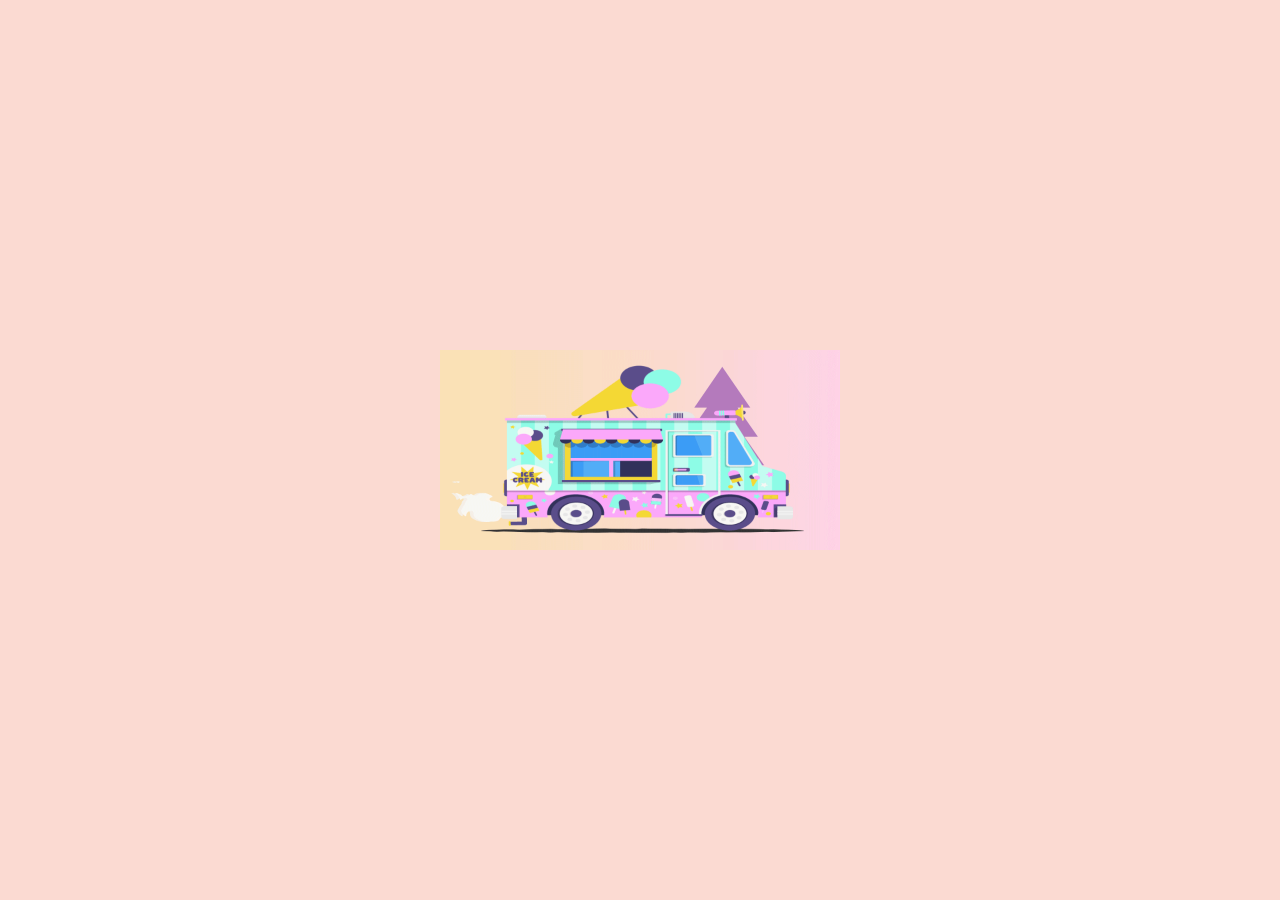
<file: index.html>
<!DOCTYPE html>
<html lang="en">
<head>
    <meta charset="UTF-8">
    <meta name="viewport" content="width=device-width, initial-scale=1.0">
    <title>ice-cream live project</title>
    <link rel="stylesheet" href="css/style.css">
    <link rel="stylesheet" href="css/min-width-360px.css">
    <link rel="stylesheet" href="css/max-width-580px.css">
    <link rel="stylesheet" href="css/max-width-768px.css">
    <link rel="stylesheet" href="css/min-width-992px.css">
    <link href="https://unpkg.com/aos@2.3.1/dist/aos.css" rel="stylesheet">
    <link rel="preconnect" href="https://fonts.googleapis.com">
<link rel="preconnect" href="https://fonts.gstatic.com" crossorigin>
<link href="https://fonts.googleapis.com/css2?family=Abril+Fatface&family=Caveat:wght@400..700&family=Emblema+One&family=Lobster&family=Oleo+Script:wght@400;700&family=Pacifico&family=Permanent+Marker&display=swap" rel="stylesheet">
<link href="https://fonts.googleapis.com/css2?family=Lilita+One&family=Lobster&family=Pacifico&family=Winky+Rough:ital,wght@0,300..900;1,300..900&display=swap" rel="stylesheet">

<link
rel="stylesheet"
href="https://cdnjs.cloudflare.com/ajax/libs/font-awesome/6.5.1/css/all.min.css"
integrity="sha512-DTOQO9RWCH3ppGqcWaEA1BIZOC6xxalwEsw9c2QQeAIftl+Vegovlnee1c9QX4TctnWMn13TZye+giMm8e2LwA=="
crossorigin="anonymous"
referrerpolicy="no-referrer"
/>
<!-- *************** bootstrap css effect *************** -->
<link rel="stylesheet" href="https://cdn.jsdelivr.net/npm/bootstrap@5.3.5/dist/css/bootstrap.min.css
">

<!-- *************** bootstrap js effect *************** -->
<script src="https://cdn.jsdelivr.net/npm/bootstrap@5.3.5/dist/js/bootstrap.bundle.min.js"></script>

<body>

    <!-- ***************** ice-cream loader*************** -->
        <div id="loader">
               <img src="images/loader-img-1.gif" alt="Loading...">
        </div>

<section id="content" style="display: none;" >
  <section id="main-content">

     <!-- ***********navbar secction effects********** -->
     
     <span class="menubar d-flex justify-content-between me-5 align-items-center">
            <img src="images/main-logo.png" alt="">
             <div class="home-bar">
                 <i onclick="toggleNavbar()" class="fa-solid fa-bars fs-1"></i>
             </div>
     </span>
        <div class="navbar" id="navbar">
            <a class="me-4" href="index.html">Home</a>
            <a class="me-4"  href="about-us.html">About us</a>
            <a class="me-4" href="how-its-made.html">How it's made?</a>
            <a class="me-4" href="our-products.html">Our products</a>
            <a class="me-4" href="contact.html">Contact</a>
            
            <span><a href="order-item.html"><button type="menu" class="btn btn-danger" style="  font-family: 'Times New Roman', Times, serif; font-weight: 600; font-size:18px;">Buy now <i class="fa-solid fa-arrow-right"></i></button></a></span>
        </div>

   </section>  
    <!-- ***********home secction effects ********** -->

    <section id="home" class="d-flex justify-content-center align-items-center">

        <div class="home-page" style="margin-top: 12%;">
            <div class="ice-details">
                <h1 class="fs-1 fw-bold" style="font-family:Emblema One">ICE CREAM  <br> MADE WITH <br> <span>PASSION</span></h1>

              <button class="btn btn-success fs-5" style="  font-family: 'Times New Roman', Times, serif; font-weight: 600; font-size:18px;" id="button">Products <i class="fa-solid fa-arrow-right ms-2"></i></button>
              
              <a href="how-its-made.html"> <button class="btn btn-success fs-5" style="  font-family: 'Times New Roman', Times, serif; font-weight: 600; font-size:18px;">How it's made? <i class="fa-solid fa-arrow-right"></i></button></a>
             
            </div>

            <!-- *************** show the product *************** -->
           
            <div class="product-info" id="product-info">

                <section id="product-details">
                    <h1>100% MILK PRODUCTION</h1>
                    <div class="products-item">
                         <img src="images/chocolate-ice-2.png" alt="" data-aos="fade-down" data-aos-duration="2000">
                         <img src="images/rose-ice.png" alt="" data-aos="fade-up" data-aos-duration="2000">
                         <img src="images/our-card-one.png" alt="" data-aos="fade-down" data-aos-duration="2000">
                         <img src="images/milk-ice.png" alt="" data-aos="fade-up" data-aos-duration="2000">
                         <img src="images/milkshake.png" alt="" data-aos="fade-down" data-aos-duration="2000">
                         <img src="images/banner-pink-cone.png" alt="" data-aos="fade-up" data-aos-duration="2000">
                         <img src="images/mix-ice.png" alt="" data-aos="fade-down" data-aos-duration="2000">
                         <img src="images/shake-img.png" alt="" data-aos="fade-up" data-aos-duration="2000">
                         <img src="images/product-img-1.jpg" alt="" data-aos="fade-down" data-aos-duration="2000"> 
                         <img src="images/product-img-2.jpg" alt="" data-aos="fade-up" data-aos-duration="2000">
                         <img src="images/product-img-3.png" alt="" data-aos="fade-down" data-aos-duration="2000">
                         <img src="images/product-img-4.png" alt="" data-aos="fade-up" data-aos-duration="2000">
                     </div>
               </section>
            </div>

          <div class="details d-flex mt-0" id="details-2"> 
              <img src="images/banner-pink-cone.png" alt="" class="mt-3">
              <p class="mt-5 fw-normal fs-5" style="font-family: Georgia, 'Times New Roman', Times, serif;  width: 350px;">Lorem, ipsum dolor sit amet consectetur adipisicing elit. Odio cum sunt reiciendis fugiat iste necessitatibus? Enim beatae labore magnam obcaecati voluptatibus molestias cupiditate nostrum.</p>
          </div>

        </div>
            <div class="home-details d-flex justify-content-center align-items-end">
                <div class="details d-flex mt-0" id="details-1"> 
                    <img src="images/banner-pink-cone.png" alt="" class="mt-3">
                    <p class="mt-5 fw-normal fs-5" style="font-family: Georgia, 'Times New Roman', Times, serif;  width: 350px;">Lorem, ipsum dolor sit amet consectetur adipisicing elit. Odio cum sunt reiciendis fugiat iste necessitatibus? Enim beatae labore magnam obcaecati voluptatibus molestias cupiditate nostrum.</p>
                </div>
                    <img src="images/banner-big-cone.png" alt="">
                <div class="thing ms-5">
                    <h1 class="m-0 p-0 text-danger">16</h1>
                    <p class="fw-bold fs-1 m-0 p-0" style="font-family: 'Times New Roman', Times, serif">cafes</p>
                    
                    <h1 class="m-0 p-0 text-danger">23</h1>
                    <p class="fw-bold fs-1 m-0 p-0" style="font-family: 'Times New Roman', Times, serif">food trucks</p>
                </div>
            </div>
    </section>

    <!-- ***********natural-product secction effects********** -->
    
    <section class="natural-product text-center" style="margin-top:50px;">
        <h2 data-aos="fade-up" data-aos-duration="3000" class="natural-heading">100% NATURAL</h2>
        <h1 data-aos="fade-down" data-aos-duration="3000" class="natural-heading">PRODUCTS</h1>
        
        <div class="about-details">
            <div class="ice-card"  data-aos="fade-up" data-aos-duration="2000">
                <img src="images/banner-pink-cone.png" alt="" class="card-img">
                <h2>ICE-CREAM</h2>
                <img src="images/dots.png" alt="">
                <p>Lorem ipsum dolor sit amet consectetur adipisicing elit. Assumenda dolorum ullam id tenetur similique quod odio.</p>
            </div>
            
            <div class="ice-card" data-aos="fade-down" data-aos-duration="2000">
                <img src="images/shake-img.png" alt="" class="card-img">
                <h2>ICE-COFFEE</h2>
                <img src="images/dots.png" alt="">
                <p>Lorem ipsum dolor sit amet consectetur adipisicing elit. Assumenda dolorum ullam id tenetur similique quod odio.</p>
            </div>
            
            <div class="ice-card" data-aos="fade-up" data-aos-duration="2000">
                <img src="images/milkshake.png" alt="" class="card-img">
                <h2>MILK SHAKES</h2>
                <img src="images/dots.png" alt="">
                <p>Lorem ipsum dolor sit amet consectetur adipisicing elit. Assumenda dolorum ullam id tenetur similique quod odio.</p>
            </div>
        </div>
    </section>

    <!-- ***********ice-made secction effects********** -->

    <section class="ice-made">
        <h2 data-aos="fade-up" data-aos-duration="3000">TRADITION AND LOVE</h2>
        <h1 data-aos="fade-down" data-aos-duration="3000">HOW IT'S MADE</h1>

        <div class="made-details mt-4 d-flex  justify-content-center align-items-center" id="made-details">
            <img src="images/milkshake.png" alt="">
            
            <div class="ice-about">
                <p>Lorem ipsum dolor sit, amet consectetur adipisicing elit. Cupiditate laudantium nisi nam, similique, libero aliquid eum eaque vero doloribus tenetur consequatur, sunt temporibus commodi</p>
    
                <div  id="moreText">
                    <p>Lorem ipsum dolor, sit amet consectetur adipisicing elit. Nostrum fugit facere incidunt enim sunt alias quasi repellendus dolorem excepturi consequuntur, dolorum hic natus provident tenetur eligendi, odit ex nesciunt labore? Lorem ipsum dolor sit amet consectetur adipisicing elit. Maiores incidunt consequuntur quaerat! Deleniti laudantium hic quae.</p>
                </div>

            </div>
        </div>

        <div class="made-trick d-flex align-items-center ms-5 mt-3" id="made-tricks">
            <div class="made-about ms-4">
                <img src="images/sagittis-felis-sec-two-img-one.png" alt="">
                <h1>721</h1>
                <p>Lorem ipsum dolor sit amet, consectetur adipisicing elit. Reiciendis mollitia eum earum quibusdam ab tenetur.</p>
            </div>
            
            <div class="made-about ms-4">
                <img src="images/sagittis-felis-sec-two-three.png" alt="">
                <h1>16kg</h1>
                <p>Lorem ipsum dolor sit amet, consectetur adipisicing elit. Reiciendis mollitia eum earum quibusdam ab tenetur.</p>
            </div>

            <div class="made-about made-about-3 ms-4">
                <img src="images/sagittis-felis-sec-two-two.png" alt="">
                <h1>84</h1>
                <p>Lorem ipsum dolor sit amet, consectetur adipisicing elit. Reiciendis mollitia eum earum quibusdam ab tenetur.</p>
            </div>
        </div>
    </section>

     <!-- **************ice-cream content section************ -->
     
     <section class="content">
         <img src="images/icecream2-home.png" alt="">
        </section>

        <!-- **************footer section effect************ -->

        <section class="footer">
            <img src="images/person-img.png" alt="">

            <p>Lorem ipsum dolor sit amet consectetur adipisicing elit. Id, quas eligendi earum excepturi veniam itaque a repudiandae dolor, doloribus consectetur iusto placeat nobis mollitia ea illum! Fuga quae laudantium facilis!</p>
            
            <img src="images/dots.png" alt="">
            <h3 style="font-family: Cambria, Cochin, Georgia, Times, 'Times New Roman', serif; font-weight: 600;">Emily,Los Angeles</h3>
            
            <div class="cafe-contact">
                <div class="cafe-details">
                    <h3>CAFE</h3>
                    <h2>Chicago</h2>
                    <p>Lorem, ipsum dolor sit amet consectetur adipisicing elit. Sed, unde.</p>
                    <hr>
                    <h3>Monday - Friday</h3>
                    <h5>06:00 AM - 10:00 PM</h5>
                    
                    <h3>Saturday - Sunday</h3>
                    <h5>08:00 AM - 08:00 PM</h5>
                    <hr>
                    <h4>+63(0) 382 132 285</h4>
                    <h4>baroda143@gmail.com</h4>
                </div>

                <div class="cafe-details">
                    <h3>CAFE</h3>
                    <h2>America</h2>
                    <p>Lorem, ipsum dolor sit amet consectetur adipisicing elit. Sed, unde.</p>
                    <hr>
                    <h3>Monday - Friday</h3>
                    <h5>06:00 AM - 10:00 PM</h5>
                    
                    <h3>Saturday - Sunday</h3>
                    <h5>08:00 AM - 08:00 PM</h5>
                    <hr>
                    <h4>+63(0) 382 132 285</h4>
                    <h4>baroda143@gmail.com</h4>
                </div>

                <div class="cafe-details">
                    <h3>CAFE</h3>
                    <h2>Australia</h2>
                    <p>Lorem, ipsum dolor sit amet consectetur adipisicing elit. Sed, unde.</p>
                    <hr>
                    <h3>Monday - Friday</h3>
                    <h5>06:00 AM - 10:00 PM</h5>
                    
                    <h3>Saturday - Sunday</h3>
                    <h5>08:00 AM - 08:00 PM</h5>
                    <hr>
                    <h4>+63(0) 382 132 285</h4>
                    <h4>baroda143@gmail.com</h4>
                </div>
            </div>

           <a href="location.html">
            <button type="button" class="btn btn-danger fw-bold">Our locations <i class="fa-solid fa-arrow-right"></i></button>
           </a>
           <a href="our-products.html"> <button type="button" class="btn btn-danger fw-bold">Franchise <i class="fa-solid fa-arrow-right"></i></button></a>
        </section>

        <!-- /* *****************contact section effect*************** */ -->

        <section id="contact">
            <div class="home-make">
                <div class="ice-make">
                    <h2>HOME MADE ICE-CREAM MADE</h2>
                    <h1>WITH PASSION</h1>
                </div>
                <div class="contact-data contact-details-1">
                    <a href="https://twitter.com/i/flow/signup"><i class="fa-brands fa-twitter"></i></a>
                    <a href="https://www.facebook.com"><i class="fa-brands fa-facebook"></i></a>
                    <a href="https://www.youtube.com"><i class="fa-brands fa-youtube"></i></a>

                     <p class="ms-4">Feel free to contact <br><span>+61(0) 358 254 478</span></p>
                </div>
            </div> 
            <hr>
            <h4><i class="fa-solid fa-copyright"></i> 2025 Designing By <span>Baroliya_Rahul</span> | All Right Reserved | <span> powered by B & R Pvt. Ltd.</span></h4>
        </section>
    </section>
</section>

            <!-- *************aos animation************ -->
            <script src="https://unpkg.com/aos@2.3.1/dist/aos.js"></script>
            <script>
                AOS.init();
            </script>

            <!--************** all js called*********** -->
            <script src="https://code.jquery.com/jquery-3.7.1.js"></script>
            <script type="text/javascript" src="min.js/min-jquery.js"></script>
            <script src="min.js/main.js"></script>

            <!-- <script src="js/main.js"></script> -->
            <script src="min.js/cycle.min.js"></script>
            

        <!-- ************** bootstrap script ************* -->
    <script src="https://cdn.jsdelivr.net/npm/@popperjs/core@2.11.8/dist/umd/popper.min.js" integrity="sha384-I7E8VVD/ismYTF4hNIPjVp/Zjvgyol6VFvRkX/vR+Vc4jQkC+hVqc2pM8ODewa9r" crossorigin="anonymous"></script>
    <script src="https://cdn.jsdelivr.net/npm/bootstrap@5.3.5/dist/js/bootstrap.min.js" integrity="sha384-VQqxDN0EQCkWoxt/0vsQvZswzTHUVOImccYmSyhJTp7kGtPed0Qcx8rK9h9YEgx+" crossorigin="anonymous"></script>

    </body>
</html>
</file>
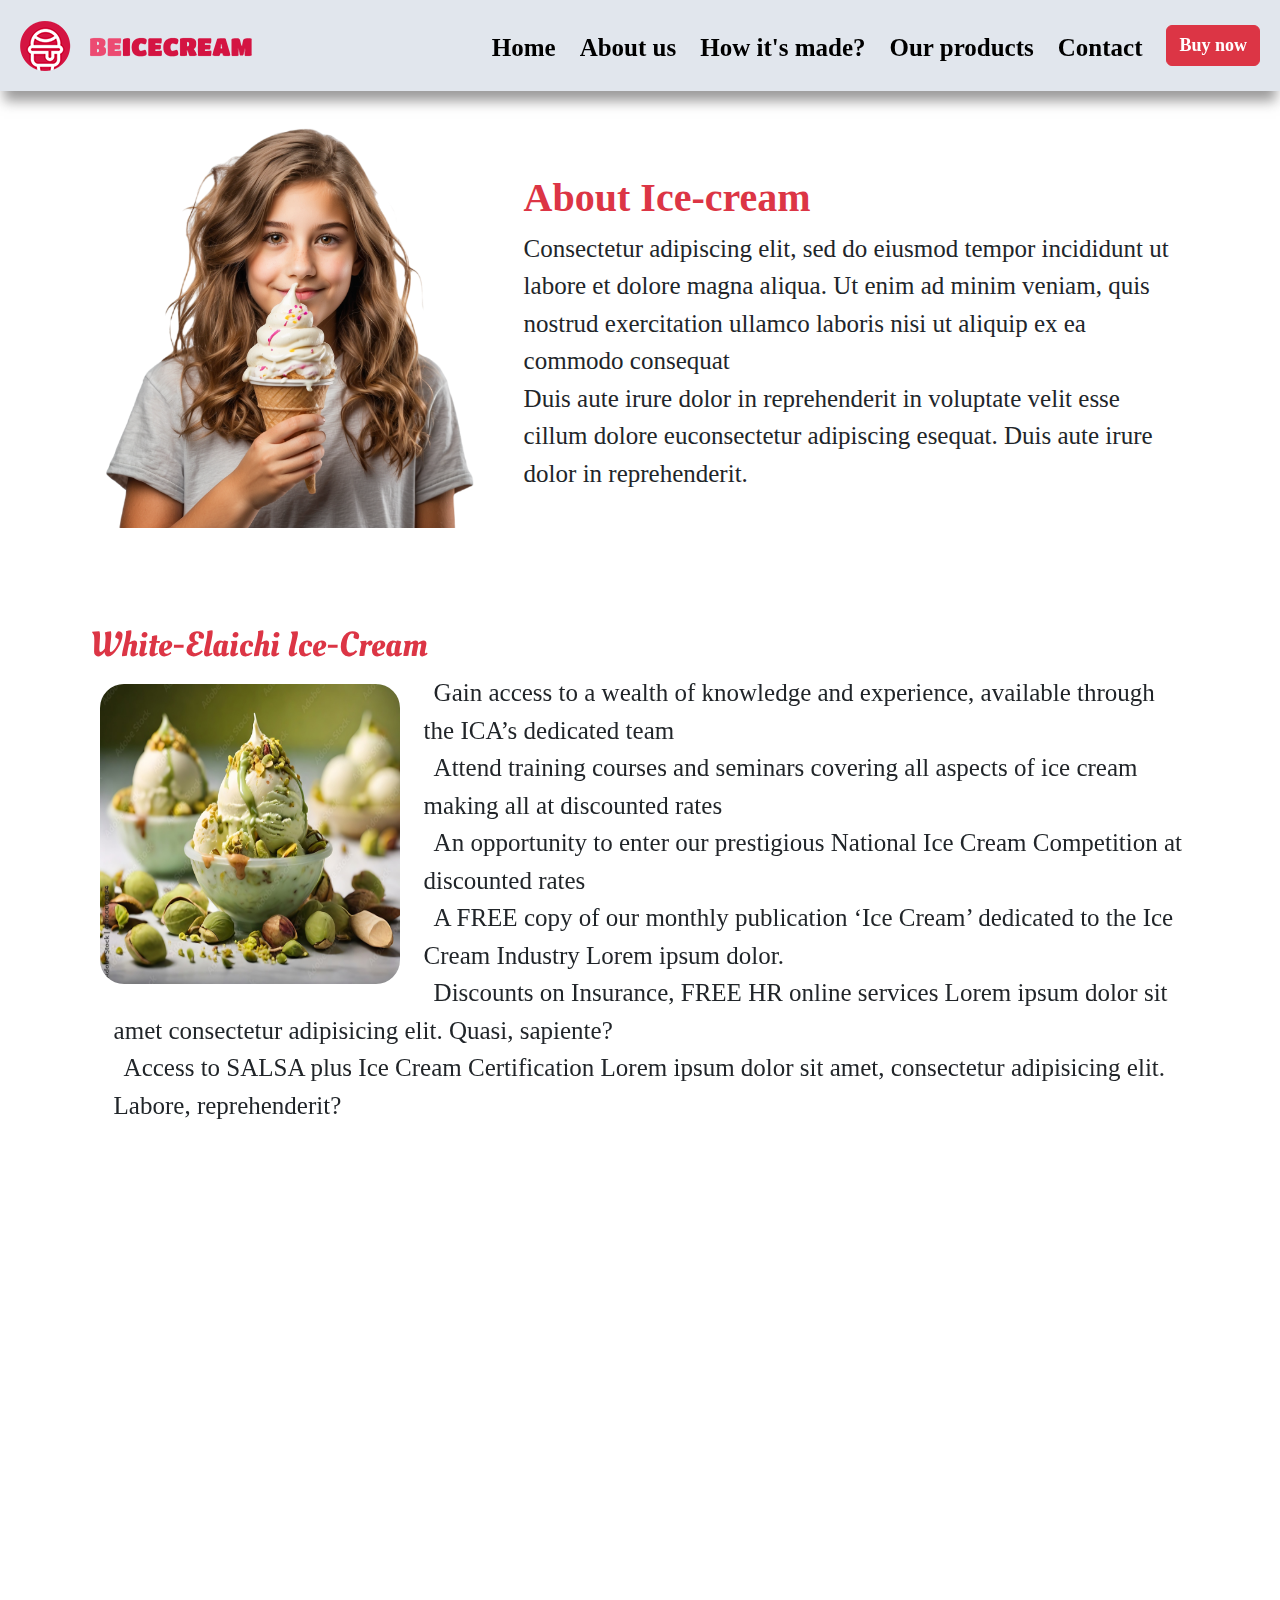
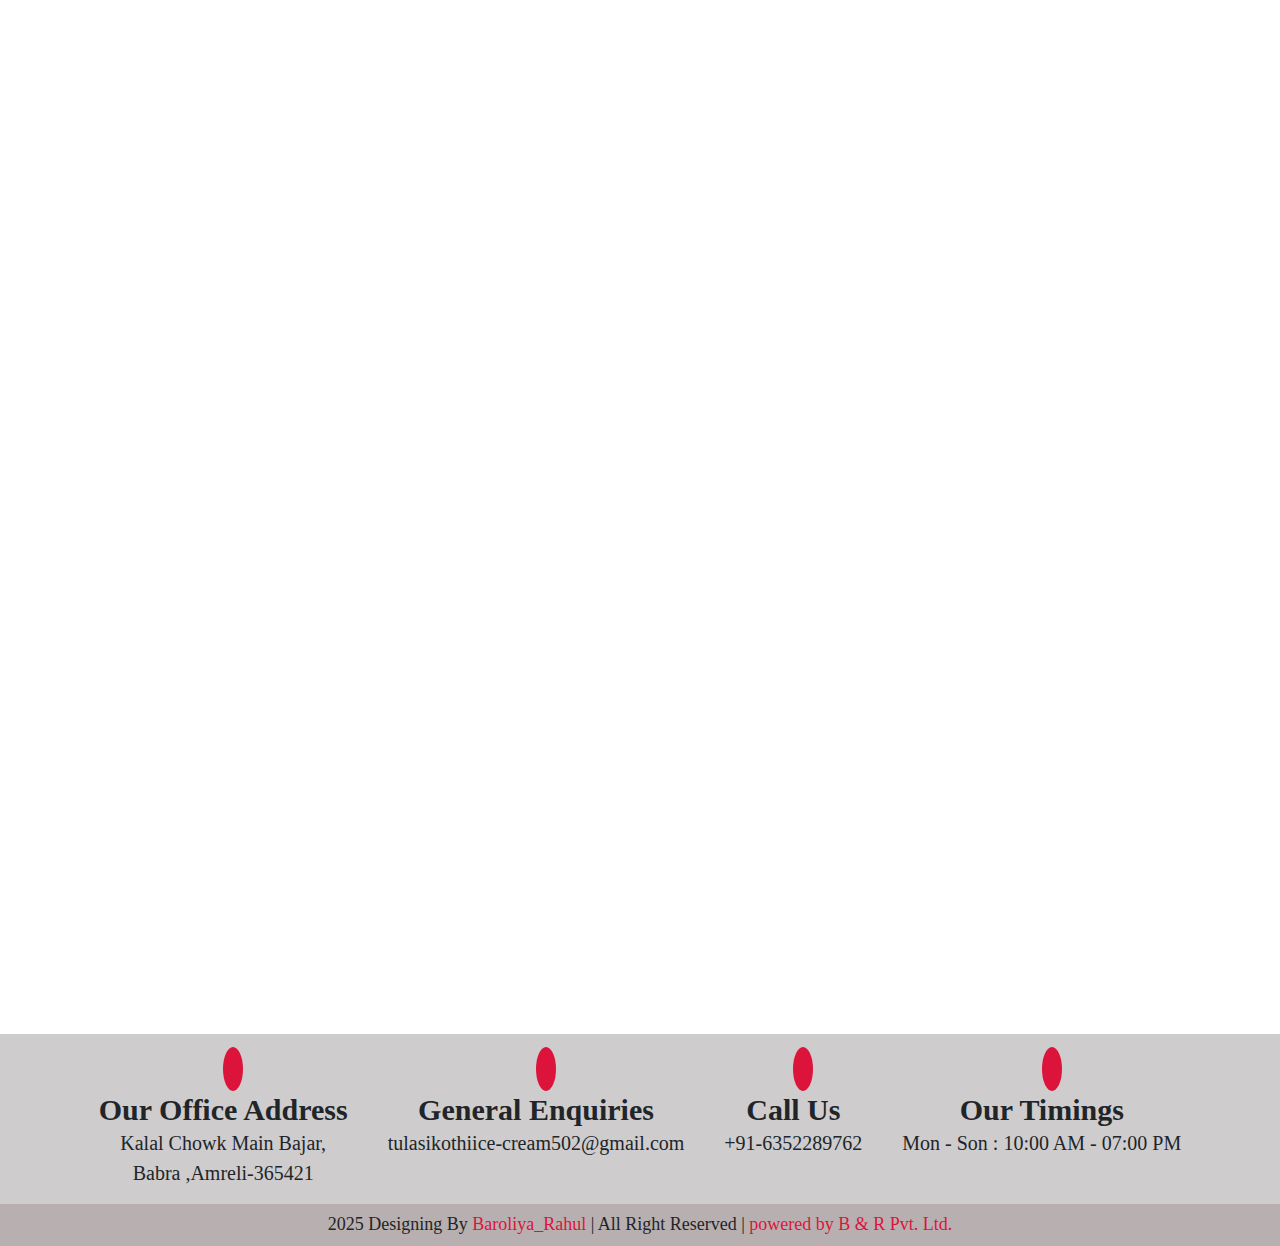
<file: about-us.html>
<!DOCTYPE html>
<html lang="en">
<head>
    <meta charset="UTF-8">
    <meta name="viewport" content="width=device-width, initial-scale=1.0">
    <title>about-details for ice-cream</title>
    <link rel="stylesheet" href="css/about-us.css">
    <link rel="stylesheet" href="css/min-width-360px.css">
    <link rel="stylesheet" href="css/max-width-580px.css">
    <link rel="stylesheet" href="css/max-width-768px.css">
    <link rel="stylesheet" href="css/min-width-992px.css">
    <link href="https://unpkg.com/aos@2.3.1/dist/aos.css" rel="stylesheet">
    <link rel="preconnect" href="https://fonts.gstatic.com" crossorigin>
    <link href="https://fonts.googleapis.com/css2?family=Abril+Fatface&family=Caveat:wght@400..700&family=Emblema+One&family=Lobster&family=Oleo+Script:wght@400;700&family=Pacifico&family=Permanent+Marker&display=swap" rel="stylesheet">
    <link
    rel="stylesheet"
    href="https://cdnjs.cloudflare.com/ajax/libs/font-awesome/6.5.1/css/all.min.css"
    integrity="sha512-DTOQO9RWCH3ppGqcWaEA1BIZOC6xxalwEsw9c2QQeAIftl+Vegovlnee1c9QX4TctnWMn13TZye+giMm8e2LwA=="
    crossorigin="anonymous"
    referrerpolicy="no-referrer"
    />
    <!-- *************** bootstrap css effect *************** -->
<link rel="stylesheet" href="https://cdn.jsdelivr.net/npm/bootstrap@5.3.5/dist/css/bootstrap.min.css
">

<!-- *************** bootstrap js effect *************** -->
<script src="https://cdn.jsdelivr.net/npm/bootstrap@5.3.5/dist/js/bootstrap.bundle.min.js"></script>
</head>
<body>

    <section id="main-content">

            <!-- ***********navbar secction effects********** -->
            
            <span class="menubar d-flex justify-content-between me-5 align-items-center">
                   <img src="images/main-logo.png" alt="">
                    <div class="home-bar">
                        <i onclick="toggleNavbar()" class="fa-solid fa-bars fs-1"></i>
                    </div>
            </span>
               <div class="navbar" id="navbar">
                <a class="me-4" href="index.html">Home</a>
                <a class="me-4"  href="about-us.html">About us</a>
                <a class="me-4" href="how-its-made.html">How it's made?</a>
                <a class="me-4" href="our-products.html">Our products</a>
                <a class="me-4" href="contact.html">Contact</a>
                   
                   <span><a href="order-item.html"><button type="menu" class="btn btn-danger" style="  font-family: 'Times New Roman', Times, serif; font-weight: 600; font-size:18px;">Buy now <i class="fa-solid fa-arrow-right"></i></button></a></span>
                </div>
                
            </section>  
            
<section id="about-us">
        <!-- *************about ice banner*********** -->

        <div class="about-us-banner d-flex">
            
            <img src="images/about-us-benner-img.png" alt="" style="margin-top: 10%;" class="mb-5">
            <div class="banner-details " style="margin-top: 10%;">
                <h1 class="text-danger fw-bold">About Ice-cream</h1>
                <p>Consectetur adipiscing elit, sed do eiusmod tempor incididunt ut labore et dolore magna aliqua. Ut enim ad minim veniam, quis nostrud exercitation ullamco laboris nisi ut aliquip ex ea commodo consequat</p>
                <div class="moredata">
                   <p> Duis aute irure dolor in reprehenderit in voluptate velit esse cillum dolore euconsectetur adipiscing esequat. Duis aute irure dolor in reprehenderit.</p>
                </div>
            </div>
        </div>

        <!-- ***************about ice flavour details************* -->

      <div class="ice-cream-flavour-1 mt-5" >

          <h1 data-aos="fade-down" data-aos-duration="2000" class="mb-2 text-danger">White-Elaichi Ice-Cream</h1>

          <div class="about-us-details" data-aos="fade-right" data-aos-duration="2000">
              <img src="images/slider-image-1.jpg" alt="" class="img-1 me-4">
              <div class="ice-make-details ms-4 fs-4"> 
                  <p class="m-0"> <i class="fa-solid fa-ice-cream"></i> Gain access to a wealth of knowledge and experience, available through the ICA’s dedicated team</p>
                  
                  <p class="m-0"> <i class="fa-solid fa-ice-cream"></i> Attend training courses and seminars covering all aspects of ice cream making all at discounted rates</p>
                       
                   <p class="m-0"> <i class="fa-solid fa-ice-cream"></i> An opportunity to enter our prestigious National Ice Cream Competition at discounted rates</p>
       
                   <p class="m-0"> <i class="fa-solid fa-ice-cream"></i> A FREE copy of our monthly publication ‘Ice Cream’ dedicated to the Ice Cream Industry Lorem ipsum dolor.</p>
                   
                   <div class="about-more-details">
                    <p class="m-0"> <i class="fa-solid fa-ice-cream"></i> Discounts on Insurance, FREE HR online services Lorem ipsum dolor sit amet consectetur adipisicing elit. Quasi, sapiente?</p>
                    <p class="m-0"> <i class="fa-solid fa-ice-cream"></i> Access to SALSA plus Ice Cream Certification Lorem ipsum dolor sit amet, consectetur adipisicing elit. Labore, reprehenderit?</p>
                   </div>
             </div>
          </div>
      </div>

    <div class="ice-cream-flavour-1 mt-2" >

        <h1 data-aos="fade-down" data-aos-duration="2000" class="mb-2 text-danger">Rose Flavour Ice-Cream</h1>

        <div class="about-us-details" data-aos="fade-right" data-aos-duration="2000">
            <div class="ice-make-details ms-4 fs-4"> 
                <p class="m-0"> <i class="fa-solid fa-ice-cream"></i> Gain access to a wealth of knowledge and experience, available through the ICA’s dedicated team</p>
                
                <p class="m-0"> <i class="fa-solid fa-ice-cream"></i> Attend training courses and seminars covering all aspects of ice cream making all at discounted rates</p>
                <img src="images/mix-ice.png" alt="" class="img-2 ms-4">
                     
                 <p class="m-0"> <i class="fa-solid fa-ice-cream"></i> An opportunity to enter our prestigious National Ice Cream Competition at discounted rates</p>
     
                 <p class="m-0"> <i class="fa-solid fa-ice-cream"></i> A FREE copy of our monthly publication ‘Ice Cream’ dedicated to the Ice Cream Industry Lorem ipsum dolor sit. </p>
                 
                 <div class="about-more-details">
                    <p class="m-0"> <i class="fa-solid fa-ice-cream"></i> Discounts on Insurance, FREE HR online services Lorem ipsum dolor sit amet consectetur adipisicing elit. Quasi, sapiente?</p>
                    <p class="m-0"> <i class="fa-solid fa-ice-cream"></i> Access to SALSA plus Ice Cream Certification Lorem ipsum dolor sit amet, consectetur adipisicing elit. Labore, reprehenderit?</p>
                   </div>
           </div>
        </div>
    </div>
    
    <div class="ice-cream-flavour-1 mt-2" >

        <h1 data-aos="fade-down" data-aos-duration="2000" class="mb-2 text-danger">Chocalate Flavour Ice-Cream</h1>

        <div class="about-us-details" data-aos="fade-right" data-aos-duration="2000">
            <img src="images/chocolate-ice.webp" alt="" class="img-1 me-4">
            <div class="ice-make-details ms-4 fs-4"> 
                <p class="m-0"> <i class="fa-solid fa-ice-cream"></i> Gain access to a wealth of knowledge and experience, available through the ICA’s dedicated team</p>
                
                <p class="m-0"> <i class="fa-solid fa-ice-cream"></i> Attend training courses and seminars covering all aspects of ice cream making all at discounted rates</p>
                     
                 <p class="m-0"> <i class="fa-solid fa-ice-cream"></i> An opportunity to enter our prestigious National Ice Cream Competition at discounted rates</p>
     
                 <p class="m-0"> <i class="fa-solid fa-ice-cream"></i> A FREE copy of our monthly publication ‘Ice Cream’ dedicated to the Ice Cream Industry Lorem ipsum dolor sit</p>
                 
                 <div class="about-more-details">
                    <p class="m-0"> <i class="fa-solid fa-ice-cream"></i> Discounts on Insurance, FREE HR online services Lorem ipsum dolor sit amet consectetur adipisicing elit. Quasi, sapiente?</p>
                    <p class="m-0"> <i class="fa-solid fa-ice-cream"></i> Access to SALSA plus Ice Cream Certification Lorem ipsum dolor sit amet, consectetur adipisicing elit. Labore, reprehenderit?</p>
                   </div>
           </div>
        </div>
    </div>

    <div class="ice-cream-flavour-1 mt-2" >

        <h1 data-aos="fade-down" data-aos-duration="2000" class="mb-2 text-danger">Mix Flavour Ice-Cream</h1>

        <div class="about-us-details" data-aos="fade-right" data-aos-duration="2000">
            <div class="ice-make-details ms-4 fs-4"> 
                <p class="m-0"> <i class="fa-solid fa-ice-cream"></i> Gain access to a wealth of knowledge and experience, available through the ICA’s dedicated team</p>
                
                <p class="m-0"> <i class="fa-solid fa-ice-cream"></i> Attend training courses and seminars covering all aspects of ice cream making all at discounted rates</p>
                <img src="images/contact-us-img-one.png" alt="" class="img-2 ms-4">
                     
                 <p class="m-0"> <i class="fa-solid fa-ice-cream"></i> An opportunity to enter our prestigious National Ice Cream Competition at discounted rates</p>
     
                 <p class="m-0"> <i class="fa-solid fa-ice-cream"></i> A FREE copy of our monthly publication ‘Ice Cream’ dedicated to the Ice Cream Industry Lorem ipsum dolor sit</p>
                 
                 <div class="about-more-details">
                    <p class="m-0"> <i class="fa-solid fa-ice-cream"></i> Discounts on Insurance, FREE HR online services Lorem ipsum dolor sit amet consectetur adipisicing elit. Quasi, sapiente?</p>
                    <p class="m-0"> <i class="fa-solid fa-ice-cream"></i> Access to SALSA plus Ice Cream Certification Lorem ipsum dolor sit amet, consectetur adipisicing elit. Labore, reprehenderit?</p>
                </div>
           </div>
        </div>
    </div>
    </section>

    <!-- **************contact-us section***************** -->

    <section id="about-us-contact">
        <div class="contact-us">
            <div class="contact-details">
                <a href="location.html"><i class="fa-solid fa-location-dot"></i></a>
                <h1 class="m-0 mt-2">Our Office Address</h1>
                <p class="fs-5">Kalal Chowk Main Bajar, <br>Babra ,Amreli-365421</p>
            </div>


            <div class="contact-details">
                <a href="https://workspace.google.com/intl/en-US/gmail/"><i class="fa-solid fa-envelope"></i></a>
                 <h1 class="m-0 mt-2">General Enquiries</h1>
                 <p class="fs-5">tulasikothiice-cream502@gmail.com</p>
            </div>


            <div class="contact-details">
                <a href="contact.html"><i class="fa-solid fa-phone-volume"></i></a>
                <h1 class="m-0 mt-2">Call Us</h1>
                <p class="fs-5">+91-6352289762</p>
            </div>


            <div class="contact-details">
                <a href="contact.html">  <i class="fa-regular fa-clock"></i></a>
                <h1 class="m-0 mt-2">Our Timings</h1>
                <p class="fs-5">Mon - Son : 10:00 AM - 07:00 PM</p>
            </div>
        </div>
        <div class="about-licence">
            <h4><i class="fa-solid fa-copyright"></i> 2025 Designing By <span>Baroliya_Rahul</span> | All Right Reserved | <span> powered by B & R Pvt. Ltd.</span></h4>
        </div>
    </section>

  <!-- *************aos animation************ -->
  <script src="https://unpkg.com/aos@2.3.1/dist/aos.js"></script>
  <script>
      AOS.init();
  </script>
<!--************** all js called ***************** -->
<script src="min.js/main.js"></script>
<script src="min.js/min-jquery.js"></script>
<script src="min.js/cycle.min.js"></script>


    
</body>
</html>
</file>
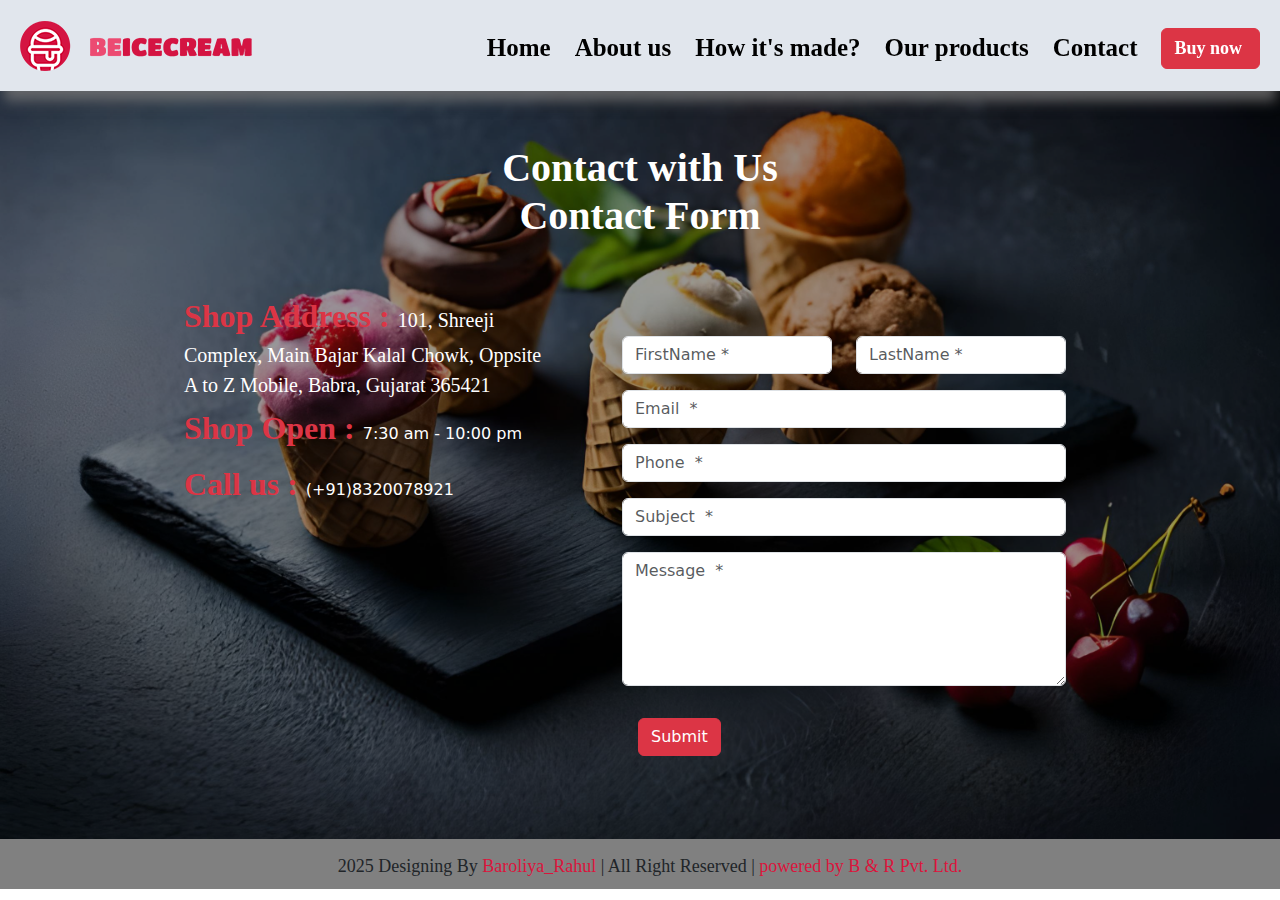
<file: contact.html>
<!DOCTYPE html>
<html lang="en">
<head>
    <meta charset="UTF-8">
    <meta name="viewport" content="width=device-width, initial-scale=1.0">
    <title>Our Contact</title>
    <link rel="stylesheet" href="css/contact.css">
    <link rel="stylesheet" href="css/min-width-360px.css">
    <link rel="stylesheet" href="css/max-width-580px.css">
    <link rel="stylesheet" href="css/max-width-768px.css">
    <link rel="stylesheet" href="css/min-width-992px.css">
    <link rel="stylesheet" href="css/gray.css">
    <link rel="stylesheet" href="css/form.css">
    <link href="https://unpkg.com/aos@2.3.1/dist/aos.css" rel="stylesheet">
    <link rel="preconnect" href="https://fonts.gstatic.com" crossorigin>
    <link
    rel="stylesheet"
    href="https://cdnjs.cloudflare.com/ajax/libs/font-awesome/6.5.1/css/all.min.css"
    integrity="sha512-DTOQO9RWCH3ppGqcWaEA1BIZOC6xxalwEsw9c2QQeAIftl+Vegovlnee1c9QX4TctnWMn13TZye+giMm8e2LwA=="
    crossorigin="anonymous"
    referrerpolicy="no-referrer"
    />
    <link href="https://fonts.googleapis.com/css2?family=Abril+Fatface&family=Anton&family=Caveat:wght@400..700&family=Dancing+Script:wght@400..700&family=Emblema+One&family=Gravitas+One&family=Lilita+One&family=Lobster&family=Oleo+Script:wght@400;700&family=Pacifico&family=Permanent+Marker&family=Playfair+Display:ital,wght@0,400..900;1,400..900&display=swap" rel="stylesheet">

    <!-- *************** bootstrap css effect *************** -->
<link rel="stylesheet" href="https://cdn.jsdelivr.net/npm/bootstrap@5.3.5/dist/css/bootstrap.min.css
">

<!-- *************** bootstrap js effect *************** -->
<script src="https://cdn.jsdelivr.net/npm/bootstrap@5.3.5/dist/js/bootstrap.bundle.min.js"></script>
</head>
<body>
    <section id="main-content">

        <!-- ***********navbar secction effects********** -->
        
        <span class="menubar d-flex justify-content-between me-5 align-items-center">
               <img src="images/main-logo.png" alt="">
                <div class="home-bar">
                    <i onclick="toggleNavbar()" class="fa-solid fa-bars fs-1"></i>
                </div>
        </span>
           <div class="navbar" id="navbar">
            <a class="me-4" href="index.html">Home</a>
            <a class="me-4"  href="about-us.html">About us</a>
            <a class="me-4" href="how-its-made.html">How it's made?</a>
            <a class="me-4" href="our-products.html">Our products</a>
            <a class="me-4" href="contact.html">Contact</a>
               
               <span><a href="order-item.html"><button type="menu" class="btn btn-danger" style="  font-family: 'Times New Roman', Times, serif; font-weight: 600; font-size:18px;">Buy now <i class="fa-solid fa-arrow-right"></i></button></a></span>
           </div>
   
   </section> 

          <!--******************* contact form****************** -->

          <div class="contact-form" id="contact-form">
              
              <div class="background-img"></div>

<div class="contain">

                  <div class="natural-products p-5">
                      <h1 class="text-center fw-bold m-0 mt-5 pt-5" style="font-family: Georgia, 'Times New Roman', Times, serif;">Contact with Us <br> <span class="cafe-txt ">Contact Form</span></h1>
                  </div>

            <div class="row container w-75 mx-auto">
                <div class="col-md-5">
                    <p class="m-1 ms-0"><b class="text-danger fs-2" style="font-family: Cambria, Cochin, Georgia, Times, 'Times New Roman', serif;">Shop Address : </b> <span class="fs-5" style="font-family: Cambria, Cochin, Georgia, Times, 'Times New Roman', serif;">101, Shreeji Complex, Main Bajar Kalal Chowk, Oppsite A to Z Mobile, Babra, Gujarat 365421</span></p>

                    <p class="m-1 ms-0"><b class="text-danger fs-2" style="font-family: Cambria, Cochin, Georgia, Times, 'Times New Roman', serif;">Shop Open : </b> 7:30 am - 10:00 pm</p>
                    
                    <p class="m-2 ms-0"><b class="text-danger fs-2" style="font-family: Cambria, Cochin, Georgia, Times, 'Times New Roman', serif;">Call us : </b> (+91)8320078921</p>
                    <p><iframe src="https://www.google.com/maps/embed?pb=!4v1745990978887!6m8!1m7!1s9A3tge7PcWcjrKN1JqRG4g!2m2!1d21.84525026943361!2d71.31136874039807!3f67.43319!4f0!5f0.7820865974627469" width="400" height="300" style="border:0;" allowfullscreen="" loading="lazy" referrerpolicy="no-referrer-when-downgrade"></iframe></p>
                </div>
                <div class="col-md-6 ms-5 contact-data">
                    <form action="welcome-page.html" class="mt-5" id="frm">
                        
                        <div class="row">
                            <div class="col-md-6">
                                <input type="text" name="fname" placeholder="FirstName *" class="form-control" data-bvalidator="required,alpha" />
                            </div>
                            <div class="col-md-6">
                                <input type="text" name="lname" placeholder="LastName *" class="form-control" data-bvalidator="required,alpha" /></div>
                            </div>
                            <div class="form-group mt-3">
                            <input type="text" name="email" placeholder="Email  *" class="form-control" data-bvalidator="required,email" />
                        </div>
                        
                        <div class="form-group mt-3">
                            <input type="text" name="phone" placeholder="Phone  *" class="form-control" data-bvalidator="required,minlen[10],maxlen[10],digit" />
                        </div>
                        
                        <div class="form-group mt-3">
                            <input type="text" name="subject" placeholder="Subject  *" class="form-control" data-bvalidator="required" />
                        </div>
                        
                        <div class="form-group mt-3">
                            <textarea  name="message" placeholder="Message  *" class="form-control" cols="9" rows="5" data-bvalidator="required"></textarea>
                        </div>
                        
                        <div class="form-group mt-3">
                            <button class="btn btn-danger m-3" type="submit" value="send">Submit</button>
                        </div>
                    </form>
                </div>
            </div>
        </div>
    </div>
</div>
 
</section>
        <!-- ******************copyright details section************ -->
        <div class="about-licence">
          <h4><i class="fa-solid fa-copyright"></i> 2025 Designing By <span>Baroliya_Rahul</span> | All Right Reserved | <span> powered by B & R Pvt. Ltd.</span></h4>
      </div>


      <!-- **************all javascript called************* -->

<!-- call all js here -->
<script src="https://code.jquery.com/jquery-3.7.1.js"></script>
<!-- applied jquery b validator plugins -->
<script src="min.js/jquery-bvalidator.js"></script>
<script src="min.js/default.js"></script>
<script src="min.js/gary.js"></script>

<!-- *********form validator********** -->

<script>
    $(document).ready(function(){
        $("#frm").bValidator();
    })
    </script>

<script src="min.js/cycle.min.js"></script>
<script src="min.js/main.js"></script>
<!-- ************ bootstrap effect script ********** -->

<script src="https://cdn.jsdelivr.net/npm/@popperjs/core@2.10.2/dist/umd/popper.min.js"
integrity="sha384-7+zCNj/IqJ95wo16oMtfsKbZ9ccEh31eOz1HGyDuCQ6wgnyJNSYdrPa03rtR1zdB"
crossorigin="anonymous"></script>
<script src="https://cdn.jsdelivr.net/npm/bootstrap@5.1.3/dist/js/bootstrap.min.js"
integrity="sha384-QJHtvGhmr9XOIpI6YVutG+2QOK9T+ZnN4kzFN1RtK3zEFEIsxhlmWl5/YESvpZ13"
crossorigin="anonymous"></script>
</body>
</html>
</file>
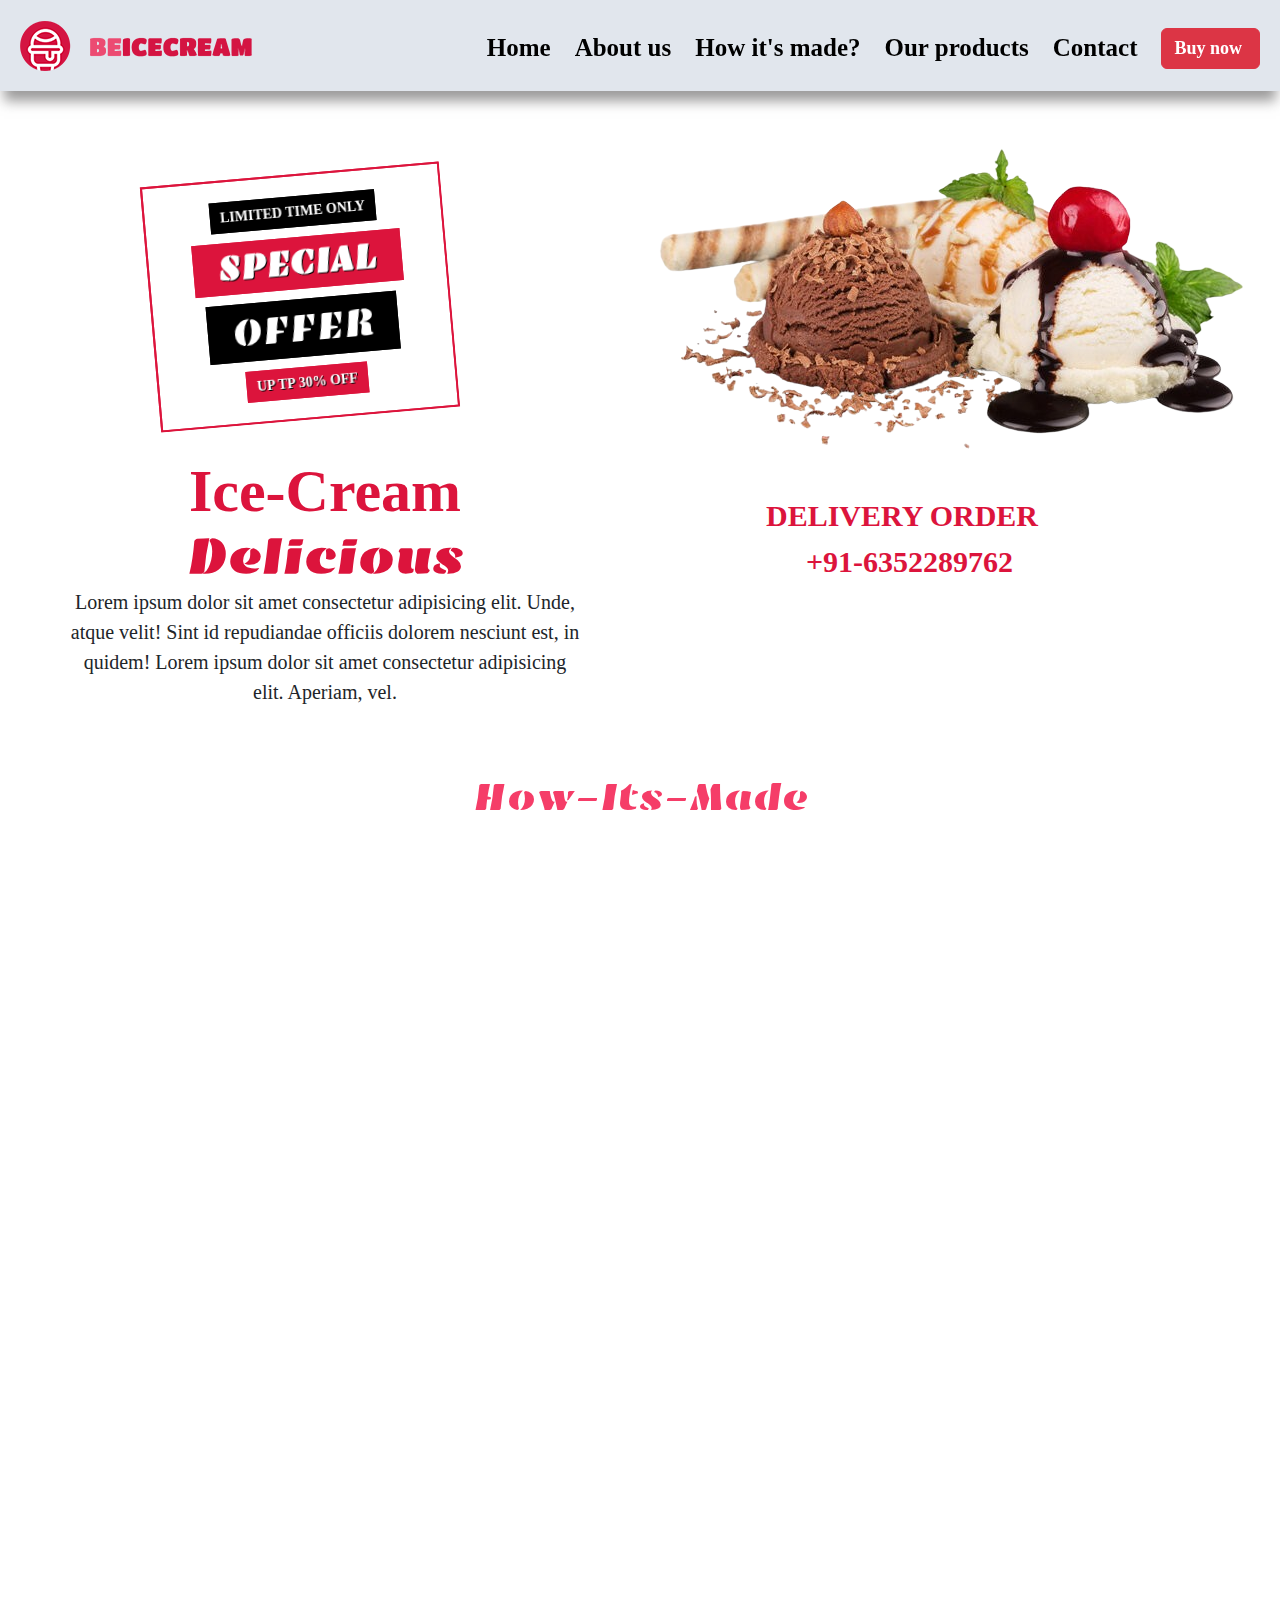
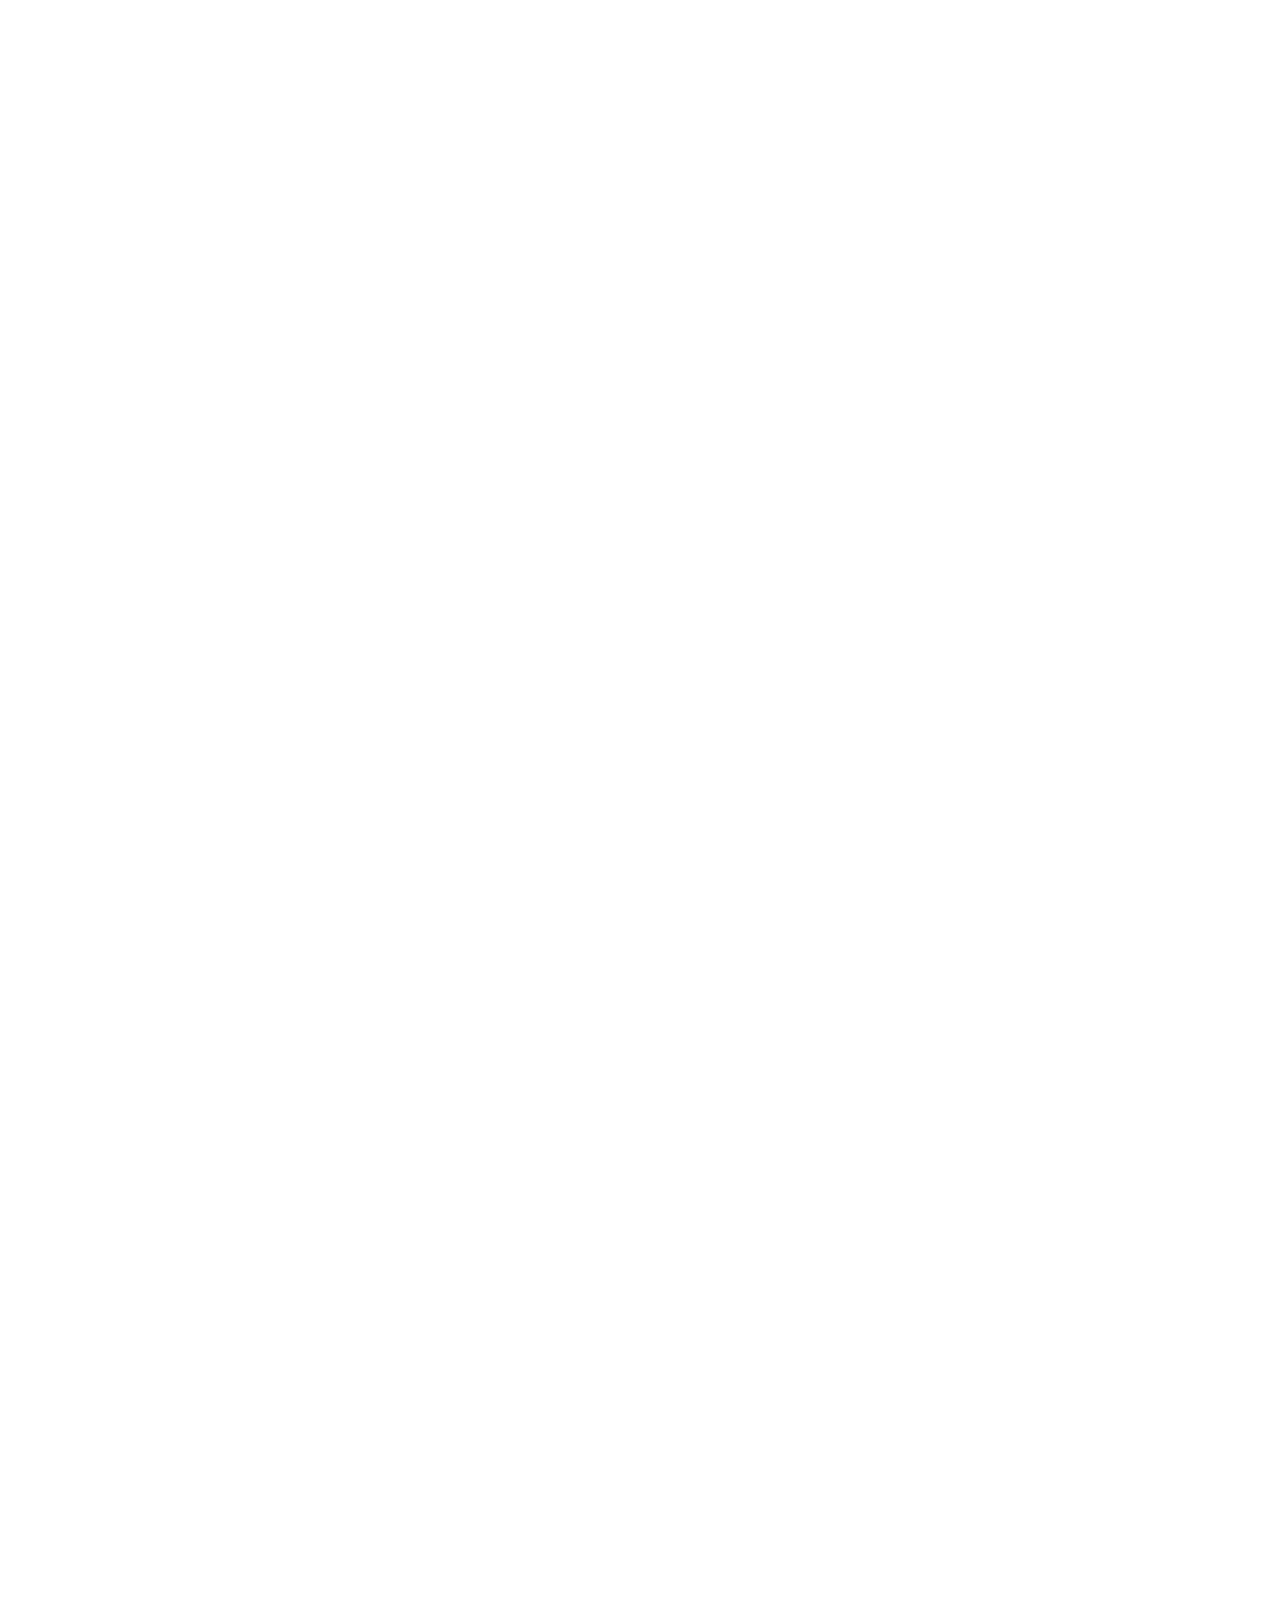
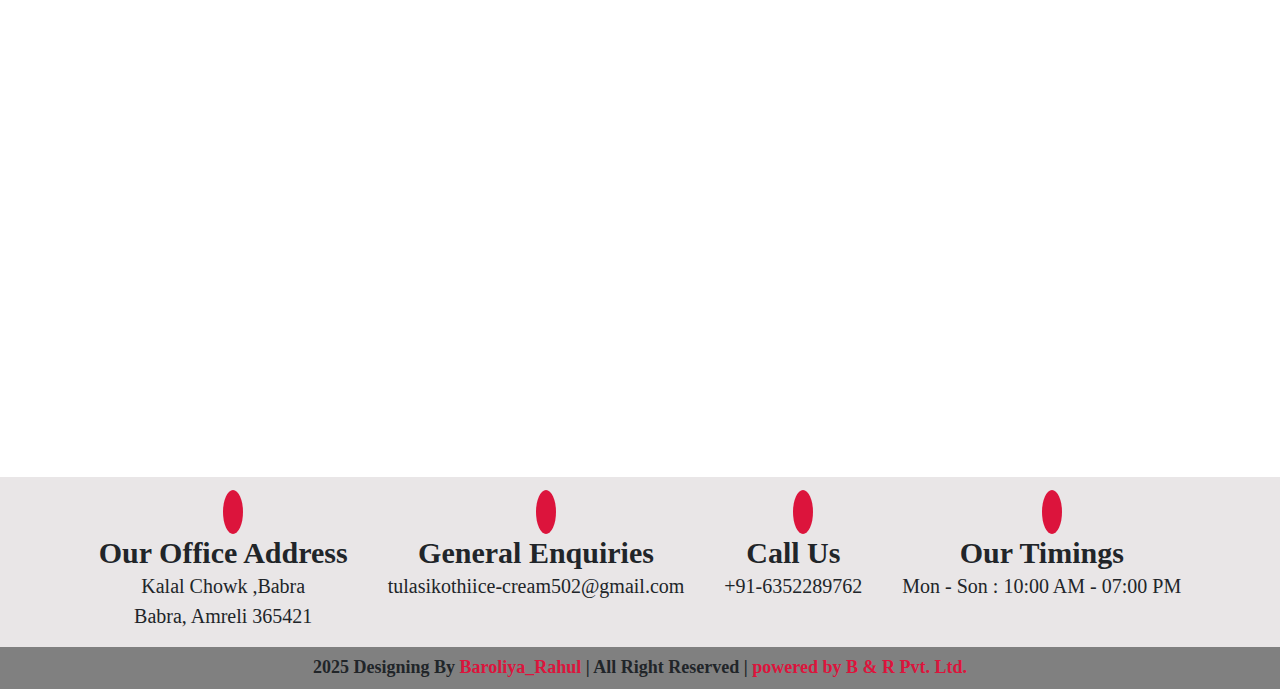
<file: how-its-made.html>
<!DOCTYPE html>
<html lang="en">
<head>
    <meta charset="UTF-8">
    <meta name="viewport" content="width=device-width, initial-scale=1.0">
    <title>ice-cream make details</title>
    <link rel="stylesheet" href="css/how-its-made.css">
    <link rel="stylesheet" href="css/min-width-360px.css">
    <link rel="stylesheet" href="css/max-width-580px.css">
    <link rel="stylesheet" href="css/max-width-768px.css">
    <link rel="stylesheet" href="css/min-width-992px.css">
    <link href="https://unpkg.com/aos@2.3.1/dist/aos.css" rel="stylesheet">
    <link rel="preconnect" href="https://fonts.gstatic.com" crossorigin>
    <link href="https://fonts.googleapis.com/css2?family=Abril+Fatface&family=Caveat:wght@400..700&family=Emblema+One&family=Lobster&family=Oleo+Script:wght@400;700&family=Pacifico&family=Permanent+Marker&display=swap" rel="stylesheet">
    <link
    rel="stylesheet"
    href="https://cdnjs.cloudflare.com/ajax/libs/font-awesome/6.5.1/css/all.min.css"
    integrity="sha512-DTOQO9RWCH3ppGqcWaEA1BIZOC6xxalwEsw9c2QQeAIftl+Vegovlnee1c9QX4TctnWMn13TZye+giMm8e2LwA=="
    crossorigin="anonymous"
    referrerpolicy="no-referrer"
    />

    <!-- *************** bootstrap css effect *************** -->
<link rel="stylesheet" href="https://cdn.jsdelivr.net/npm/bootstrap@5.3.5/dist/css/bootstrap.min.css
">

<!-- *************** bootstrap js effect *************** -->
<script src="https://cdn.jsdelivr.net/npm/bootstrap@5.3.5/dist/js/bootstrap.bundle.min.js"></script>

</head>
<body>

    <section id="main-content">

        <!-- ***********navbar secction effects********** -->
        
        <span class="menubar d-flex justify-content-between me-5 align-items-center">
               <img src="images/main-logo.png" alt="">
                <div class="home-bar">
                    <i onclick="toggleNavbar()" class="fa-solid fa-bars fs-1"></i>
                </div>
        </span>
           <div class="navbar" id="navbar">
            <a class="me-4" href="index.html">Home</a>
                <a class="me-4"  href="about-us.html">About us</a>
                <a class="me-4" href="how-its-made.html">How it's made?</a>
                <a class="me-4" href="our-products.html">Our products</a>
                <a class="me-4" href="contact.html">Contact</a>
               
               <span><a href="order-item.html"><button type="menu" class="btn btn-danger" style="  font-family: 'Times New Roman', Times, serif; font-weight: 600; font-size:18px;">Buy now <i class="fa-solid fa-arrow-right"></i></button></a></span>
           </div>
   
   </section> 

   <!-- ************ Home section strat ************* -->

   <section id="home-section">
            <div class="ice-made-details">

                <div class="flip-container">
                    <div class="flipper">
                       <div class="front">
                          <p>LIMITED TIME ONLY</p>
                          <h1>SPECIAL</h1>
                          <h2>OFFER</h2>
                          <p>UP TP 30% OFF</p>
                       </div>
                       <div class="back">
                           <p>LIMITED TIME ONLY</p>
                           <h1>SPECIAL</h1>
                           <h2>OFFER</h2>
                           <p>UP TP 30% OFF</p>
                       </div>
                       <div class="clear"></div>
                    </div>
                </div>

<!-- ********************************************** -->
                <div class="bg-details">
                    <h1>Ice-Cream</h1>
                    <h2>Delicious</h2>
                 <img src="images/ice-cream-bg-image-png-removebg-preview.png" alt="" class="float">
                    <p>Lorem ipsum dolor sit amet consectetur adipisicing elit. Unde, atque velit! Sint id repudiandae officiis dolorem nesciunt est, in quidem! Lorem ipsum dolor sit amet consectetur adipisicing elit. Aperiam, vel.</p>
                </div>
            </div>
            <div class="made-img">
                <img src="images/ice-cream-bg-image-png-removebg-preview.png" alt="">
               <div class="ice-made-contact">
                    <h1>DELIVERY ORDER</h1>
                    <h2>+91-6352289762</h2>
                    <div class="social-icon">
                        <a href="https://www.facebook.com"><i class="fa-brands fa-facebook text-danger"></i></a>
                        <a href="https://twitter.com/i/flow/signup"><i class="fa-brands fa-twitter text-danger"></i></a>
                        <a href="https://www.instagram.com/"><i class="fa-brands fa-instagram text-danger"></i></a>
                    </div>
                </div>
            </div>
        </section>
        <section id="ice-made-recipe">
                  <h1 data-aos="fade-up" data-aos-duration="3000">How-Its-Made</h1>
                  <h2 data-aos="fade-down" data-aos-duration="3000">Ice-Cream</h2>

                    <!-- ***************milk-ice-recipe************** -->
                        
                     <div class="ice-cream-flavour-1  mt-5" >

                        <h1 data-aos="fade-down" data-aos-duration="2000" class="mb-2" >1:-MILK ICE-CREAM RECIPE</h1>
              
                        <div class="about-us-details" data-aos="fade-right" data-aos-duration="2000">
                            <img src="images/milk-ice.png" alt="" class="img-1 me-4">
                            <div class="ice-make-details ms-5 me-5 text-start fs-4"  id="moredetails"> 
                                <p class="m-0 mt-1"><b>1:-</b>  Gain access to a wealth of knowledge and experience, available through the ICA’s dedicated team</p>
                                
                                <p class="m-0 mt-1"> <b>2:-</b> Attend training courses and seminars covering all aspects of ice cream making all at discounted rates</p>
                                     
                                 <p class="m-0 mt-1"> <b>3:-</b> An opportunity to enter our prestigious National Ice Cream Competition at discounted rates</p>
                     
                                 <p class="m-0 mt-1"><b>4:-</b>  A FREE copy of our monthly publication ‘Ice Cream’ dedicated to the Ice Cream Industry Lorem ipsum dolor.</p>
                                 
                                 <div class="about-more-details">
                                  <p class="m-0 mt-1"> <b>5:-</b> Discounts on Insurance, FREE HR online services Lorem ipsum dolor sit amet consectetur adipisicing elit. Quasi, sapiente?</p>
                                  <p class="m-0 mt-1"> <b>6:-</b> Access to SALSA plus Ice Cream Certification Lorem ipsum dolor sit amet, consectetur adipisicing elit. Labore, reprehenderit?</p>
                                 </div>
                           </div>
                        </div>
                    </div>

                    <!-- ******* chocolate-ice cream flavour recipe ******* -->

                    <div class="ice-cream-flavour-1 mt-1" >

                        <h1 data-aos="fade-down" data-aos-duration="2000" class="mb-2" >2:-CHOCOLATE ICE-CREAM RECIPE</h1>
              
                        <div class="about-us-details" data-aos="fade-right" data-aos-duration="2000">
                            <div class="ice-make-details ms-5 me-5 text-start fs-4" id="moredetails"> 
                                <p class="m-0 mt-1"><b>1:-</b>  Gain access to a wealth of knowledge and experience, available through the ICA’s dedicated team</p>
                                
                                <p class="m-0 mt-1"> <b>2:-</b> Attend training courses and seminars covering all aspects of ice cream making all at discounted rates</p>
                                     
                                <img src="images/chocolate-ice-2.png" alt="" class="img-2 me-4">

                                 <p class="m-0 mt-1"> <b>3:-</b> An opportunity to enter our prestigious National Ice Cream Competition at discounted rates</p>
                     
                                 <p class="m-0 mt-1"><b>4:-</b>  A FREE copy of our monthly publication ‘Ice Cream’ dedicated to the Ice Cream Industry Lorem ipsum dolor.</p>
                                 
                                 <div class="about-more-details">
                                  <p class="m-0 mt-1"> <b>5:-</b> Discounts on Insurance, FREE HR online services Lorem ipsum dolor sit amet consectetur adipisicing elit. Quasi, sapiente?</p>
                                  <p class="m-0 mt-1"> <b>6:-</b> Access to SALSA plus Ice Cream Certification Lorem ipsum dolor sit amet, consectetur adipisicing elit. Labore, reprehenderit?</p>
                                 </div>
                           </div>
                        </div>
                    </div>
                        
                            <!-- ***************elachi-ice-recipe ************-->                     
                    
                     <div class="ice-cream-flavour-1 mt-1" >

                        <h1 data-aos="fade-down" data-aos-duration="2000" class="mb-2" >3:-ELACHI ICE-CREAM RECIPE</h1>
              
                        <div class="about-us-details" data-aos="fade-right" data-aos-duration="2000">
                            <img src="images/elachi-ice.png" alt="" class="img-1 me-4">
                            <div class="ice-make-details ms-5 me-5 text-start fs-4" id="moredetails"> 
                                <p class="m-0 mt-1"><b>1:-</b>  Gain access to a wealth of knowledge and experience, available through the ICA’s dedicated team</p>
                                
                                <p class="m-0 mt-1"> <b>2:-</b> Attend training courses and seminars covering all aspects of ice cream making all at discounted rates</p>
                                     
                                 <p class="m-0 mt-1"> <b>3:-</b> An opportunity to enter our prestigious National Ice Cream Competition at discounted rates</p>
                     
                                 <p class="m-0 mt-1"><b>4:-</b>  A FREE copy of our monthly publication ‘Ice Cream’ dedicated to the Ice Cream Industry Lorem ipsum dolor.</p>
                                 
                                 <div class="about-more-details">
                                  <p class="m-0 mt-1"> <b>5:-</b> Discounts on Insurance, FREE HR online services Lorem ipsum dolor sit amet consectetur adipisicing elit. Quasi, sapiente?</p>
                                  <p class="m-0 mt-1"> <b>6:-</b> Access to SALSA plus Ice Cream Certification Lorem ipsum dolor sit amet, consectetur adipisicing elit. Labore, reprehenderit?</p>
                                 </div>
                           </div>
                        </div>
                    </div>

                    <!-- ******* chocolate-ice cream flavour recipe ******* -->

                    <div class="ice-cream-flavour-1 mt-1" >

                        <h1 data-aos="fade-down" data-aos-duration="2000" class="mb-2" >4:-ROSE ICE-CREAM RECIPE</h1>
              
                        <div class="about-us-details" data-aos="fade-right" data-aos-duration="2000">
                            <div class="ice-make-details ms-5 me-5 text-start fs-4" id="moredetails"> 
                                <p class="m-0 mt-1"><b>1:-</b>  Gain access to a wealth of knowledge and experience, available through the ICA’s dedicated team</p>
                                
                                <p class="m-0 mt-1"> <b>2:-</b> Attend training courses and seminars covering all aspects of ice cream making all at discounted rates</p>
                                     
                                <img src="images/rose-ice.png" alt="" class="img-2 me-4">

                                 <p class="m-0 mt-1"> <b>3:-</b> An opportunity to enter our prestigious National Ice Cream Competition at discounted rates</p>
                     
                                 <p class="m-0 mt-1"><b>4:-</b>  A FREE copy of our monthly publication ‘Ice Cream’ dedicated to the Ice Cream Industry Lorem ipsum dolor.</p>
                                 
                                 <div class="about-more-details">
                                  <p class="m-0 mt-1"> <b>5:-</b> Discounts on Insurance, FREE HR online services Lorem ipsum dolor sit amet consectetur adipisicing elit. Quasi, sapiente?</p>
                                  <p class="m-0 mt-1"> <b>6:-</b> Access to SALSA plus Ice Cream Certification Lorem ipsum dolor sit amet, consectetur adipisicing elit. Labore, reprehenderit?</p>
                                 </div>
                           </div>
                        </div>
                    </div>
                          
                    <!-- ********* mix flavour ice cream recipe ********** -->

                 <div class="ice-cream-flavour-1 mt-1" >

                    <h1 data-aos="fade-down" data-aos-duration="2000" class="mb-2" >5:-MIX FLAVOUR ICE-CREAM RECIPE</h1>
                  <div class="about-us-details" data-aos="fade-right" data-aos-duration="2000">
                    <img src="images/mix-ice.png" alt="" class="img-1 me-4">
                    <div class="ice-make-details ms-5 me-5 text-start fs-4" id="moredetails"> 
                        <p class="m-0 mt-1"><b>1:-</b>  Gain access to a wealth of knowledge and experience, available through the ICA’s dedicated team</p>
                        
                        <p class="m-0 mt-1"> <b>2:-</b> Attend training courses and seminars covering all aspects of ice cream making all at discounted rates</p>
                             
                         <p class="m-0 mt-1"> <b>3:-</b> An opportunity to enter our prestigious National Ice Cream Competition at discounted rates</p>
             
                         <p class="m-0 mt-1"><b>4:-</b>  A FREE copy of our monthly publication ‘Ice Cream’ dedicated to the Ice Cream Industry Lorem ipsum dolor.</p>
                         
                         <div class="about-more-details">
                          <p class="m-0 mt-1"> <b>5:-</b> Discounts on Insurance, FREE HR online services Lorem ipsum dolor sit amet consectetur adipisicing elit. Quasi, sapiente?</p>
                          <p class="m-0 mt-1"> <b>6:-</b> Access to SALSA plus Ice Cream Certification Lorem ipsum dolor sit amet, consectetur adipisicing elit. Labore, reprehenderit?</p>
                         </div>
                   </div>
                </div>
            </div>
        </section>

         <!-- **************contact-us section***************** -->

    <section id="about-us-contact">
        <div class="contact-us">
            <div class="contact-details">
                <a href="location.html"><i class="fa-solid fa-location-dot"></i></a>
                <h1 class="m-0 mt-2">Our Office Address</h1>
                <p class="fs-5">Kalal Chowk ,Babra <br>Babra, Amreli 365421</p>
            </div>

            <div class="contact-details">
                <a href="https://workspace.google.com/intl/en-US/gmail/"><i class="fa-solid fa-envelope"></i></a>
                 <h1 class="m-0 mt-2">General Enquiries</h1>
                 <p class="fs-5">tulasikothiice-cream502@gmail.com</p>
            </div>

            <div class="contact-details">
                <a href="contact.html"><i class="fa-solid fa-phone-volume"></i></a>
                <h1 class="m-0 mt-2">Call Us</h1>
                <p class="fs-5">+91-6352289762</p>
            </div>

            <div class="contact-details">
                <a href="contact.html">  <i class="fa-regular fa-clock"></i></a>
                <h1 class="m-0 mt-2">Our Timings</h1>
                <p class="fs-5">Mon - Son : 10:00 AM - 07:00 PM</p>
            </div>
        </div>
        <div class="about-licence">
            <h4><i class="fa-solid fa-copyright"></i> 2025 Designing By <span>Baroliya_Rahul</span> | All Right Reserved | <span> powered by B & R Pvt. Ltd.</span></h4>
        </div>
    </section>
  <!-- ************** bootstrap script ************* -->
  <script src="https://cdn.jsdelivr.net/npm/@popperjs/core@2.11.8/dist/umd/popper.min.js" integrity="sha384-I7E8VVD/ismYTF4hNIPjVp/Zjvgyol6VFvRkX/vR+Vc4jQkC+hVqc2pM8ODewa9r" crossorigin="anonymous"></script>
  <script src="https://cdn.jsdelivr.net/npm/bootstrap@5.3.5/dist/js/bootstrap.min.js" integrity="sha384-VQqxDN0EQCkWoxt/0vsQvZswzTHUVOImccYmSyhJTp7kGtPed0Qcx8rK9h9YEgx+" crossorigin="anonymous"></script>

    <!-- *************aos animation************ -->
  <script src="https://unpkg.com/aos@2.3.1/dist/aos.js"></script>
  <script>
      AOS.init();
  </script>

<!--************** all js called ***************** -->
     <script src="min.js/main.js"></script>
     <script src="min.js/min-jquery.js"></script>
     <script src="min.js/cycle.min.js"></script>
</body>
</html>
</file>
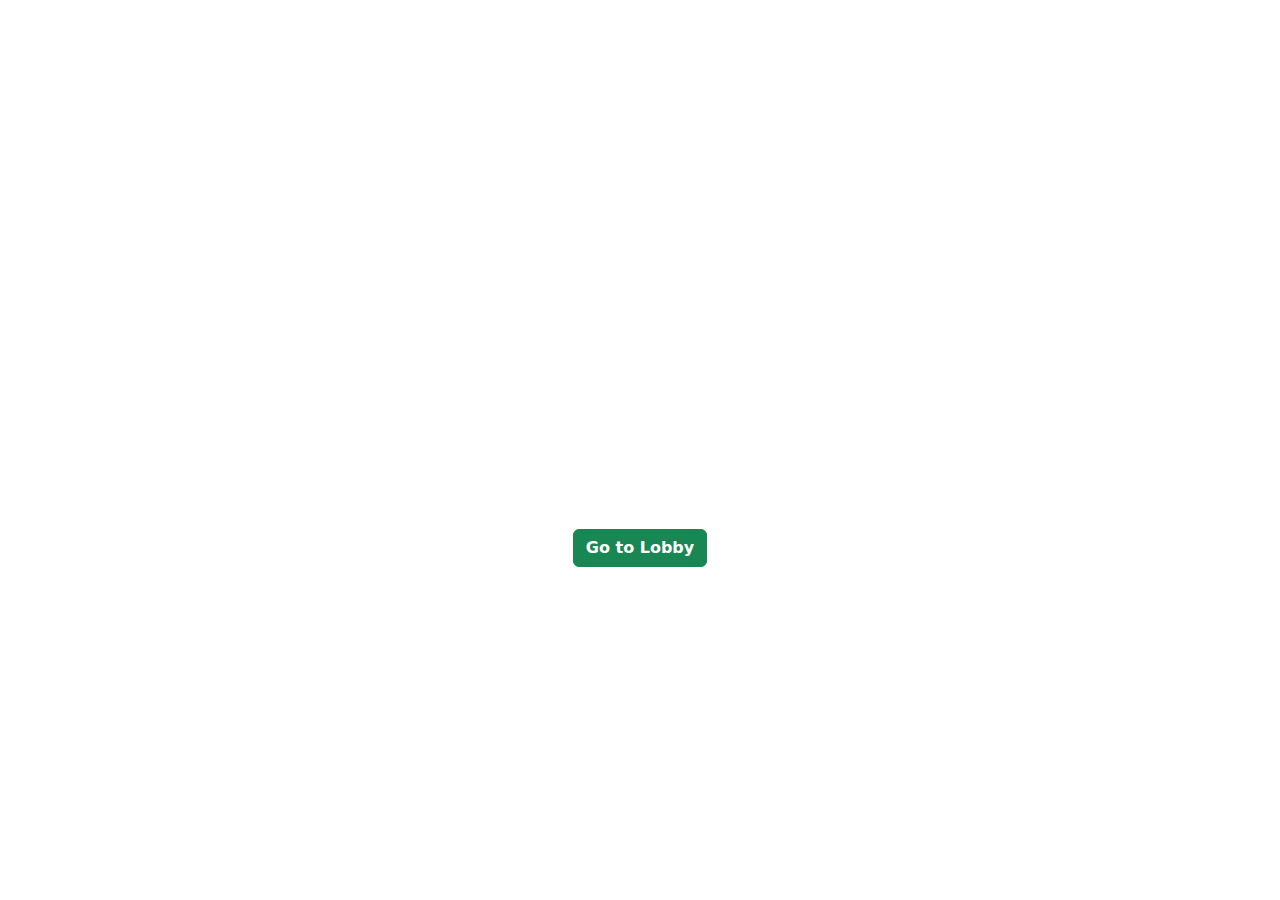
<file: location.html>
<!DOCTYPE html>
<html lang="en">
<head>
    <meta charset="UTF-8">
    <meta name="viewport" content="width=device-width, initial-scale=1.0">
    <title>Our Location</title>

    <link rel="stylesheet" href="css/min-width-360px.css">
    <link rel="stylesheet" href="css/max-width-580px.css">
    <link rel="stylesheet" href="css/max-width-768px.css">
    <!-- *************** bootstrap css effect *************** -->
       <link rel="stylesheet" href="https://cdn.jsdelivr.net/npm/bootstrap@5.3.5/dist/css/bootstrap.min.css
       ">
       
       <!-- *************** bootstrap js effect *************** -->
       <script src="https://cdn.jsdelivr.net/npm/bootstrap@5.3.5/dist/js/bootstrap.bundle.min.js"></script>
</head>
<body>
    <center class="mt-5 location-info">
        <iframe src="https://www.google.com/maps/embed?pb=!4v1745990978887!6m8!1m7!1s9A3tge7PcWcjrKN1JqRG4g!2m2!1d21.84525026943361!2d71.31136874039807!3f67.43319!4f0!5f0.7820865974627469" width="600" height="450" style="border:0;" allowfullscreen="" loading="lazy" referrerpolicy="no-referrer-when-downgrade"></iframe>

        <div class="index-file">
            <button class="btn btn-success fw-bold mt-4"><a href="index.html" style="text-decoration: none;" class="text-white">Go to Lobby</a></button>
        </div>
    </center>
    
</body>
</html>
</file>
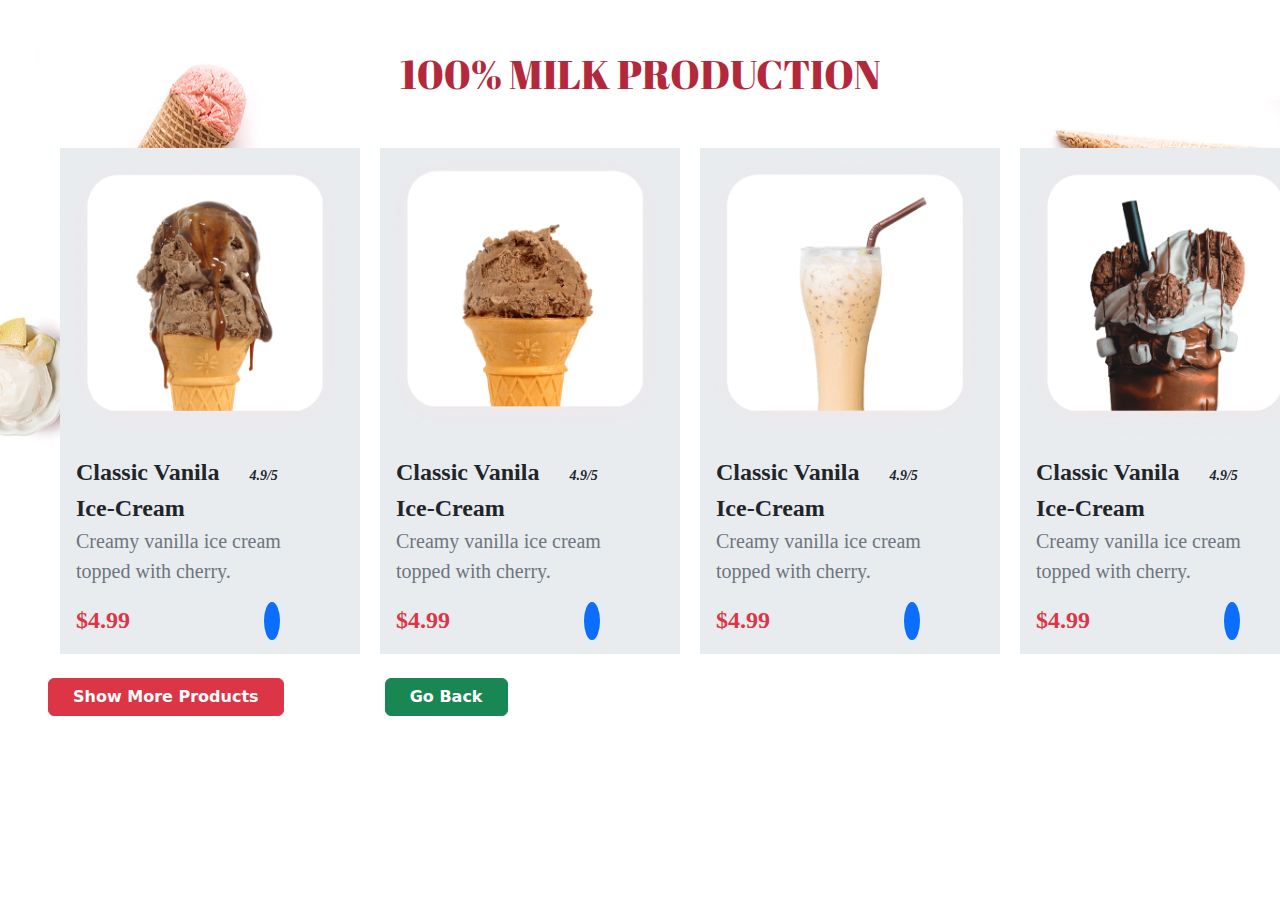
<file: order-item.html>
<!DOCTYPE html>
<html lang="en">
<head>
    <meta charset="UTF-8">
    <meta name="viewport" content="width=device-width, initial-scale=1.0">
    <title>Order Item</title>
    <link rel="stylesheet" href="css/our-product.css">
    <link rel="stylesheet" href="css/min-width-360px.css">
    <link rel="stylesheet" href="css/max-width-580px.css">
    <link rel="stylesheet" href="css/max-width-768px.css">
    <link rel="stylesheet" href="css/min-width-992px.css">
    <link href="https://unpkg.com/aos@2.3.1/dist/aos.css" rel="stylesheet">
    <link rel="preconnect" href="https://fonts.gstatic.com" crossorigin>
    <link
    rel="stylesheet"
    href="https://cdnjs.cloudflare.com/ajax/libs/font-awesome/6.5.1/css/all.min.css"
    integrity="sha512-DTOQO9RWCH3ppGqcWaEA1BIZOC6xxalwEsw9c2QQeAIftl+Vegovlnee1c9QX4TctnWMn13TZye+giMm8e2LwA=="
    crossorigin="anonymous"
    referrerpolicy="no-referrer"
    />
    <link href="https://fonts.googleapis.com/css2?family=Abril+Fatface&family=Anton&family=Caveat:wght@400..700&family=Dancing+Script:wght@400..700&family=Emblema+One&family=Gravitas+One&family=Lilita+One&family=Lobster&family=Oleo+Script:wght@400;700&family=Pacifico&family=Permanent+Marker&family=Playfair+Display:ital,wght@0,400..900;1,400..900&display=swap" rel="stylesheet">
   
    <!-- *************** bootstrap css effect *************** -->
<link rel="stylesheet" href="https://cdn.jsdelivr.net/npm/bootstrap@5.3.5/dist/css/bootstrap.min.css
">

<!-- *************** bootstrap js effect *************** -->
<script src="https://cdn.jsdelivr.net/npm/bootstrap@5.3.5/dist/js/bootstrap.bundle.min.js"></script>
</head>
<body>
    <section id="product-details">
        <h1>100% MILK PRODUCTION</h1>
        <div class="products-item">
            <div class="ice-details bg-body-secondary m-0 gallery">
                <img  style="cursor: pointer;" onclick="kholoNayaPage('images/chocolate-ice-2.png', 'Classic Vanila', 'Kwality Walls Butterscotch is a crunchilicious and creamy delight for pleasure seekers looking for pure, guilt-free indulgence, filled with the goodness of real cashews. Its rich, creamy taste will keep you craving for more till the very last bite and after.')" src="images/chocolate-ice-2.png" alt="">

                <div class="ice-price mt-3 ps-3 pe-3 pb-3">
                    <p class="fs-4 fw-bolder m-0">Classic Vanila <i class="fa-solid fa-star fw-bold text-warning ms-4"style="font-size: 14px;"><span class="text-dark" style="font-family: Tagesschrift system-ui;">4.9/5</span></i></p>
                    <p class="m-0 fw-bolder fs-4">Ice-Cream</p>
                    <p class="fs-5 text-secondary">Creamy vanilla ice cream <br> topped with cherry.</p>
                    <p class="fs-4 fw-bold text-danger m-0">$4.99 <a href="cart.html"><span class="text-white bg-primary p-2 rounded-circle fs-5" style="margin-left: 50%;"><i class="fa-solid fa-cart-shopping"></i></span></a></p>  
                </div>
            </div>

            <div class="ice-details bg-body-secondary m-0">
             <img src="images/our-card-one.png" alt="" onclick="kholoNayaPage('images/our-card-one.png', 'Classic Vanila', 'Kwality Walls Butterscotch is a crunchilicious and creamy delight for pleasure seekers looking for pure, guilt-free indulgence, filled with the goodness of real cashews. Its rich, creamy taste will keep you craving for more till the very last bite and after.')" >
                <div class="ice-price mt-3 ps-3 pe-3 pb-3">
                    <p class="fs-4 fw-bolder m-0">Classic Vanila <i class="fa-solid fa-star fw-bold text-warning ms-4"style="font-size: 14px;"><span class="text-dark" style="font-family: Tagesschrift system-ui;">4.9/5</span></i></p>
                    <p class="m-0 fw-bolder fs-4">Ice-Cream</p>
                    <p class="fs-5 text-secondary">Creamy vanilla ice cream <br> topped with cherry.</p>
                    <p class="fs-4 fw-bold text-danger m-0">$4.99 <a href="cart.html"><span class="text-white bg-primary p-2 rounded-circle fs-5" style="margin-left: 50%;"><i class="fa-solid fa-cart-shopping"></i></span></a></p>  
                </div>
            </div>

            <div class="ice-details bg-body-secondary m-0">
             <img src="images/rose-ice.png" alt=""  onclick="kholoNayaPage('images/rose-ice.png', 'Classic Vanila', 'Kwality Walls Butterscotch is a crunchilicious and creamy delight for pleasure seekers looking for pure, guilt-free indulgence, filled with the goodness of real cashews. Its rich, creamy taste will keep you craving for more till the very last bite and after.')">
                <div class="ice-price mt-3 ps-3 pe-3 pb-3">
                    <p class="fs-4 fw-bolder m-0">Classic Vanila <i class="fa-solid fa-star fw-bold text-warning ms-4"style="font-size: 14px;"><span class="text-dark" style="font-family: Tagesschrift system-ui;">4.9/5</span></i></p>
                    <p class="m-0 fw-bolder fs-4">Ice-Cream</p>
                    <p class="fs-5 text-secondary">Creamy vanilla ice cream <br> topped with cherry.</p>
                    <p class="fs-4 fw-bold text-danger m-0">$4.99 <a href="cart.html"><span class="text-white bg-primary p-2 rounded-circle fs-5" style="margin-left: 50%;"><i class="fa-solid fa-cart-shopping"></i></span></a></p>  
                </div>
            </div>

            <div class="ice-details bg-body-secondary m-0">
             <img src="images/milk-ice.png" alt=""  onclick="kholoNayaPage('images/milk-ice.png', 'Classic Vanila', 'Kwality Walls Butterscotch is a crunchilicious and creamy delight for pleasure seekers looking for pure, guilt-free indulgence, filled with the goodness of real cashews. Its rich, creamy taste will keep you craving for more till the very last bite and after.')">
                <div class="ice-price mt-3 ps-3 pe-3 pb-3">
                    <p class="fs-4 fw-bolder m-0">Classic Vanila <i class="fa-solid fa-star fw-bold text-warning ms-4"style="font-size: 14px;"><span class="text-dark" style="font-family: Tagesschrift system-ui;">4.9/5</span></i></p>
                    <p class="m-0 fw-bolder fs-4">Ice-Cream</p>
                    <p class="fs-5 text-secondary">Creamy vanilla ice cream <br> topped with cherry.</p>
                    <p class="fs-4 fw-bold text-danger m-0">$4.99 <a href="cart.html"><span class="text-white bg-primary p-2 rounded-circle fs-5" style="margin-left: 50%;"><i class="fa-solid fa-cart-shopping"></i></span></a></p>  
                </div>
            </div>
             
             <div id="read-more" class="">

                <div class="ice-details bg-body-secondary m-0 mt-4">
                   <img src="images/milkshake.png" alt="" onclick="kholoNayaPage('images/milkshake.png', 'Classic Vanila', 'Kwality Walls Butterscotch is a crunchilicious and creamy delight for pleasure seekers looking for pure, guilt-free indulgence, filled with the goodness of real cashews. Its rich, creamy taste will keep you craving for more till the very last bite and after.')">
                       <div class="ice-price mt-3 ps-3 pe-3 pb-3">
                           <p class="fs-4 fw-bolder m-0">Classic Vanila <i class="fa-solid fa-star fw-bold text-warning ms-4"style="font-size: 14px;"><span class="text-dark" style="font-family: Tagesschrift system-ui;">4.9/5</span></i></p>
                           <p class="m-0 fw-bolder fs-4">Ice-Cream</p>
                           <p class="fs-5 text-secondary">Creamy vanilla ice cream <br> topped with cherry.</p>
                           <p class="fs-4 fw-bold text-danger m-0">$4.99<a href="cart.html"><span class="text-white bg-primary p-2 rounded-circle fs-5" style="margin-left: 50%;"><i class="fa-solid fa-cart-shopping"></i></span></a></p>  
                       </div>
                </div>

                <div class="ice-details bg-body-secondary m-0 mt-4">
                 <img src="images/banner-pink-cone.png" alt="" onclick="kholoNayaPage('images/banner-pink-cone.png', 'Classic Vanila', 'Kwality Walls Butterscotch is a crunchilicious and creamy delight for pleasure seekers looking for pure, guilt-free indulgence, filled with the goodness of real cashews. Its rich, creamy taste will keep you craving for more till the very last bite and after.')">
                        <div class="ice-price mt-3 ps-3 pe-3 pb-3">
                            <p class="fs-4 fw-bolder m-0">Classic Vanila <i class="fa-solid fa-star fw-bold text-warning ms-4"style="font-size: 14px;"><span class="text-dark" style="font-family: Tagesschrift system-ui;">4.9/5</span></i></p>
                            <p class="m-0 fw-bolder fs-4">Ice-Cream</p>
                            <p class="fs-5 text-secondary">Creamy vanilla ice cream <br> topped with cherry.</p>
                            <p class="fs-4 fw-bold text-danger m-0">$4.99 <a href="cart.html"><span class="text-white bg-primary p-2 rounded-circle fs-5" style="margin-left: 50%;"><i class="fa-solid fa-cart-shopping"></i></span></a></p>  
                        </div>
                 </div>
                <div class="ice-details bg-body-secondary m-0 mt-4">
                 <img src="images/banner-pink-cone.png" alt="" onclick="kholoNayaPage('images/banner-pink-cone.png', 'Classic Vanila', 'Kwality Walls Butterscotch is a crunchilicious and creamy delight for pleasure seekers looking for pure, guilt-free indulgence, filled with the goodness of real cashews. Its rich, creamy taste will keep you craving for more till the very last bite and after.')">
                        <div class="ice-price mt-3 ps-3 pe-3 pb-3">
                            <p class="fs-4 fw-bolder m-0">Classic Vanila <i class="fa-solid fa-star fw-bold text-warning ms-4"style="font-size: 14px;"><span class="text-dark" style="font-family: Tagesschrift system-ui;">4.9/5</span></i></p>
                            <p class="m-0 fw-bolder fs-4">Ice-Cream</p>
                            <p class="fs-5 text-secondary">Creamy vanilla ice cream <br> topped with cherry.</p>
                            <p class="fs-4 fw-bold text-danger m-0">$4.99 <a href="cart.html"><span class="text-white bg-primary p-2 rounded-circle fs-5" style="margin-left: 50%;"><i class="fa-solid fa-cart-shopping"></i></span></a></p>  
                        </div>
                 </div>
                <div class="ice-details bg-body-secondary m-0 mt-4">
                    <img src="images/shake-img.png" alt="" onclick="kholoNayaPage('images/shake-img.png', 'Classic Vanila', 'Kwality Walls Butterscotch is a crunchilicious and creamy delight for pleasure seekers looking for pure, guilt-free indulgence, filled with the goodness of real cashews. Its rich, creamy taste will keep you craving for more till the very last bite and after.')">
                        <div class="ice-price mt-3 ps-3 pe-3 pb-3">
                            <p class="fs-4 fw-bolder m-0">Classic Vanila <i class="fa-solid fa-star fw-bold text-warning ms-4"style="font-size: 14px;"><span class="text-dark" style="font-family: Tagesschrift system-ui;">4.9/5</span></i></p>
                            <p class="m-0 fw-bolder fs-4">Ice-Cream</p>
                            <p class="fs-5 text-secondary">Creamy vanilla ice cream <br> topped with cherry.</p>
                            <p class="fs-4 fw-bold text-danger m-0">$4.99 <a href="cart.html"><span class="text-white bg-primary p-2 rounded-circle fs-5" style="margin-left: 50%;"><i class="fa-solid fa-cart-shopping"></i></span></a></p>  
                        </div>
                 </div>
                <div class="ice-details bg-body-secondary m-0 mt-4">
                    <img src="images/product-img-1.jpg" alt="" onclick="kholoNayaPage('images/product-img-1.jpg', 'Classic Vanila', 'Kwality Walls Butterscotch is a crunchilicious and creamy delight for pleasure seekers looking for pure, guilt-free indulgence, filled with the goodness of real cashews. Its rich, creamy taste will keep you craving for more till the very last bite and after.')"> 
                        <div class="ice-price mt-3 ps-3 pe-3 pb-3">
                            <p class="fs-4 fw-bolder m-0">Classic Vanila <i class="fa-solid fa-star fw-bold text-warning ms-4"style="font-size: 14px;"><span class="text-dark" style="font-family: Tagesschrift system-ui;">4.9/5</span></i></p>
                            <p class="m-0 fw-bolder fs-4">Ice-Cream</p>
                            <p class="fs-5 text-secondary">Creamy vanilla ice cream <br> topped with cherry.</p>
                            <p class="fs-4 fw-bold text-danger m-0">$4.99 <a href="cart.html"><span class="text-white bg-primary p-2 rounded-circle fs-5" style="margin-left: 50%;"><i class="fa-solid fa-cart-shopping"></i></span></a></p>  
                        </div>
                 </div>
                <div class="ice-details bg-body-secondary m-0 mt-4">
                    <img src="images/product-img-2.jpg" alt="" onclick="kholoNayaPage('images/product-img-2.jpg', 'Classic Vanila', 'Kwality Walls Butterscotch is a crunchilicious and creamy delight for pleasure seekers looking for pure, guilt-free indulgence, filled with the goodness of real cashews. Its rich, creamy taste will keep you craving for more till the very last bite and after.')">
                        <div class="ice-price mt-3 ps-3 pe-3 pb-3">
                            <p class="fs-4 fw-bolder m-0">Classic Vanila <i class="fa-solid fa-star fw-bold text-warning ms-4"style="font-size: 14px;"><span class="text-dark" style="font-family: Tagesschrift system-ui;">4.9/5</span></i></p>
                            <p class="m-0 fw-bolder fs-4">Ice-Cream</p>
                            <p class="fs-5 text-secondary">Creamy vanilla ice cream <br> topped with cherry.</p>
                            <p class="fs-4 fw-bold text-danger m-0">$4.99 <a href="cart.html"><span class="text-white bg-primary p-2 rounded-circle fs-5" style="margin-left: 50%;"><i class="fa-solid fa-cart-shopping"></i></span></a></p>  
                        </div>
                 </div>
                <div class="ice-details bg-body-secondary m-0 mt-4">
                    <img src="images/product-img-3.png" alt="" onclick="kholoNayaPage('images/product-img-3.png', 'Classic Vanila', 'Kwality Walls Butterscotch is a crunchilicious and creamy delight for pleasure seekers looking for pure, guilt-free indulgence, filled with the goodness of real cashews. Its rich, creamy taste will keep you craving for more till the very last bite and after.')">
                        <div class="ice-price mt-3 ps-3 pe-3 pb-3">
                            <p class="fs-4 fw-bolder m-0">Classic Vanila <i class="fa-solid fa-star fw-bold text-warning ms-4"style="font-size: 14px;"><span class="text-dark" style="font-family: Tagesschrift system-ui;">4.9/5</span></i></p>
                            <p class="m-0 fw-bolder fs-4">Ice-Cream</p>
                            <p class="fs-5 text-secondary">Creamy vanilla ice cream <br> topped with cherry.</p>
                            <p class="fs-4 fw-bold text-danger m-0">$4.99 <a href="cart.html"><span class="text-white bg-primary p-2 rounded-circle fs-5" style="margin-left: 50%;"><i class="fa-solid fa-cart-shopping"></i></span></a></p>  
                        </div>
                 </div>
                <div class="ice-details bg-body-secondary m-0 mt-4">
                 <img src="images/product-img-4.png" alt="" onclick="kholoNayaPage('images/product-img-4.png', 'Classic Vanila', 'Kwality Walls Butterscotch is a crunchilicious and creamy delight for pleasure seekers looking for pure, guilt-free indulgence, filled with the goodness of real cashews. Its rich, creamy taste will keep you craving for more till the very last bite and after.')">
                        <div class="ice-price mt-3 ps-3 pe-3 pb-3">
                            <p class="fs-4 fw-bolder m-0">Classic Vanila <i class="fa-solid fa-star fw-bold text-warning ms-4"style="font-size: 14px;"><span class="text-dark" style="font-family: Tagesschrift system-ui;">4.9/5</span></i></p>
                            <p class="m-0 fw-bolder fs-4">Ice-Cream</p>
                            <p class="fs-5 text-secondary">Creamy vanilla ice cream <br> topped with cherry.</p>
                            <p class="fs-4 fw-bold text-danger m-0">$4.99<a href="cart.html"><span class="text-white bg-primary p-2 rounded-circle fs-5" style="margin-left: 50%;"><i class="fa-solid fa-cart-shopping"></i></span></a></p>  
                        </div>
                 </div>

                </div>
        
            </div>
            <button type="button" class="btn btn-danger fw-bold ps-4 pe-4 text-center m-5 mt-4" id="showproduct" onclick="toggleProduct()">Show More Products</button>

            <a href="our-products.html"> <button class="btn btn-success  fw-bold ps-4 pe-4 text-center m-5 mt-4">Go Back</button>
            </a>
        </section>


        <script src="min.js/main.js"></script>
        <script src="min.js/min-jquery.js"></script>
        <script src="min.js/cycle.min.js"></script>
   
   
                 <!-- ************** bootstrap script ************* -->
       <script src="https://cdn.jsdelivr.net/npm/@popperjs/core@2.11.8/dist/umd/popper.min.js" integrity="sha384-I7E8VVD/ismYTF4hNIPjVp/Zjvgyol6VFvRkX/vR+Vc4jQkC+hVqc2pM8ODewa9r" crossorigin="anonymous"></script>
       <script src="https://cdn.jsdelivr.net/npm/bootstrap@5.3.5/dist/js/bootstrap.min.js" integrity="sha384-VQqxDN0EQCkWoxt/0vsQvZswzTHUVOImccYmSyhJTp7kGtPed0Qcx8rK9h9YEgx+" crossorigin="anonymous"></script>
       
        <!-- *************aos animation************ -->
     <script src="https://unpkg.com/aos@2.3.1/dist/aos.js"></script>
     <script>
         AOS.init();
     </script>
</body>
</html>
</file>
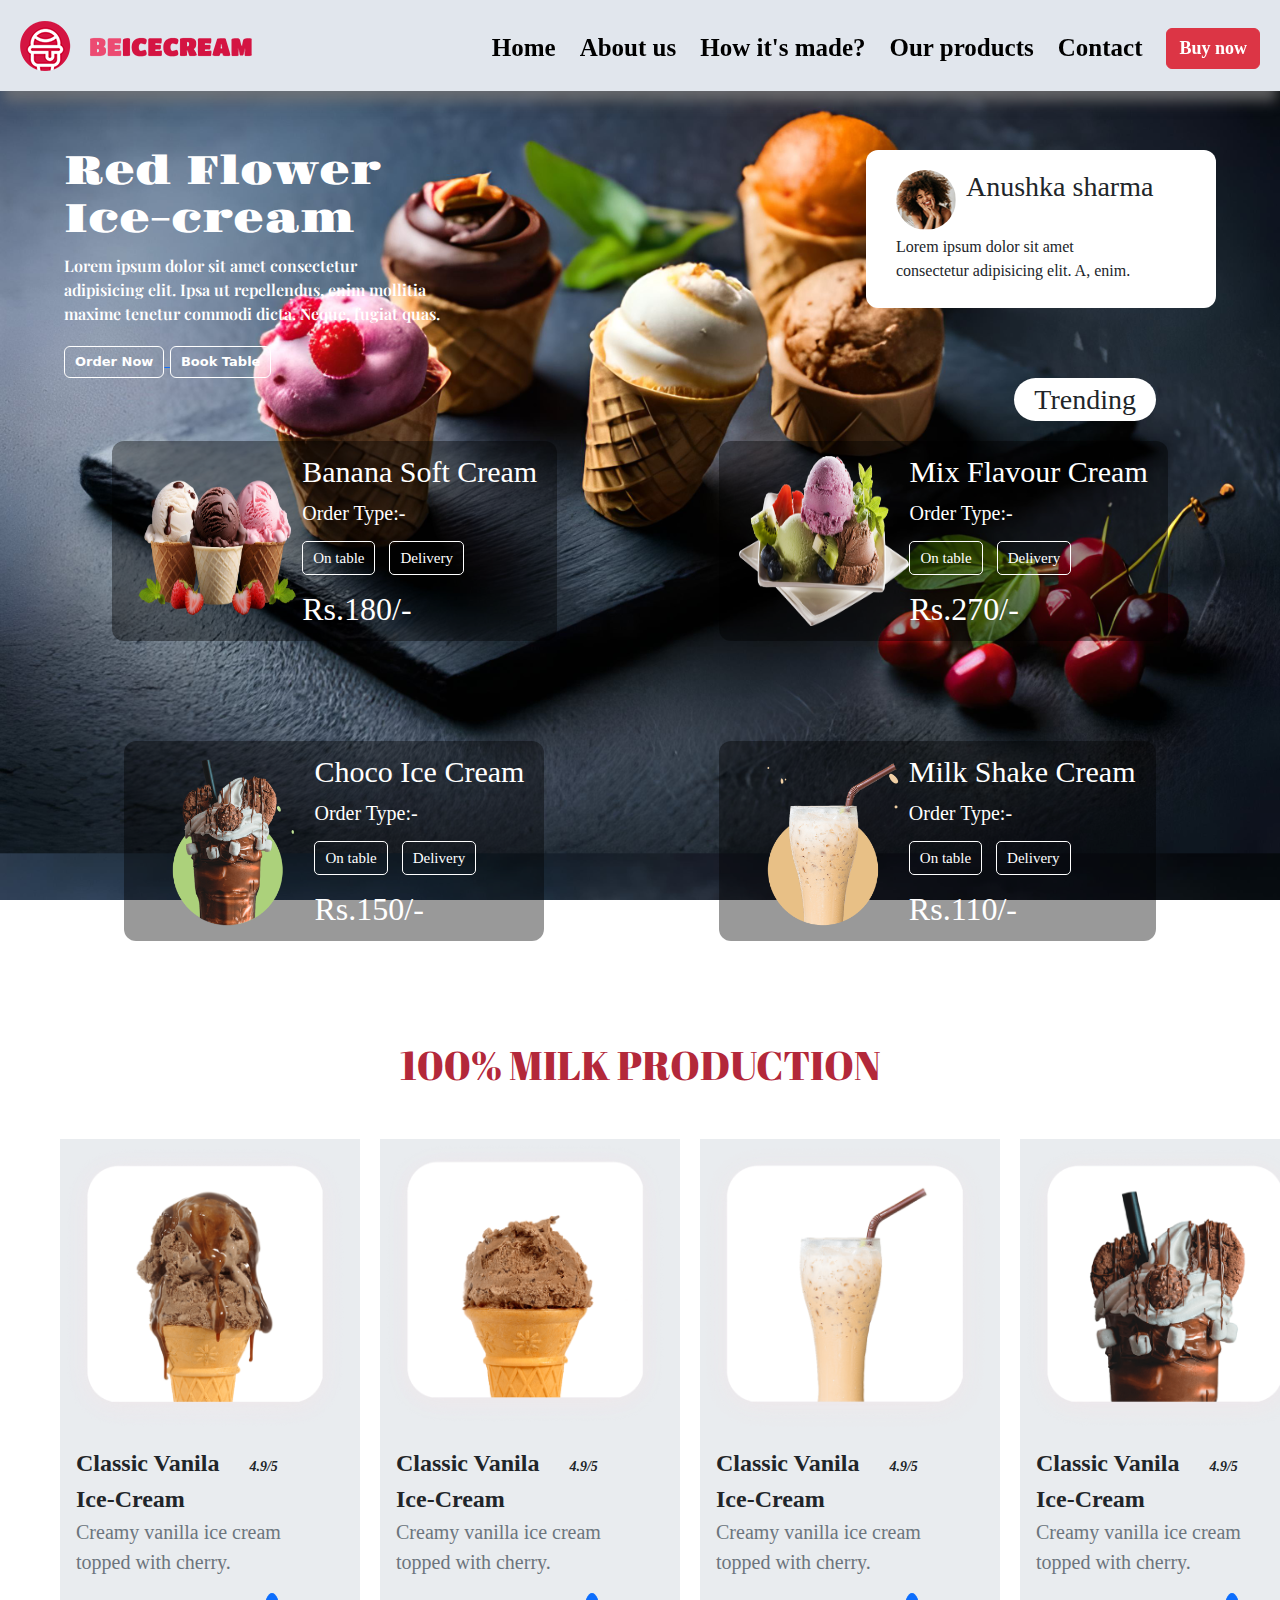
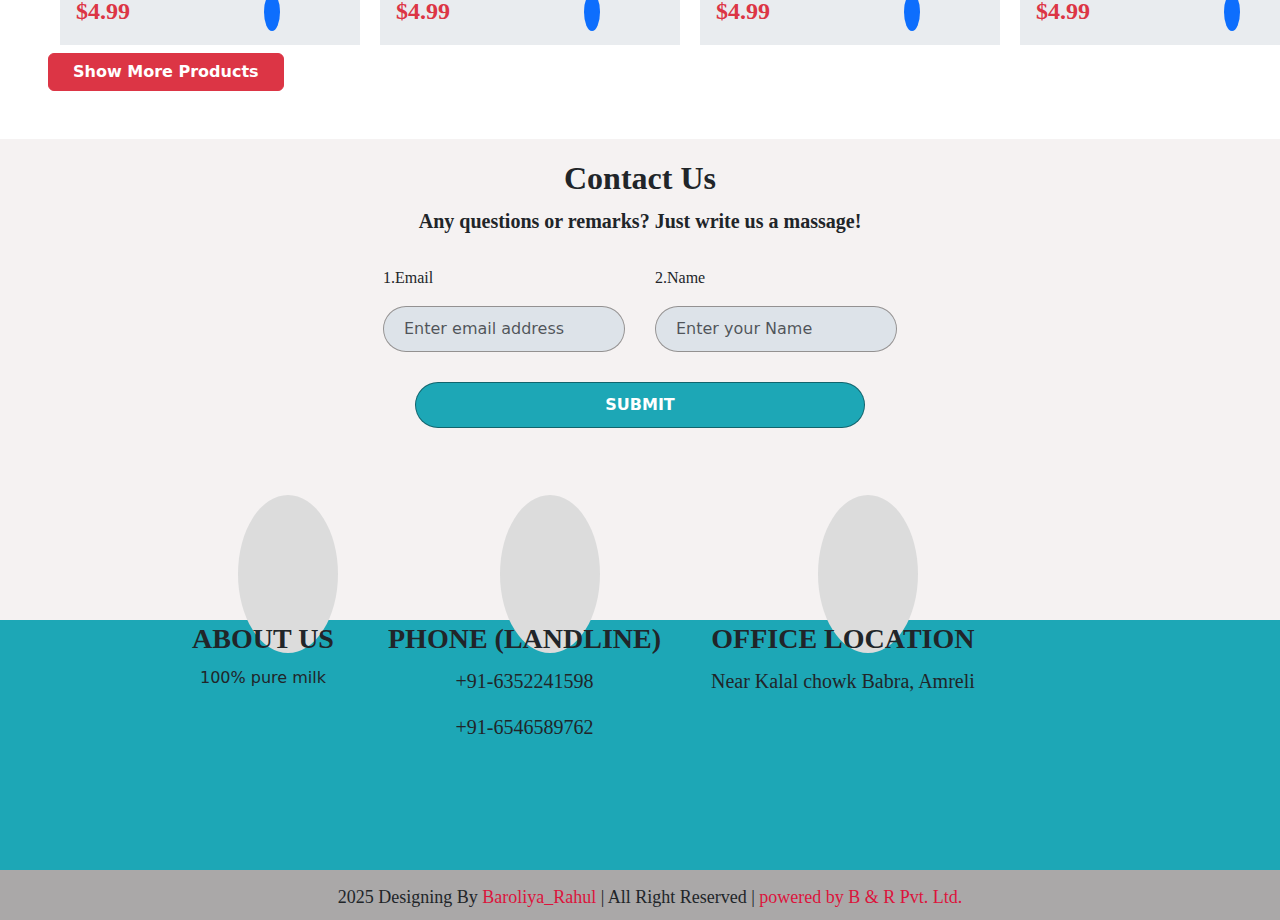
<file: our-products.html>
<!DOCTYPE html>
<html lang="en">
<head>
    <meta charset="UTF-8">
    <meta name="viewport" content="width=device-width, initial-scale=1.0">
    <title>Our Products</title>
    <link rel="stylesheet" href="css/our-product.css">
    <link rel="stylesheet" href="css/min-width-360px.css">
    <link rel="stylesheet" href="css/max-width-580px.css">
    <link rel="stylesheet" href="css/max-width-768px.css">
    <link rel="stylesheet" href="css/min-width-992px.css">
    <link rel="stylesheet" href="css/gray.css">
    <link href="https://unpkg.com/aos@2.3.1/dist/aos.css" rel="stylesheet">
    <link rel="preconnect" href="https://fonts.gstatic.com" crossorigin>
    <link
    rel="stylesheet"
    href="https://cdnjs.cloudflare.com/ajax/libs/font-awesome/6.5.1/css/all.min.css"
    integrity="sha512-DTOQO9RWCH3ppGqcWaEA1BIZOC6xxalwEsw9c2QQeAIftl+Vegovlnee1c9QX4TctnWMn13TZye+giMm8e2LwA=="
    crossorigin="anonymous"
    referrerpolicy="no-referrer"
    />
    <link href="https://fonts.googleapis.com/css2?family=Abril+Fatface&family=Anton&family=Caveat:wght@400..700&family=Dancing+Script:wght@400..700&family=Emblema+One&family=Gravitas+One&family=Lilita+One&family=Lobster&family=Oleo+Script:wght@400;700&family=Pacifico&family=Permanent+Marker&family=Playfair+Display:ital,wght@0,400..900;1,400..900&display=swap" rel="stylesheet">
   
    <!-- *************** bootstrap css effect *************** -->
<link rel="stylesheet" href="https://cdn.jsdelivr.net/npm/bootstrap@5.3.5/dist/css/bootstrap.min.css
">

<!-- *************** bootstrap js effect *************** -->
<script src="https://cdn.jsdelivr.net/npm/bootstrap@5.3.5/dist/js/bootstrap.bundle.min.js"></script>


</head>
<body>
    
    <section id="main-content">
        
        <!-- ***********navbar secction effects********** -->
            
            <span class="menubar d-flex justify-content-between me-5 align-items-center">
                   <img src="images/main-logo.png" alt="">
                    <div class="home-bar">
                        <i onclick="toggleNavbar()" class="fa-solid fa-bars fs-1"></i>
                    </div>
            </span>
               <div class="navbar" id="navbar">
                <a class="me-4" href="index.html">Home</a>
                <a class="me-4"  href="about-us.html">About us</a>
                <a class="me-4" href="how-its-made.html">How it's made?</a>
                <a class="me-4" href="our-products.html">Our products</a>
                <a class="me-4" href="contact.html">Contact</a>
                   
                   <span><a href="order-item.html"><button type="menu" class="btn btn-danger" style="  font-family: 'Times New Roman', Times, serif; font-weight: 600; font-size:18px;">Buy now <i class="fa-solid fa-arrow-right"></i></button></a></span>
               </div>
       
       </section> 

<section id="products">

        <!-- ******************our-products-banner******************* -->
         <div class="product-bg-details">
            <div class="product-about">
                <h1>Red Flower <br> Ice-cream</h1>
                <p>Lorem ipsum dolor sit amet consectetur adipisicing elit. Ipsa ut repellendus, enim mollitia maxime tenetur commodi dicta. Neque, fugiat quas.</p>

                <a href="order-item.html">
                    <button class="btn-2">Order Now</button>
                </a>
                <a href="table-number.html">
                    <button class="btn-2">Book Table</button>
                </a>
            </div>

                <div class="product-review">
                    <div class="person-details">
                        <img src="images/person-img.png" alt="">
                        <div class="product-customer">
                            <h3>Anushka sharma </h3>
                            <p><i class="fa-solid fa-star"></i><i class="fa-solid fa-star"></i><i class="fa-solid fa-star"></i><i class="fa-solid fa-star"></i><i class="fa-solid fa-star"></i></p>
                        </div>
                    </div>
                    <p>Lorem ipsum dolor sit amet <br> consectetur adipisicing elit. A, enim.</p>
                </div>
         </div>
         <div class="trending">
            <h3>Trending <i class="fa-solid fa-fire"></i></h3>
        </div>
        
        <div id="dialogBox">
            ✅ Your order was successful!
          </div>

           <div class="trending-items">
                 <div class="trending-details">
                     <img src="images/contact-us-img-one.png" alt="">
                     <div class="item-price-details">
                         <h1>Banana Soft Cream</h1>
                         <p>Order Type:-</p>
                         <button  onclick="showSuccessDialog()">On table</button>
                         <button  onclick="showSuccessDialog()">Delivery</button>
                         <h2>Rs.180/-</h2>
                     </div>
                 </div>
     
                 <div class="trending-details">
                     <img src="images/mix-ice.png" alt="">
                     <div class="item-price-details">
                         <h1>Mix Flavour Cream</h1>
                         <p>Order Type:-</p>
                         <button onclick="showSuccessDialog()">On table</button>
                         <button onclick="showSuccessDialog()">Delivery</button>
                         <h2>Rs.270/-</h2>
                     </div>
                 </div>
     
                 <div class="trending-details">
                     <img src="images/milkshake.png" alt="">
                     <div class="item-price-details">
                         <h1>Choco Ice Cream</h1>
                         <p>Order Type:-</p>
                         <button onclick="showSuccessDialog()">On table</button>
                         <button onclick="showSuccessDialog()">Delivery</button>
                         <h2>Rs.150/-</h2>
                     </div>
                 </div>
     
                 <div class="trending-details">
                     <img src="images/shake-img.png" alt="">
                     <div class="item-price-details">
                         <h1>Milk Shake Cream</h1>
                         <p>Order Type:-</p>
                         <button onclick="showSuccessDialog()">On table</button>
                         <button onclick="showSuccessDialog()">Delivery</button>
                         <h2>Rs.110/-</h2>
                     </div>
                 </div> 
           </div>

    </section>

    <section id="product-details">
        <h1>100% MILK PRODUCTION</h1>
        <div class="products-item">
            <div class="ice-details bg-body-secondary m-0 gallery">
                <img  style="cursor: pointer;" onclick="kholoNayaPage('images/chocolate-ice-2.png', 'Classic Vanila', 'Kwality Walls Butterscotch is a crunchilicious and creamy delight for pleasure seekers looking for pure, guilt-free indulgence, filled with the goodness of real cashews. Its rich, creamy taste will keep you craving for more till the very last bite and after.')" src="images/chocolate-ice-2.png" alt="">

                <div class="ice-price mt-3 ps-3 pe-3 pb-3">
                    <p class="fs-4 fw-bolder m-0">Classic Vanila <i class="fa-solid fa-star fw-bold text-warning ms-4"style="font-size: 14px;"><span class="text-dark" style="font-family: Tagesschrift system-ui;">4.9/5</span></i></p>
                    <p class="m-0 fw-bolder fs-4">Ice-Cream</p>
                    <p class="fs-5 text-secondary">Creamy vanilla ice cream <br> topped with cherry.</p>
                    <p class="fs-4 fw-bold text-danger m-0">$4.99 <span class="text-white bg-primary p-2 rounded-circle fs-5" style="margin-left: 50%;"><i class="fa-solid fa-cart-shopping" onclick="addToCart('Classic Vanila', '$25.5', 'images/chocolate-ice-2.png')"></i></span></p>  
                </div>
            </div>

            <div class="ice-details bg-body-secondary m-0">
             <img src="images/our-card-one.png" alt="" onclick="kholoNayaPage('images/our-card-one.png', 'Classic Vanila', 'Kwality Walls Butterscotch is a crunchilicious and creamy delight for pleasure seekers looking for pure, guilt-free indulgence, filled with the goodness of real cashews. Its rich, creamy taste will keep you craving for more till the very last bite and after.')" >
                <div class="ice-price mt-3 ps-3 pe-3 pb-3">
                    <p class="fs-4 fw-bolder m-0">Classic Vanila <i class="fa-solid fa-star fw-bold text-warning ms-4"style="font-size: 14px;"><span class="text-dark" style="font-family: Tagesschrift system-ui;">4.9/5</span></i></p>
                    <p class="m-0 fw-bolder fs-4">Ice-Cream</p>
                    <p class="fs-5 text-secondary">Creamy vanilla ice cream <br> topped with cherry.</p>
                    <p class="fs-4 fw-bold text-danger m-0">$4.99 <span class="text-white bg-primary p-2 rounded-circle fs-5" style="margin-left: 50%;"><i class="fa-solid fa-cart-shopping" onclick="addToCart('Classic Vanila', '$25.5', 'images/our-card-one.png')"></i></span></p>  
                </div>
            </div>

            <div class="ice-details bg-body-secondary m-0">
             <img src="images/rose-ice.png" alt=""  onclick="kholoNayaPage('images/rose-ice.png', 'Classic Vanila', 'Kwality Walls Butterscotch is a crunchilicious and creamy delight for pleasure seekers looking for pure, guilt-free indulgence, filled with the goodness of real cashews. Its rich, creamy taste will keep you craving for more till the very last bite and after.')">
                <div class="ice-price mt-3 ps-3 pe-3 pb-3">
                    <p class="fs-4 fw-bolder m-0">Classic Vanila <i class="fa-solid fa-star fw-bold text-warning ms-4"style="font-size: 14px;"><span class="text-dark" style="font-family: Tagesschrift system-ui;">4.9/5</span></i></p>
                    <p class="m-0 fw-bolder fs-4">Ice-Cream</p>
                    <p class="fs-5 text-secondary">Creamy vanilla ice cream <br> topped with cherry.</p>
                    <p class="fs-4 fw-bold text-danger m-0">$4.99 <span class="text-white bg-primary p-2 rounded-circle fs-5" style="margin-left: 50%;"><i class="fa-solid fa-cart-shopping" onclick="addToCart('Classic Vanila', '$25.5', 'images/rose-ice.png')"></i></span></p>  
                </div>
            </div>

            <div class="ice-details bg-body-secondary m-0">
             <img src="images/milk-ice.png" alt=""  onclick="kholoNayaPage('images/milk-ice.png', 'Classic Vanila', 'Kwality Walls Butterscotch is a crunchilicious and creamy delight for pleasure seekers looking for pure, guilt-free indulgence, filled with the goodness of real cashews. Its rich, creamy taste will keep you craving for more till the very last bite and after.')">
                <div class="ice-price mt-3 ps-3 pe-3 pb-3">
                    <p class="fs-4 fw-bolder m-0">Classic Vanila <i class="fa-solid fa-star fw-bold text-warning ms-4"style="font-size: 14px;"><span class="text-dark" style="font-family: Tagesschrift system-ui;">4.9/5</span></i></p>
                    <p class="m-0 fw-bolder fs-4">Ice-Cream</p>
                    <p class="fs-5 text-secondary">Creamy vanilla ice cream <br> topped with cherry.</p>
                    <p class="fs-4 fw-bold text-danger m-0">$4.99 <span class="text-white bg-primary p-2 rounded-circle fs-5" style="margin-left: 50%;"><i class="fa-solid fa-cart-shopping" onclick="addToCart('Classic Vanila', '$25.5', 'images/milk-ice.png')"></i></span></p>  
                </div>
            </div>
             
             <div id="read-more">

                <div class="ice-details bg-body-secondary m-0 mt-4">
                   <img src="images/milkshake.png" alt="" onclick="kholoNayaPage('images/milkshake.png', 'Classic Vanila', 'Kwality Walls Butterscotch is a crunchilicious and creamy delight for pleasure seekers looking for pure, guilt-free indulgence, filled with the goodness of real cashews. Its rich, creamy taste will keep you craving for more till the very last bite and after.')">
                       <div class="ice-price mt-3 ps-3 pe-3 pb-3">
                           <p class="fs-4 fw-bolder m-0">Classic Vanila <i class="fa-solid fa-star fw-bold text-warning ms-4"style="font-size: 14px;"><span class="text-dark" style="font-family: Tagesschrift system-ui;">4.9/5</span></i></p>
                           <p class="m-0 fw-bolder fs-4">Ice-Cream</p>
                           <p class="fs-5 text-secondary">Creamy vanilla ice cream <br> topped with cherry.</p>
                           <p class="fs-4 fw-bold text-danger m-0">$4.99 <span class="text-white bg-primary p-2 rounded-circle fs-5" style="margin-left: 50%;"><i class="fa-solid fa-cart-shopping" onclick="addToCart('Classic Vanila', '$25.5', 'images/milkshake.png')"></i></span></p>  
                       </div>
                </div>

                <div class="ice-details bg-body-secondary m-0 mt-4">
                 <img src="images/banner-pink-cone.png" alt="" onclick="kholoNayaPage('images/banner-pink-cone.png', 'Classic Vanila', 'Kwality Walls Butterscotch is a crunchilicious and creamy delight for pleasure seekers looking for pure, guilt-free indulgence, filled with the goodness of real cashews. Its rich, creamy taste will keep you craving for more till the very last bite and after.')">
                        <div class="ice-price mt-3 ps-3 pe-3 pb-3">
                            <p class="fs-4 fw-bolder m-0">Classic Vanila <i class="fa-solid fa-star fw-bold text-warning ms-4"style="font-size: 14px;"><span class="text-dark" style="font-family: Tagesschrift system-ui;">4.9/5</span></i></p>
                            <p class="m-0 fw-bolder fs-4">Ice-Cream</p>
                            <p class="fs-5 text-secondary">Creamy vanilla ice cream <br> topped with cherry.</p>
                            <p class="fs-4 fw-bold text-danger m-0">$4.99 <span class="text-white bg-primary p-2 rounded-circle fs-5" style="margin-left: 50%;"><i class="fa-solid fa-cart-shopping" onclick="addToCart('Classic Vanila', '$25.5', 'images/banner-pink-cone.png')"></i></span></p>  
                        </div>
                 </div>
                <div class="ice-details bg-body-secondary m-0 mt-4">
                 <img src="images/banner-pink-cone.png" alt="" onclick="kholoNayaPage('images/banner-pink-cone.png', 'Classic Vanila', 'Kwality Walls Butterscotch is a crunchilicious and creamy delight for pleasure seekers looking for pure, guilt-free indulgence, filled with the goodness of real cashews. Its rich, creamy taste will keep you craving for more till the very last bite and after.')">
                        <div class="ice-price mt-3 ps-3 pe-3 pb-3">
                            <p class="fs-4 fw-bolder m-0">Classic Vanila <i class="fa-solid fa-star fw-bold text-warning ms-4"style="font-size: 14px;"><span class="text-dark" style="font-family: Tagesschrift system-ui;">4.9/5</span></i></p>
                            <p class="m-0 fw-bolder fs-4">Ice-Cream</p>
                            <p class="fs-5 text-secondary">Creamy vanilla ice cream <br> topped with cherry.</p>
                            <p class="fs-4 fw-bold text-danger m-0">$4.99 <span class="text-white bg-primary p-2 rounded-circle fs-5" style="margin-left: 50%;"><i class="fa-solid fa-cart-shopping" onclick="addToCart('Classic Vanila', '$25.5', 'images/banner-pink-cone.png')"></i></span></p>  
                        </div>
                 </div>
                <div class="ice-details bg-body-secondary m-0 mt-4">
                    <img src="images/shake-img.png" alt="" onclick="kholoNayaPage('images/shake-img.png', 'Classic Vanila', 'Kwality Walls Butterscotch is a crunchilicious and creamy delight for pleasure seekers looking for pure, guilt-free indulgence, filled with the goodness of real cashews. Its rich, creamy taste will keep you craving for more till the very last bite and after.')">
                        <div class="ice-price mt-3 ps-3 pe-3 pb-3">
                            <p class="fs-4 fw-bolder m-0">Classic Vanila <i class="fa-solid fa-star fw-bold text-warning ms-4"style="font-size: 14px;"><span class="text-dark" style="font-family: Tagesschrift system-ui;">4.9/5</span></i></p>
                            <p class="m-0 fw-bolder fs-4">Ice-Cream</p>
                            <p class="fs-5 text-secondary">Creamy vanilla ice cream <br> topped with cherry.</p>
                            <p class="fs-4 fw-bold text-danger m-0">$4.99 <span class="text-white bg-primary p-2 rounded-circle fs-5" style="margin-left: 50%;"><i class="fa-solid fa-cart-shopping" onclick="addToCart('Classic Vanila', '$25.5', 'images/shake-img.png')"></i></span></p>  
                        </div>
                 </div>
                <div class="ice-details bg-body-secondary m-0 mt-4">
                    <img src="images/product-img-1.jpg" alt="" onclick="kholoNayaPage('images/product-img-1.jpg', 'Classic Vanila', 'Kwality Walls Butterscotch is a crunchilicious and creamy delight for pleasure seekers looking for pure, guilt-free indulgence, filled with the goodness of real cashews. Its rich, creamy taste will keep you craving for more till the very last bite and after.')"> 
                        <div class="ice-price mt-3 ps-3 pe-3 pb-3">
                            <p class="fs-4 fw-bolder m-0">Classic Vanila <i class="fa-solid fa-star fw-bold text-warning ms-4"style="font-size: 14px;"><span class="text-dark" style="font-family: Tagesschrift system-ui;">4.9/5</span></i></p>
                            <p class="m-0 fw-bolder fs-4">Ice-Cream</p>
                            <p class="fs-5 text-secondary">Creamy vanilla ice cream <br> topped with cherry.</p>
                            <p class="fs-4 fw-bold text-danger m-0">$4.99 <span class="text-white bg-primary p-2 rounded-circle fs-5" style="margin-left: 50%;"><i class="fa-solid fa-cart-shopping" onclick="addToCart('Classic Vanila', '$25.5', 'images/product-img-1.jpg')"></i></span></p>  
                        </div>
                 </div>
                <div class="ice-details bg-body-secondary m-0 mt-4">
                    <img src="images/product-img-2.jpg" alt="" onclick="kholoNayaPage('images/product-img-2.jpg', 'Classic Vanila', 'Kwality Walls Butterscotch is a crunchilicious and creamy delight for pleasure seekers looking for pure, guilt-free indulgence, filled with the goodness of real cashews. Its rich, creamy taste will keep you craving for more till the very last bite and after.')">
                        <div class="ice-price mt-3 ps-3 pe-3 pb-3">
                            <p class="fs-4 fw-bolder m-0">Classic Vanila <i class="fa-solid fa-star fw-bold text-warning ms-4"style="font-size: 14px;"><span class="text-dark" style="font-family: Tagesschrift system-ui;">4.9/5</span></i></p>
                            <p class="m-0 fw-bolder fs-4">Ice-Cream</p>
                            <p class="fs-5 text-secondary">Creamy vanilla ice cream <br> topped with cherry.</p>
                            <p class="fs-4 fw-bold text-danger m-0">$4.99 <span class="text-white bg-primary p-2 rounded-circle fs-5" style="margin-left: 50%;"><i class="fa-solid fa-cart-shopping" onclick="addToCart('Classic Vanila', '$25.5', 'images/product-img-2.jpg')"></i></span></p>  
                        </div>
                 </div>
                <div class="ice-details bg-body-secondary m-0 mt-4">
                    <img src="images/product-img-3.png" alt="" onclick="kholoNayaPage('images/product-img-3.png', 'Classic Vanila', 'Kwality Walls Butterscotch is a crunchilicious and creamy delight for pleasure seekers looking for pure, guilt-free indulgence, filled with the goodness of real cashews. Its rich, creamy taste will keep you craving for more till the very last bite and after.')">
                        <div class="ice-price mt-3 ps-3 pe-3 pb-3">
                            <p class="fs-4 fw-bolder m-0">Classic Vanila <i class="fa-solid fa-star fw-bold text-warning ms-4"style="font-size: 14px;"><span class="text-dark" style="font-family: Tagesschrift system-ui;">4.9/5</span></i></p>
                            <p class="m-0 fw-bolder fs-4">Ice-Cream</p>
                            <p class="fs-5 text-secondary">Creamy vanilla ice cream <br> topped with cherry.</p>
                            <p class="fs-4 fw-bold text-danger m-0">$4.99 <span class="text-white bg-primary p-2 rounded-circle fs-5" style="margin-left: 50%;"><i class="fa-solid fa-cart-shopping" onclick="addToCart('Classic Vanila', '$25.5', 'images/product-img-3.png')"></i></span></p>  
                        </div>
                 </div>
                <div class="ice-details bg-body-secondary m-0 mt-4">
                 <img src="images/product-img-4.png" alt="" onclick="kholoNayaPage('images/product-img-4.png', 'Classic Vanila', 'Kwality Walls Butterscotch is a crunchilicious and creamy delight for pleasure seekers looking for pure, guilt-free indulgence, filled with the goodness of real cashews. Its rich, creamy taste will keep you craving for more till the very last bite and after.')">
                        <div class="ice-price mt-3 ps-3 pe-3 pb-3">
                            <p class="fs-4 fw-bolder m-0">Classic Vanila <i class="fa-solid fa-star fw-bold text-warning ms-4"style="font-size: 14px;"><span class="text-dark" style="font-family: Tagesschrift system-ui;">4.9/5</span></i></p>
                            <p class="m-0 fw-bolder fs-4">Ice-Cream</p>
                            <p class="fs-5 text-secondary">Creamy vanilla ice cream <br> topped with cherry.</p>
                            <p class="fs-4 fw-bold text-danger m-0">$4.99 <span class="text-white bg-primary p-2 rounded-circle fs-5" style="margin-left: 50%;"><i class="fa-solid fa-cart-shopping" onclick="addToCart('Classic Vanila', '$25.5', 'images/product-img-4.png')"></i></span></p>  
                        </div>
                 </div>

                </div>
        
            </div>
            <button type="button" class="btn btn-danger fw-bold ps-4 pe-4 text-center m-5 mt-2" id="showproduct" onclick="toggleProduct()">Show More Products</button>
        </section>

    <section id="contact">
        <h2>Contact Us</h2>
        <p class="contact-data">Any questions or remarks? Just write us a massage!</p>

        <form action="welcome-page.html" id="frm">

           <div class="contact-form">
                <div class="contact-email">
                    <p>1.Email</p>
                    <input type="email" placeholder="Enter email address" class="form-control" data-bvalidator="required,email">
                </div>
                <div class="contact-name">
                    <p>2.Name</p>
                    <input type="text" placeholder="Enter your Name" class="form-control" data-bvalidator="required,alpha">
                </div>
            </div>
            <button type="submit">SUBMIT</button>
        </form>

        <div class="contact-bg">
            <div class="contact-details">
                <div class="contact-about">
                    <a href="about-us.html"><i class="fa-solid fa-person-running"></i></a>
                    <h3>ABOUT US</h3>
                    <hp>100% pure milk</p>
                </div>

                <div class="contact-about">
                    <a href="contact.html"><i class="fa-solid fa-phone-volume"></i></a>
                    <h3>PHONE (LANDLINE)</h3>
                    <p>+91-6352241598</p>
                    <p>+91-6546589762</p>
                </div>

                <div class="contact-about">
                    <a href="location.html"><i class="fa-solid fa-location-dot"></i></a>
                    <h3> OFFICE LOCATION</h3>
                    <p>Near Kalal chowk Babra, Amreli</p>
                </div>
            </div>
        </div>
   </section>


        <!-- ******************copyright details section************ -->
            <div class="about-licence">
                <h4><i class="fa-solid fa-copyright"></i> 2025 Designing By <span>Baroliya_Rahul</span> | All Right Reserved | <span> powered by B & R Pvt. Ltd.</span></h4>
            </div>


     <!-- **************all javascript called************* -->

<!-- call all js here -->
<script src="https://code.jquery.com/jquery-3.7.1.js"></script>
<!-- applied jquery b validator plugins -->
<script src="min.js/jquery-bvalidator.js"></script>
<script src="min.js/default.js"></script>
<script src="min.js/gary.js"></script>

<!-- *********form validator********** -->

<script>
    $(document).ready(function(){
        $("#frm").bValidator();
    })
    </script>

<script src="min.js/cycle.min.js"></script>
<script src="min.js/main.js"></script>
<!-- ************ bootstrap effect script ********** -->

<script src="https://cdn.jsdelivr.net/npm/@popperjs/core@2.10.2/dist/umd/popper.min.js"
integrity="sha384-7+zCNj/IqJ95wo16oMtfsKbZ9ccEh31eOz1HGyDuCQ6wgnyJNSYdrPa03rtR1zdB"
crossorigin="anonymous"></script>
<script src="https://cdn.jsdelivr.net/npm/bootstrap@5.1.3/dist/js/bootstrap.min.js"
integrity="sha384-QJHtvGhmr9XOIpI6YVutG+2QOK9T+ZnN4kzFN1RtK3zEFEIsxhlmWl5/YESvpZ13"
crossorigin="anonymous"></script>
    
</body>
</html>
</file>
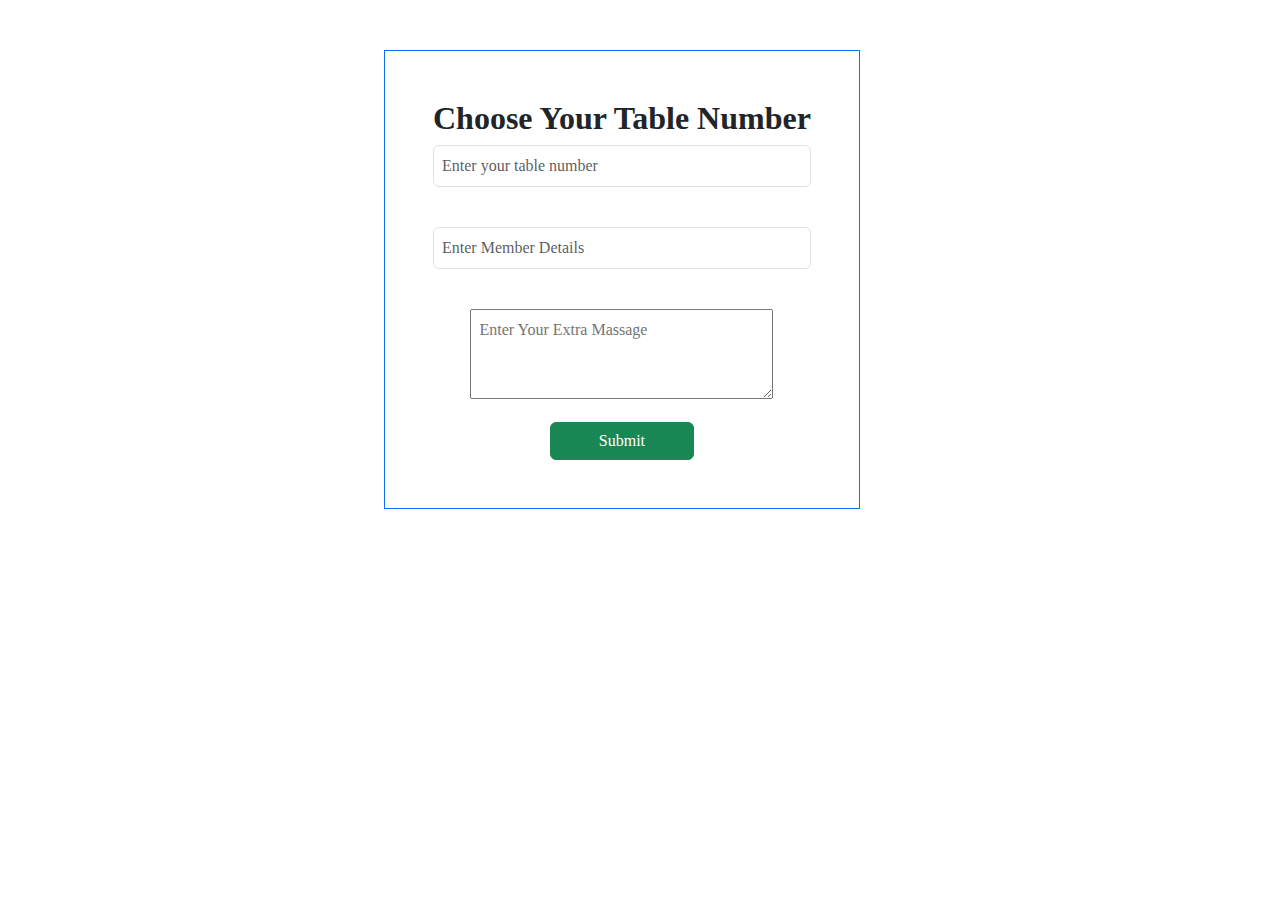
<file: table-number.html>
<!DOCTYPE html>
<html lang="en">
<head>
    <meta charset="UTF-8">
    <meta name="viewport" content="width=device-width, initial-scale=1.0">
    <title>Table Details</title>
    <link rel="stylesheet" href="css/our-product.css">
    <link rel="stylesheet" href="css/min-width-360px.css">
    <link rel="stylesheet" href="css/max-width-580px.css">
    <link rel="stylesheet" href="css/max-width-768px.css">
    <link rel="stylesheet" href="css/gray.css">
    <link href="https://unpkg.com/aos@2.3.1/dist/aos.css" rel="stylesheet">
    <link rel="preconnect" href="https://fonts.gstatic.com" crossorigin>
    <link
    rel="stylesheet"
    href="https://cdnjs.cloudflare.com/ajax/libs/font-awesome/6.5.1/css/all.min.css"
    integrity="sha512-DTOQO9RWCH3ppGqcWaEA1BIZOC6xxalwEsw9c2QQeAIftl+Vegovlnee1c9QX4TctnWMn13TZye+giMm8e2LwA=="
    crossorigin="anonymous"
    referrerpolicy="no-referrer"
    />
    <link href="https://fonts.googleapis.com/css2?family=Abril+Fatface&family=Anton&family=Caveat:wght@400..700&family=Dancing+Script:wght@400..700&family=Emblema+One&family=Gravitas+One&family=Lilita+One&family=Lobster&family=Oleo+Script:wght@400;700&family=Pacifico&family=Permanent+Marker&family=Playfair+Display:ital,wght@0,400..900;1,400..900&display=swap" rel="stylesheet">
   
    <!-- *************** bootstrap css effect *************** -->
<link rel="stylesheet" href="https://cdn.jsdelivr.net/npm/bootstrap@5.3.5/dist/css/bootstrap.min.css
">

<!-- *************** bootstrap js effect *************** -->
<script src="https://cdn.jsdelivr.net/npm/bootstrap@5.3.5/dist/js/bootstrap.bundle.min.js"></script>

<script src="https://code.jquery.com/jquery-3.6.0.min.js"></script>

</head>
<body class="table-data border border-primary p-5" id="table-data" style="width: fit-content; margin-left: 30%; margin-top: 50px; font-family: 'Times New Roman', Times, serif; text-align: center;">

  <form action="our-products.html" id="frm">

    
    <h2 class="fw-bold">Choose Your Table Number</h2>
    <input type="number" name="number" id="name" placeholder="Enter your table number"class="form-control p-2" data-bvalidator="required,minlen[1],maxlen[10],digit"> <br>
    
    <input type="number" name="text" id="text" placeholder="Enter Member Details" class="form-control mt-3 p-2" data-bvalidator="required,minlen[1],maxlen[10],digit"> <br>
    
    <textarea class="p-2 mt-3" name="massage" id="massage" placeholder="Enter Your Extra Massage" class="form-control"  rows="3" cols="30" data-bvalidator="required"></textarea>
    <br>
    
    <a href="our-products.html"> <button type="submit" class="btn btn-success mt-3 pe-5 ps-5">Submit</button> 
    </a>
  </form>
        


  <!-- call all js here -->
<script src="https://code.jquery.com/jquery-3.7.1.js"></script>
<!-- applied jquery b validator plugins -->
<script src="min.js/jquery-bvalidator.js"></script>
<script src="min.js/default.js"></script>
<script src="min.js/gary.js"></script>

<!-- *********form validator********** -->

<script>
    $(document).ready(function(){
        $("#frm").bValidator();
    })
    </script>

<script src="min.js/cycle.min.js"></script>
<script src="min.js/main.js"></script>

             <!-- ************** bootstrap script ************* -->
   <script src="https://cdn.jsdelivr.net/npm/@popperjs/core@2.11.8/dist/umd/popper.min.js" integrity="sha384-I7E8VVD/ismYTF4hNIPjVp/Zjvgyol6VFvRkX/vR+Vc4jQkC+hVqc2pM8ODewa9r" crossorigin="anonymous"></script>
   <script src="https://cdn.jsdelivr.net/npm/bootstrap@5.3.5/dist/js/bootstrap.min.js" integrity="sha384-VQqxDN0EQCkWoxt/0vsQvZswzTHUVOImccYmSyhJTp7kGtPed0Qcx8rK9h9YEgx+" crossorigin="anonymous"></script>
   

</body>
</html>
</file>
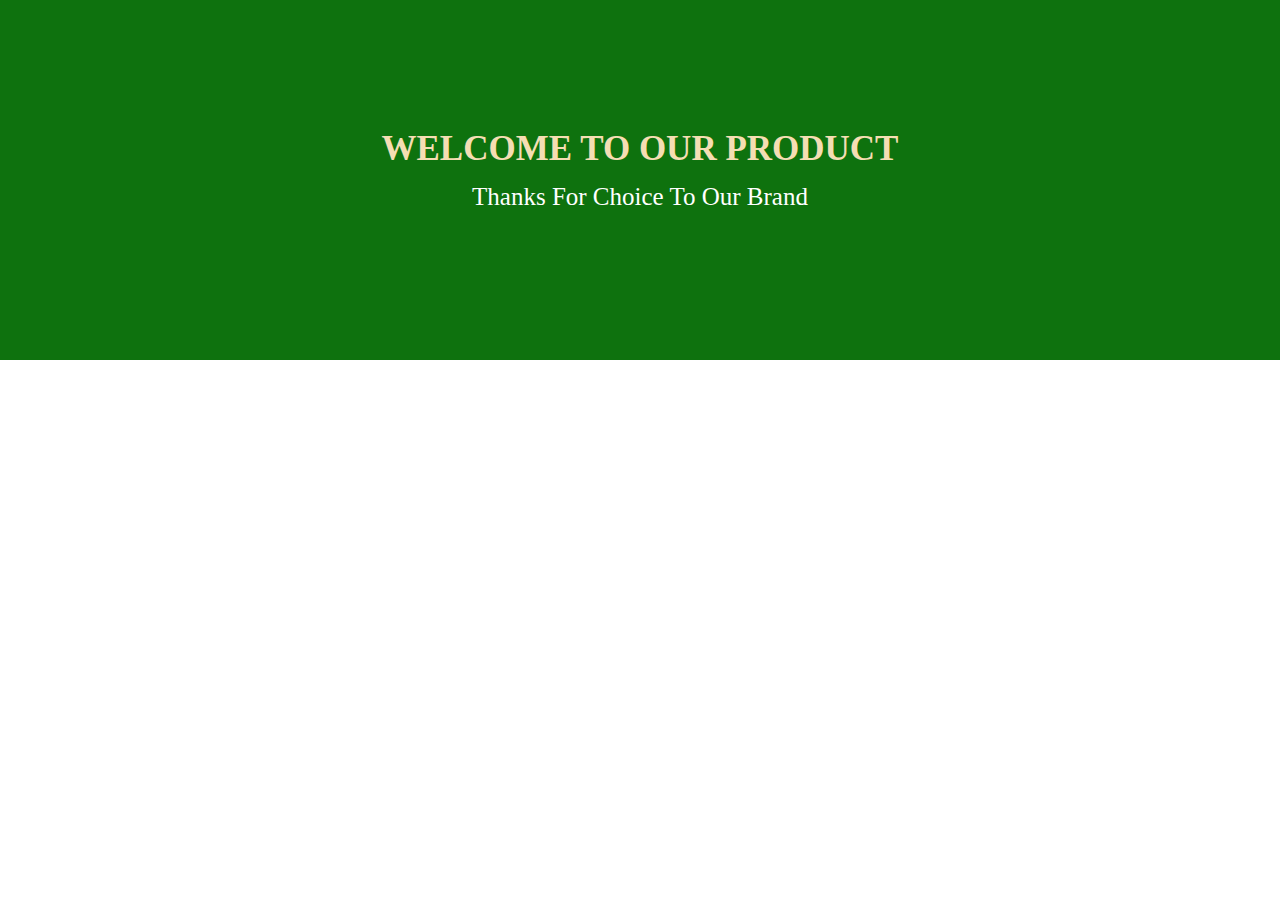
<file: welcome-page.html>
<!DOCTYPE html>
<html lang="en">
<head>
    <meta charset="UTF-8">
    <meta name="viewport" content="width=device-width, initial-scale=1.0">
    <title>Welcome Page</title>
    <link rel="stylesheet" href="css/welcome-page.css">

    <!-- *************** bootstrap css effect *************** -->
<link rel="stylesheet" href="https://cdn.jsdelivr.net/npm/bootstrap@5.3.5/dist/css/bootstrap.min.css
">

<!-- *************** bootstrap js effect *************** -->
<script src="https://cdn.jsdelivr.net/npm/bootstrap@5.3.5/dist/js/bootstrap.bundle.min.js"></script>

</head>
<body>
    <div class="welcome">

        <h1>WELCOME TO OUR PRODUCT</h1>
        <P>Thanks For Choice To Our Brand</P>
    
    </div>

      <!-- ************** bootstrap script ************* -->
    <script src="https://cdn.jsdelivr.net/npm/@popperjs/core@2.11.8/dist/umd/popper.min.js" integrity="sha384-I7E8VVD/ismYTF4hNIPjVp/Zjvgyol6VFvRkX/vR+Vc4jQkC+hVqc2pM8ODewa9r" crossorigin="anonymous"></script>
    <script src="https://cdn.jsdelivr.net/npm/bootstrap@5.3.5/dist/js/bootstrap.min.js" integrity="sha384-VQqxDN0EQCkWoxt/0vsQvZswzTHUVOImccYmSyhJTp7kGtPed0Qcx8rK9h9YEgx+" crossorigin="anonymous"></script>
</body>
</html>
</file>
<file: css/style.css>
body{
    margin: 0;
    padding: 0;
    box-sizing: border-box;
}
/* ***********ice-cream loader************ */
#loader {
    position: fixed;
    top: 0;
    left: 0;
    width: 100%;
    height: 100%;
    background: rgb(251, 218, 210);
    display: flex;
    justify-content: center;
    align-items: center;
    z-index: 9999;
  }
  #loader img{
    height: 200px;
    width: 400px;
  } 
/* <!-- ***********navbar secction effects ********** --> */
#main-content{
    display: flex;
    justify-content: space-between;
    align-items: center;
    box-shadow: 0px 14px 12px -4px rgba(121, 120, 120, 0.75);
    padding: 20px;
    position: fixed;
    z-index: 20;
    background-color:white;
    width: 100%;
}
.navbar a{
    font-size: 25px;
    text-decoration: none;
    font-family: Georgia, 'Times New Roman', Times, serif;
    font-weight: 600;
    color: black;
    position: relative;
    display: block;
}
.navbar a::before{
    height: 4px;
    content: '';
    width: 0;
    background-color: crimson;
    position: absolute;
    left: 0;
    bottom: -5px;
    border-radius: 24px;
    transition: all 300ms;
}
.navbar a:hover::before{
    width: 100%;
}
.navbar span a::before{
    background-color: transparent;
}
.navbar a:hover{
    color: crimson;
    text-shadow: crimson 1.0px 1.0px 2.6px;
}
.home-bar i{
    display: none;
}

/* <!-- ***********home section effects ********** --> */

.details img{
    height: 250px;
}
#home .ice-details h1 span{
    font-size: 60px;
    color: crimson;
}
#details-1{
    display: none !important;
}
.home-details img{
    height: 500px;
    margin-top: 30px;
}
.thing h1{
    font-size: 80px;
    font-weight: 800;
    font-family: "Anton", sans-serif;
}

/* **************natural-products section effect********** */
.natural-product h2{
    font-size: 30px;
    margin: 0;
    color: rgb(236, 108, 138);
    font-weight: 600;
    font-family: "Abril Fatface", serif;
    text-shadow: rgba(0, 0, 0, 0.35) 0px 5px 15px;
}
.natural-product h1{
    font-size: 45px;
    font-weight: 600;
    font-family: "Oleo Script", system-ui;
    color: rgb(231, 192, 113);
    margin: 0;
    margin-top: 5px;
}
.ice-card{
    width: 300px;
    background-color: rgb(235, 235, 235);
    border-radius: 24px;
    padding: 20px;
    height: 340px;
    text-align: center;
    position: relative;
    margin-top: 12%;
}
.ice-card p{
    padding:0px;
    font-size: 18px;
    margin: 0;
    font-family: Georgia, 'Times New Roman', Times, serif;
}
.card-img{
    height: 280px;
    position: absolute;
    top: -50%;
    right: -2px;
}
.ice-card h2{
    margin: 0;
    margin-top: 40%;
    color: black;
}
.about-details{
    display: flex;
    justify-content:center;
    align-items: center;
    gap: 50px;
    background-image: url(../images/bg-one.png);
    background-repeat: no-repeat;
    background-size: 100%;
    padding: 50px 0;
}
#natural-product-1{
    display: none;
}


/* <!-- ***********ice-made secction effects********** --> */

.ice-made{
    text-align: center;
    background-image: url(../images/milk-bg.png);
    background-size: 100%;
    background-repeat: no-repeat;
}
.ice-made h2{
    margin: 0;
    margin-top: 5%;
    font-size: 30px;
    color: rgb(236, 108, 138);
    font-weight: 600;
    font-family: "Abril Fatface", serif;
    text-shadow: rgba(0, 0, 0, 0.35) 0px 5px 15px;
}
.ice-made h1{
    font-size: 45px;
    font-weight: 600;
    font-family: "Oleo Script", system-ui;
    color: rgb(231, 192, 113);
    margin: 0;
    margin-top: 5px;
} 

.made-details p{
    width: 700px;
    text-align: start;
    font-size: 20px;
    font-family: Georgia, 'Times New Roman', Times, serif;
}
.made-about{
    text-align: start;
    background-color: rgb(235, 235, 235);
    padding: 20px;
    border-radius: 12px;
}
.made-about p{
    width: 260px;
    text-align: start;
}

/* <!-- **************ice-cream content section************ --> */

.content img{
    margin: 0;
    margin-top: 10%;
    width: 100%;
    height: 100%;
}

/* <!-- **************footer section effect************ --> */

.footer{
    text-align: center;
    margin-top: 5%;
}
.footer img:nth-child(1){
    border-radius: 50%;
    margin: 20px;
    margin-bottom: 0;
    height: 120px;
    width: 120px;
}
.footer p{
    width: fit-content;
    margin:20px 20%;
    font-size: 18px;
    font-family: Georgia, 'Times New Roman', Times, serif;
}
.cafe-contact{
    text-align:start !important;
    margin-top: 5%;
    display: flex;
    flex-wrap: wrap;
    justify-content: center;
    align-items: center;
    gap: 40px;
}
.cafe-details{
    width: 350px;
    padding: 20px;
    border-radius: 24px;
    position: relative;
    background-color: rgb(235, 235, 235);
    box-shadow: rgba(0, 0, 0, 0.35) 0px 5px 15px;
}
.cafe-details p{
    width: 310px;
    text-align: start !important;
    margin: 0;
}
.cafe-details h3:nth-child(1){
    margin: 0;
    width: 200px;
    padding: 8px;
    border-radius: 10px;
    text-align: center;
    position: absolute;
    background-color: rgb(239, 209, 165);
    top: -25px;
    left: 70px;
    font-family: "Lobster", sans-serif;
    color: crimson;
}
.cafe-details h2{
    margin: 0;
}
.cafe-details h2:nth-child(2){
    margin: 10px;
    font-family: 'Times New Roman', Times, serif;
    font-weight: 600;
}
.cafe-details h4{
    opacity: 50%;
    font-family: 'Times New Roman', Times, serif;
}
.cafe-details h3{
    font-size: 25px;
    font-family: 'Times New Roman', Times, serif;
    font-weight: 600;
}
.cafe-details h5{
    color: crimson;
    margin: 10px 0;
}
.footer button{
    margin-top: 80px;
    margin-left: 20px;
    color: white;
    background-color: crimson;
}
/* *****************contact section effect*************** */
#contact{
    background-color: rgb(233, 230, 231);
    padding: 20px;
    margin-top:30px ;
}

.home-make{
    display: flex;
    justify-content: space-between;
    align-items: center;
    align-content: center;
    margin: 50px 10%;
}
.ice-make h2{
    font-size: 30px;
    font-weight: 600;
    font-family: "Lobster", sans-serif;
    color: rgb(255, 163, 184);
    margin: 0;
}
.ice-make h1{
    font-size: 45px;
    margin: 0;
    font-weight: 600;
    font-family: "Emblema One", system-ui;
    color: crimson;
}
.contact-data i{
    background-color: crimson;
    color: white;
    border-radius: 50%;
    margin-left: 20px;
    font-size: 22px;
    padding: 15px;
    height: 50px;
    width: 50px;
}
.contact-data p{
    color: black;
    font-size: 25px;
    font-family: 'Times New Roman', Times, serif;
}
.contact-data p span{
    color: crimson;
}
#contact h4{
    text-align: center;
    font-size: 20px;
    margin: 0;
    font-family: Georgia, 'Times New Roman', Times, serif;
}
#contact h4 span{
    color: crimson;
}


.product-info {
    display: none;
    position: absolute;
    background-color: #f9f9f9;
    padding: 20px;
    margin-top: 20px;
    border: 1px solid #ddd;
    border-radius: 5px;
    width: 90%;
    z-index: 99;
    text-align: center;
    top: 75%;
    right: 50px;
}
.product-info h1{
    margin: 0;
    text-align: center;
    margin-bottom: 20px;
}
.products-item img{
    height: 250px;
    width: 250px;
    background-color: #f9f9f9;
    z-index: -10;
    border: 2px solid black;
    padding: 10px;
}
</file>
<file: css/min-width-360px.css>
@media (max-width:480px){

    #main-content .menubar{
        margin: 0 !important;
    }
    .ice-details h1{
        font-size: 20px;
    }
    #home .ice-details h1 span{
        font-size: 40px !important;
    }
    .ice-details button{
        width: fit-content;
        padding: 2px 5px;
        font-size: 16px !important;
    }
    #details-2{
        display: block !important;
    }
    .details img{
        height: 150px !important;
        width: 150px !important;
        padding: 0 !important;
        margin-left: 10px;
    }
    #details-2 p{
        width: 250px !important;
        font-size: 15px !important;
        margin-top: 20px !important;
        margin-left: 20px;
    }
    .home-details{
        margin-top: 0 !important;
        padding: 0 !important;
    }
    .home-details img{
        height: 300px !important;
    }
    .natural-heading {
        width: 100% !important;
    }
    .about-details{
        width:100% !important;
    }
    .ice-card{
        margin-top: 30% !important;
        padding-top: 80px !important;
    }
    .ice-card img {
        margin-top:-10px;
    }
    #made-details{
        display: block !important;
        text-align: center;
    }
    #made-details .ice-about{
        margin-left: 30px;
    }
    #made-tricks .made-about{
        margin: 0 !important;
        width: 90% !important;
        margin-top: 10px !important;
    }
    .footer{
        width: 100% !important;
        margin: 0;
    }
    .footer p{
        margin:  20px;
    }
    .cafe-details{
        width: 90%;
        margin: 10px 0;
    }
    .cafe-details p{
        width: 100%;
    }
    .footer button{
        margin-left: 0;
    }
    .home-make{
        display: block;
        text-align: center;
    }
    .natural-product h1{
        width: fit-content !important;
        margin: 0 auto;
    }
    .natural-product h2{
        width: fit-content !important;
        margin: 0 auto;
    }

    /* ****** about us pages section ******* */

    #about-us .about-us-banner{
        display: block !important;
    }
    #about-us .about-us-banner img {
        margin: 0 !important;
        margin-top: 35% !important;
        margin-left: 80px !important;
    }
     #about-us .banner-details{
        margin-top: 10% !important;
        width: 90% !important;
        margin-left: 30px !important;
    }
     #about-us .banner-details p{
        width: 80%;
     }
     .contact-us {
        display: flex !important;
        flex-wrap: wrap;
        justify-content: center;
        align-items: center;
        margin: 0 !important;
        gap: 0;
     }
    #read-more{
        grid-template-columns: repeat(1,250px) !important;
    }

     /* ******** how its made pages section ******* */
     
     .bg-details{
        padding: 0 !important;
     }

     /* ****** our products pages section ****** */

     .product-review{
        margin-left: 0 !important;
        width: 100%;
    }
    .product-review h3{
        width: fit-content;
    }
    .product-review p{
        width: fit-content;
    }
    .trending-details{
        display: block;
        height: 380px;
        margin: 10px;
    }
    .trending-items{
        display: block; 
        padding: 30px 10px;
    }
    .products-item{
        display: block !important;
    }
    #product-details .ice-details{
        margin-top: 20px !important;
    }
    #contact{
        width: 100%;
    }
    #contact .contact-data{
        width: 100%;
        margin-left: 0 !important;
    }
    .contact-form{
        display: block !important;
        padding:0;
        padding-top: 0;
        margin-bottom: 0;
    }
    #contact button{
        width: 200px;
    }
    .contact-bg{
        height: 500px !important;
    }
    .contact-details {
        flex-wrap: wrap;
        justify-content: center;
        align-items: center;
    }

    /* ***** contact pages section ***** */

    #contact-form .natural-products{
        padding:30px 0px !important;
    }
    #contact-form .row{
        margin: 0 !important;
        padding: 0 20px !important;
        width: 100% !important;
    }
    .contact-form iframe{
        width: 100% !important;
    }
    #contact-form .contact-data{
        margin: 0 !important;
    }
    #contact .bvalidator-gray-tooltip{
        left: 20px !important ;
    }

    /* ******* location pages section ******* */

    .location-info iframe{
        width: 100% !important ;
        padding: 20px;
    }

    /* ***** table pages section **** */

    #table-data{
        margin: 0 !important;
        padding: 50px 20px !important;
    }
}
</file>
<file: css/max-width-580px.css>
@media  (max-width:580px) {
    #loader img{
        height: 200px;
        width: 300px;
      } 
    #main-content{
        display: block;
    }
    .home-bar i{
        display:block;
    }
    #navbar{
        flex-direction: column;
        align-items: center;
        margin-top: 20px;
        background-color: rgb(225, 230, 237);
        padding: 20px
    }
    #navbar a{
        margin-top: 5px;
    }
    #navbar{
        display: none;
    }
    /* <!-- ***********home secction effects ********** --> */

    #home{
        display: flex;
        flex-direction: column;
        align-content: center;
        justify-content: center;
        align-items: center;
        width: 100%;
    }
    .home-page{
        text-align: center;
        justify-content: center;
        align-items: center;
        margin: 0 !important;
        margin-top: 150px !important;
    }
   
    .details img{
       height: 200px;
       width: 200px;
       padding-left: 10px;
    }
    .details p{
        padding-right: 30px;
        font-size: 18px;
    }
    .home-img img{
       height: 450px;
       margin-top: 50px;
    }
    .home-details img{
        height: 350px;
    }
    .home-details{
        display: flex;
        justify-content: center;
        align-items: center;
        gap:0;
        margin-top: 30px;
    }
    .thing h1{
        font-size: 60px;
    }
    .thing p:nth-child(2){
        margin: 0;
    }
    .details p{
        width: 260px;
        gap: 20px;
    }

    /* ***********natural-product secction effects**********  */

    .natural-product{
        margin: 0 !important;
        margin-top: 10% !important;
    }
    .about-details{
        flex-direction: column;
        justify-content: space-between;
        align-items: center;
        margin-top: 20px;
        background-image: url(../images/bg-one.png);
        background-repeat: repeat;
        width: 100vh;
    }
    .ice-card{
        width: 250px;
        height: 340px;
        margin-top: 23%;
    
    }
    .card-img{
        height: 240px;
        width: 130px;
        position: absolute;
        top: -45%;
        right: -2px;
    }
    .natural-heading{
        width: 100vh;
    }
    .footer{
        width: 100vh;
    }

    /* ***********ice-made secction effects********** */

    .made-details{
       gap: 10px;
    }
    .ice-made{
        margin-top: 80px;
        background-size: 100vw;
    }
    .ice-made h2{
        font-size: 30px;
    }
    .made-details img{
      height: 200px;
    }
    .ice-about p{
        width: 80%;
        font-size: 18px;
    }
    #moreText{
        display: none;
    }
  
    #made-tricks{
     flex-direction: column;
     width: fit-content;
     margin: 1%  auto !important;
     margin-top:8% !important;
    }
    .made-about{
        margin-top: 30px;
    }
    .cafe-contact{
        flex-direction: column;
    }
    .cafe-details{
        margin-top: 20px;
    }
    .contact-us h3{
        margin-left: 20px;
    }
    .contact h4{
        margin: 20px 30px;
    }
    .review{
        margin: 10px 50px !important;
        font-size: 18px !important;
    }
    .contact-us i {
        font-size: 20px;
        padding: 10px;
        height: 40px;
        width: 40px;
    }
    .contact-us p{
        font-size: 22px;
        margin-left: 20px !important;
    }
    .ice-make h1 {
        font-size: 25px;
    }
    .ice-make h2{
        font-size: 25px;
        width: 300px;
    }
    .home-make{
        margin: 0;
        padding: 0 20px;
    }
    #contact h4{
        font-size: 18px;
        padding:0;
        padding-right: 40px;
        padding-bottom: 15px;
    }
    .contact-details-1{
        margin-right: 20px !important;
    }


    /* **************** about-us-pages style effect *************** */
    
    .about-us-banner{
      gap: 20px;
    }
    .about-us-banner img{
        height: 180px;
        margin-top: 25% !important;
    }
    .about-us-banner p{
        width:330px ;
        font-size:18px;
    }
    .banner-details{
        margin-top: 25% !important;
    }
    .moredata{
        display: none;
    }
   
    .ice-cream-flavour-1 h1{
        font-size: 25px;
    }
    .about-us-details img{
        height: 150px;
        width: 150px;
    }
    .about-us-details p{
        font-size: 18px;
    }
    .about-more-details{
        display: none;
    }
    .contact-us{
      display: grid;
      grid-template-columns: repeat(2,200px) !important;
      justify-content: center;
      margin-right: 90px;
    }
    .contact-details{
        width: 250px;
    }
    .contact-details h1{
        font-size: 20px !important;
    }
    .contact-details p{
        font-size: 18px !important;
    }
    .contact-details p span{
        display: none;
    }
    .contact-data i{
        margin-left:10px;
        font-size: 18px;
        padding: 10px;
        height: 35px;
        width: 35px;
    }
    .contact-data p{
        font-size: 19px;
        margin: 0 !important;
    }
    .about-licence h4{
        font-size: 18px !important;
    }


    /* ************* How made section *********** */

    .flip-container {
        display: none;
    }
    .bg-details{
        margin: 0 ;
        padding: 10px 18px;
        margin-top: 30px;
    }
    .bg-details h1{
        font-size: 35px;
        margin: 0;
    }
    .bg-details h2{
        font-size: 35px;
        font-weight: 600;
        margin-bottom: 20px;
    }
    .bg-details p{
        font-size: 19px;
        text-align: start;
    }
    #ice-made-recipe h1{
        font-size: 28px;
    }
    #ice-made-recipe h2{
        font-size: 28px;
    }
    .ice-cream-flavour-1 h1{
        font-size: 24px !important;
    }
    .ice-cream-flavour-1{
        margin:0 15px;
        padding: 20px;
    }
   #moredetails{
      margin: 0 10px !important;
   }
      .float {
        float: left;
        clear: both;
        display: block;
        width: 280px;
        margin: 0;
      }
      .made-img{
        display: none;
      }


      /* ********** our product details section ********* */
      #products{
        background-repeat: repeat;
      }
      .product-about{
        margin-top: 0   ;
      }
      .product-bg-details{
        display: block;
      }
      .product-about p {
        margin-top: 50px;
      }
      .product-review{
        margin-left: 80px;
      }
      .trending h3 {
        margin-top: 20px;
      }
      .trending-items{
        grid-template-columns: repeat(1 ,480px);
      }
      .products-item{
        display: grid;
        grid-template-columns: repeat(2,250px);
        margin: 0 30px;
      }
      #read-more{
        display: grid;
        grid-template-columns: repeat(2,250px);
      }
      #read-more{
        display: none;
      }

      .products-item img{
        width: 200px;
        height: 200px;
        margin-left: 25px;
      }
      
      .contact-bg{
        height: 200px;
      }
      #contact{
        padding: 0;
        padding-top: 30px;
      }
      #contact h3{
        margin: 0;
        font-size: 20px;
      }
      .contact-data{
        padding: 0;
        margin: 0;
      }
      .contact-details{
        margin-left: 13%;
        padding: 0;
        gap: 0;
        background-color: transparent;
      }
      .contact-about i{
        background-color: rgb(168, 164, 164);
        font-size: 35px;
        padding: 25px;
      }
      .contact-about{
        margin-left: 27px;
      }
      .about-licence h4{
        padding: 5px 10px;
        font-size: 18px;
        font-family: 'Times New Roman', Times, serif;
      }


      /* *********** contact-section ********* */

      .contact-data{
        margin-left: -20px !important;
      }
      .row input{
        margin-top: 15px;
      }

      /* ********** location page section ********** */
     .location-info iframe {
        height: 300px;
        width: 400px;
     }

    }
</file>
<file: css/max-width-768px.css>
@media (min-width:768px){
    #main-content{
        display: block;
    }
    .home-bar i{
        display:block;
    }
    #navbar{
        flex-direction: column;
        align-items: center;
        margin-top: 20px;
        background-color: rgb(225, 230, 237);
        padding: 20px
    }
    #navbar a{
        margin-top: 5px;
    }
    #navbar{
        display: none;
    }

    /* ************** home-section *************** */
    .home-page{
        margin-top: 20% !important;
        margin-left: 8%;
    }
    .home-details img{
       display: none;
    }
    .home-details{
        align-items: center !important;
    }
    .thing h1{
        font-size: 40px;
        margin: 0;
        margin-right: 20px;
    }
    .thing p{
        font-size: 25px !important;
    }
    .ice-details h1{
        font-size: 35px !important;
    }
    .ice-details h1 span{
        font-size: 35px !important;
    }
    .details img{
        width: 200px;
        height: 200px;
    }

    /* ************* 100% natural product ************ */
    .natural-product{
        margin-left: 2%;
    } 
    .about-details{
        background-image: none;
        display: flex;
        flex-wrap: wrap;
        justify-content: center;
        align-items: center;
    }
    
    .ice-card{
        margin-top: 20% !important;
        width: 290px !important;
    }

    .ice-made{
        background-image: none;
    }
    .made-details{
        padding: 10px 20px;
       margin: 0;
    }
    
    .made-details img{
        margin-left:0;
        height: 240px;
    }
    .made-details p{
       width: 460px;
       font-size: 18px;
    }
    .made-trick{
        flex-wrap: wrap;
    }
    .made-about-3{
        margin-top: 30px;
    }
    .content img{
       display: none;
    }
    .footer {
        margin-left: 80px;
    }
    .home-make {
        margin: 0;
        padding: 10px 30px;
    }
    #contact h4{
        padding:10px;
        font-size: 18px;
        padding-bottom: 20px;
    }

    /* ************* about-pages-section *********** */
    .about-us-banner img{
        height: 250px;
        margin-top: 17% !important;
    }
    .banner-details{
        margin-top: 17% !important;
    }
    .banner-details p{
        width: 430px;
        font-size: 18px;
    }
    .about-us-details p{
        font-size: 19px;
    }
    .about-us-details img{
        height: 250px;
        width: 250px;
    }
    .contact-us {
        display: grid;
        grid-template-columns: repeat(2,300px);
        gap: 5px;
        padding-bottom: 0;
    }

    /* **************** how its made pages section *********** */
    .front, .back{
        width: 250px;
    }
    .flip-container{
        margin-left: 50px;
        margin-bottom: 20px;
    }
    .front,
    .back{
    rotate: -5deg;
    }
    .made-img img{
        width: 350px;
        margin-top: 30%;
        margin-left: -90px;
    }
    .ice-made-contact h1{
        margin-left: -120px;
        font-size: 30px;
    }
    .ice-made-contact h2{
        margin-left: -90px;
    }
    .ice-made-contact a{
        margin-left: -20px;
        margin-right: 10px;
    }
    .bg-details {
        display: none;
    }
    .ice-cream-flavour-1 h1{
        font-size: 30px !important;
    }


    /* ************* our product pages section ************** */

    #products{
        background-repeat: repeat;
    }
    .product-about h1{
        margin-top: 50px;
    }
    .product-review{
      display: none;
    }
    .trending-items{
        display: grid;
        grid-template-columns: repeat(1,500px);
    }
    .products-item, #read-more{
        display: grid;
        grid-template-columns: repeat(2,290px);
    }
    #read-more{
        display: none;
    }
    #contact{
        padding: 0;
    }
    #read-more{
        gap: 70px;
    }
    .contact-details{
        background-color: transparent;
    }
    .contact-about i{
        background-color: gainsboro;
        color: rgb(29, 167, 182);
    }
    .about-licence h4{
        padding: 10px;
        font-size: 18px;
    }


    /************** cart-pages-section *********** */
    .cart-data h2{
        margin-left:4% !important;
    }

    /* ************ details pages section /************ */
    .ice-data h2{
        margin-left: 20px;
        font-size: 40px !important;
        color: crimson;
    }
}
</file>
<file: css/min-width-992px.css>
@media (min-width:992px){
    #main-content{
        display:flex;
        background-color: rgb(225, 230, 237);
    }
    .home-bar i{
        display:none;
    }
    #navbar{
        flex-direction: row;
        align-items: center;
        margin-top: 0;
        padding: 0;
    }
    #navbar a{
        margin-top: 5px;
    }
    #navbar{
        display: flex;
    }

     /* ************** home-section *************** */
     #home{
        gap:10%;
     }
     .home-page{
        margin-top:8% !important;
        margin-left:0 !important;
    }
    .home-details img{
        display: block;
        margin-top: 30%;
     }
     .thing h1{
        font-size: 60px;
        margin: 0 !important;
    }
    .thing p{
        font-size: 35px !important;
        margin: 0 !important;
    }
    .ice-details h1{
        font-size: 40px !important;
    }
    .ice-details h1 span{
        font-size: 60px !important;
    }
    .details img{
        width: 250px;
        height: 250px;
    }


     /* ************* 100% natural product ************ */
     .natural-product{
        margin-left:0 !important;
    } 
    .about-details{
        background-image: url(../images/bg-one.png);
        display: flex;
        flex-wrap: wrap;
        justify-content: center;
    }    
    .ice-card{
        margin-top:12% !important;
        width: 300px !important;
    }
    .ice-made{
        background-image: url(../images/milk-bg.png);
    }
    .made-details{
       padding: 0;
       margin: 0;
    }
    
    .made-details img{
        height: 300px;
    }
    .made-details p{
       width: 700px;
       font-size: 20px;
    }
    .made-about-3{
        margin-top: 0;
    }
    .content img{
       display: block;
    }
    .footer {
        margin-left: 0;
    }
    .home-make {
        margin: 0;
        padding: 10px 50px;
    }
    #contact h4{
        padding-bottom: 20px !important;
    }


    /* **********about-us-section pages effect ********* */
    .about-us-banner img{
        height: 400px;
        margin-top: 10% !important;
    }
    .banner-details{
        margin-top: 7% !important;
    }
    .banner-details p{
        width: 650px;
        font-size: 25px;
        margin: 0;
    }
    .about-us-details img{
        height: 300px;
        width: 300px;
        border-radius: 24px;
    }
    .ice-make-details p {
        font-size: 25px;
        margin: 0;
    }
    .ice-cream-flavour-1 h1{
        font-size: 35px  !important;
    }
    .contact-us {
        display: flex;
        gap: 40px;
        padding-bottom: 0;
    }

    
    /* ********** how its made pages section ********* */

    .front, .back{
        width: 300px;
        margin-left: 80px;
    }
    .made-img img{
        width: fit-content;
        margin-top: 0 ;
        margin-left: 0;
    }
    .bg-details {
        display: block;
    }
    .ice-made-contact h1{
        margin-left: 10px;
        font-size: 30px;
    }
    .ice-made-contact h2{
        margin-left: 50px;
    }
    .ice-made-contact a{
        margin-left: 5px;
        margin-right: 0;
    }
    .social-icon{
        margin-left: 80px;
    }

     /* ************* our product pages section ************** */

    .product-about h1{
        margin-top: 10px;
    }
    .product-review{
      display: block;
    }
    .trending-items{
        display: flex;
        flex-wrap: wrap;
    }
    .products-item, #read-more{
        display: grid;
        gap: 20px;
        grid-template-columns: repeat(4,300px);
    }
    #read-more{
        display: none;
    }
    #contact{
        padding: 20px 0;
    }
    .contact-about i{
        background-color: gainsboro;
        color: rgb(29, 167, 182);
        padding: 50px;
        font-size: 50px;
        margin-left: 50px;
    }
}
</file>
<file: css/about-us.css>
body{
    box-sizing: border-box;
}
p{
    font-family: Georgia, 'Times New Roman', Times, serif;
}

 /* ************ navbar section ********** */

#main-content{
    display: flex;
    justify-content: space-between;
    align-items: center;
    box-shadow: 0px 14px 12px -4px rgba(121, 120, 120, 0.75);
    padding: 20px;
    position: fixed;
    z-index: 20;
    background-color:white;
    width: 100%;
}
.navbar a{
    font-size: 25px;
    text-decoration: none;
    font-family: Georgia, 'Times New Roman', Times, serif;
    font-weight: 600;
    color: black;
    position: relative;
}
.navbar a::before{
    height: 4px;
    content: '';
    width: 0;
    background-color: crimson;
    position: absolute;
    left: 0;
    bottom: -5px;
    border-radius: 24px;
    transition: all 300ms;
}
.navbar a:hover::before{
    width: 100%;
}
.navbar span a::before{
    background-color: transparent;
}
.navbar a:hover{
    color: crimson;
    text-shadow: crimson 1.0px 1.0px 2.6px;
}
.home-bar i{
    display: none;
}
/* ***************** about-us section **************** */

.about-us-banner{
    display: flex;
    align-items: center;
    justify-content:center;
    gap: 50px;
}
.about-us-banner img{
    height: 400px;
}
.banner-details h1{
    font-size: 40px;
    font-family: Georgia, 'Times New Roman', Times, serif;
}
.banner-details p{
    font-size: 25px;
    width: 650px;
}
.about-us-details img{
    height: 300px;
    width: 300px;
    border-radius: 24px;
}
.ice-make-details {
    font-size: 25px;
    margin: 0;
}
.ice-make-details p i{
    color: rgb(255, 0, 64);
    margin-right: 10px;
}
 .ice-cream-flavour-1{
    margin:40px 7%;
}
.ice-cream-flavour-1 h1{
    display: flex;
    align-items: center;
    font-size: 35px;
    margin: 0;
    font-family: "Oleo Script", system-ui;
}
.img-1{
    float: left;
    margin: 10px;
    clear: both;
    clear: right;
}
.img-2{
    float: right;
    margin: 10px;
    clear: both;
    clear: left;
}


/* *********************contact-section**************** */
#about-us-contact{
    background-color: rgb(206, 204, 204);
    text-align: center;
}
#about-us-contact h1{
    font-family: Georgia, 'Times New Roman', Times, serif;
    font-weight: 600;
    font-size: 30px;
}
 .contact-us{
    display: flex;
    padding: 20px;
    gap: 30px;
    justify-content: center;
    align-items: start;
}
.contact-details{
    display: flex;
    flex-direction: column;
    align-items: center;
    justify-content: center;
    align-content: center;
}

.about-licence h4{
    font-size: 22px;
    margin: 0;
    padding:20px 10px;
    background-color: rgb(184, 176, 176);
    font-family: 'Times New Roman', Times, serif;
}
.contact-us i{
    background-color: crimson;
    color: white;
    border-radius: 50%;
    margin-left: 20px;
    font-size: 20px;
    padding: 10px;
    height: 40px;
    width: 40px;
}
#contact h4{
    text-align: center;
}
#about-us-contact h4 span{
    color: crimson;
}
</file>
<file: css/contact.css>
body{
    margin: 0;
    padding: 0;
    box-sizing: border-box;
}
/* ***********ice-cream loader************ */

#icecream-loader img{
    display: none;
}
/* <!-- ***********navbar secction effects ********** --> */

#main-content{
    display: flex;
    justify-content: space-between;
    align-items: center;
    box-shadow: 0px 14px 12px -4px rgba(121, 120, 120, 0.75);
    padding: 20px;
    position: fixed;
    z-index: 20;
    background-color:white;
    width: 100%;
}
.navbar a{
    font-size: 25px;
    text-decoration: none;
    font-family: Georgia, 'Times New Roman', Times, serif;
    font-weight: 600;
    color: black;
    position: relative;
    display: block;
}
.navbar a::before{
    height: 4px;
    content: '';
    width: 0;
    background-color: crimson;
    position: absolute;
    left: 0;
    bottom: -5px;
    border-radius: 24px;
    transition: all 300ms;
}
.navbar a:hover::before{
    width: 100%;
}
.navbar span a::before{
    background-color: transparent;
}
.navbar a:hover{
    color: crimson;
    text-shadow: crimson 1.0px 1.0px 2.6px;
}
.home-bar i{
    display: none;
}
.btn i{
    margin-left: 5px;
    font-size: 15px;
    font-weight: 600;
}

/* **************** contact-us section ************* */
#contact-form{
    position: relative;
    overflow: hidden;
    color: white;
}
.background-img{
    position: absolute;
    top: 0;
    left: 0;
    width: 100%;
    height: 100%;
    background-image: url(../images/red-ice-bg.jpg);
    background-repeat:repeat;
    background-size: 100%;
    background-attachment: fixed;
    filter: brightness(60%);
    z-index: 1;
}
.contain{
    position: relative;
    z-index: 2;
    height: 100;
}
.contact-us{
  z-index: 9;
  text-align: center;
  display: flex;
  flex-direction: column;
  justify-content: center;
  align-items: center;
  width: 100%;
  color: black;
}
.contact-us h1{
    font-size: 50px;
    margin: 0;
    margin-top: 20px;
}
.contact-us p{
    font-size: 25px;
    font-weight: 600;
    width: 70%;
    margin: 0;
    margin-top: 10px;
}
.form-name input
{
  width: 150px;
  padding: 9px 20px;
  font-size: 15px;
  margin: 0;
  margin-right: 10px;
  border-radius: 5px;
  outline: none;
  border: 1px solid rgb(194, 191, 191);
}
.form-detail input,textarea{
    width: 360px;
    padding: 9px 20px;
    font-size: 15px;
    margin-bottom: 13px;
    margin-right: 10px;
    border-radius: 5px;
    outline: none;
    border: 1px solid rgb(194, 191, 191);
}
.submit{
    text-align: center;
}
.submit input{
   background-color: rgb(99, 99, 230);
   width: 150px;
   border-radius: 12px;
   padding:5px 10px;
   font-size: 20px;
   color: white;
   font-weight: 600;
   margin: 10px;
}

/* *********************contact-section**************** */
.about-licence h4{
    font-size: 22px;
    margin: 0;
    padding:20px 10px;
    background-color: gray;
    text-align: center;
    font-family: Georgia, 'Times New Roman', Times, serif;
}

.about-licence h4 i{
    border-radius: 50%;
    /* margin-left: 20px; */
    font-size: 20px;
    padding: 10px;
   font-size: 25px;
   margin: 0;
}
.about-licence h4 span{
    color: crimson;
}
</file>
<file: css/gray.css>
/* invalid input */
.bvalidator-gray-invalid {
    background-color: #FFFFAE !important;
}
/* tooltip */
.bvalidator-gray-tooltip {
    background-color: #333;
    font-size: 10px;
    border: 1px solid #999;
    color: #FFF;
    border-radius: 4px;
    border-bottom-left-radius: 0;
    border-top-left-radius: 0;
    box-shadow: 0 0 6px #ddd;
    white-space: nowrap;
    padding-top: 2px;
    padding-right: 15px;
    padding-bottom: 2px;
    padding-left: 6px;
    font-family: Arial, Helvetica, sans-serif;
    filter: alpha(opacity=90);
    opacity: 0.9;
    line-height: normal;
    position:absolute;
}
.bvalidator-gray-tooltip-noclose {
    padding-right: 6px;
}
/* message */
.bvalidator-gray-tooltip .bvalidator-gray-msg {
    position: relative;
}
/* close icon */
.bvalidator-gray-tooltip .bvalidator-gray-close {
    font-weight: bold;
    color: #F96;
    cursor: pointer;
    position:absolute;
    right: 5px;
    top: 2px;
}
.bvalidator-gray-tooltip .bvalidator-gray-close:hover, .bvalidator-gray-tooltip .bvalidator-gray-close:focus{
    color: #FC6;
}
/* arrow */
.bvalidator-gray-tooltip .bvalidator-gray-arrow {
    border-color: #333 transparent transparent;
    border-style: solid;
    border-width: 10px 10px 0;
    height: 0;
    width: 0;
    position: absolute;
    bottom: -9px;
    left: 5px
}
</file>
<file: css/form.css>
/* invalid input */
.bvalidator-gray-invalid {
    background-color: #FFFFAE !important;
}
/* tooltip */
.bvalidator-gray-tooltip {
    background-color: #333;
    font-size: 10px;
    border: 1px solid #999;
    color: #FFF;
    border-radius: 4px;
    border-bottom-left-radius: 0;
    border-top-left-radius: 0;
    box-shadow: 0 0 6px #ddd;
    white-space: nowrap;
    padding-top: 2px;
    padding-right: 15px;
    padding-bottom: 2px;
    padding-left: 6px;
    font-family: Arial, Helvetica, sans-serif;
    filter: alpha(opacity=90);
    opacity: 0.9;
    line-height: normal;
    position:absolute;
}
.bvalidator-gray-tooltip-noclose {
    padding-right: 6px;
}
/* message */
.bvalidator-gray-tooltip .bvalidator-gray-msg {
    position: relative;
}
/* close icon */
.bvalidator-gray-tooltip .bvalidator-gray-close {
    font-weight: bold;
    color: #F96;
    cursor: pointer;
    position:absolute;
    right: 5px;
    top: 2px;
}
.bvalidator-gray-tooltip .bvalidator-gray-close:hover, .bvalidator-gray-tooltip .bvalidator-gray-close:focus{
    color: #FC6;
}
/* arrow */
.bvalidator-gray-tooltip .bvalidator-gray-arrow {
    border-color: #333 transparent transparent;
    border-style: solid;
    border-width: 10px 10px 0;
    height: 0;
    width: 0;
    position: absolute;
    bottom: -9px;
    left: 5px
}
</file>
<file: css/how-its-made.css>
body{
    margin: 0;
    padding: 0;
    box-sizing: border-box;
}
p{
    font-family: Georgia, 'Times New Roman', Times, serif;
}

/* <!-- ***********navbar secction effects ********** --> */

#main-content{
    display: flex;
    justify-content: space-between;
    align-items: center;
    box-shadow: 0px 14px 12px -4px rgba(121, 120, 120, 0.75);
    padding: 20px;
    position: fixed;
    z-index: 20;
    background-color:white;
    width: 100%;
    margin-top: -50px;
}
.navbar a{
    font-size: 25px;
    text-decoration: none;
    font-family: Georgia, 'Times New Roman', Times, serif;
    font-weight: 600;
    color: black;
    position: relative;
    display: block;
}
.navbar a::before{
    height: 4px;
    content: '';
    width: 0;
    background-color: crimson;
    position: absolute;
    left: 0;
    bottom: -5px;
    border-radius: 24px;
    transition: all 300ms;
}
.navbar a:hover::before{
    width: 100%;
}
.navbar span a::before{
    background-color: transparent;
}
.navbar a:hover{
    color: crimson;
    text-shadow: crimson 1.0px 1.0px 2.6px;
}
.home-bar i{
    display: none;
}
.btn i{
    margin-left: 5px;
    font-size: 15px;
    font-weight: 600;
}

/* ********************* how-its-made section ******************* */
#home-section{
    display: flex;
    justify-content: space-between;
    margin: 50px 20px;

    align-items: center;
}
.ice-made-details{
    display: flex;
    flex-direction: column;
    margin-top: 10%;
}

/* ****************** banner effect********************* */

.front h1,
.back h1{
    font-size: 35px;
    color: white;
    background-color: crimson;
    font-family: "Emblema One", system-ui;
    font-weight: 600;
    width: fit-content;
    margin: 0;
    padding: 5px 25px;
    margin: 10px;
}
.front h2,
.back h2{
    background-color: black;
    color: white;
    width: fit-content;
    margin: 0;
    /* margin-left: 60px; */
    font-size: 40px;
    padding: 5px 25px;
    font-family: "Emblema One", system-ui;
}
.front p,
.back p{
    font-weight: 600;
    color: white;
    font-family: "Playfair Display", serif;
    margin: 0;
    background-color:crimson;
    width: fit-content;
    padding: 5px 10px;
    font-size: 14px;
    margin: 10px;
    /* margin-left: 90px; */
}
.front p:nth-child(1),
.back p:nth-child(1){
    background-color:black;
    margin-bottom: 0;
}

.flip-container {
	-webkit-perspective: 1000;
	width: 400px;
    margin-left: 80px;
}
.flipper {
	transition: 0.6s;
	-webkit-transform-style: preserve-3d;
	position: relative;
	height: 200px;
}
.front,
.back {
	width: 300px;
	height: fit-content;
	position: absolute;
	left: 0;
    padding: 10px;
	top: 0;
	-webkit-backface-visibility: hidden;
	color: #fff;
	text-shadow: 1px 1px #000;
	font-size: 2em;
	text-align: center;
    border: 2px solid crimson;
    display: flex;
    flex-direction: column;
    align-items: center;
    rotate: 5deg;
}
/* .back {
	-webkit-transform: rotateY(180deg);
}
.front {
	z-index: 2;
}
@keyframes flipX{
    from {
        -webkit-transform: rotateX(180deg);
    }
    
    to {
        -webkit-transform: rotateX(-180deg);
    }
    
}
@keyframes flipY{
    from {
        -webkit-transform: rotateY(180deg);
    }
    
    to {
        -webkit-transform: rotateY(-180deg);
    }
    
}
.flip-container .flipper {
	animation: flipY 3s infinite;
} */

/* ********************** how-its-made section ******************** */

#about-us-contact{
    margin-top: 50px;
}
.about-us-details img{
    height: 300px;
    width: 300px;
    border-radius: 24px;
}
.ice-cream-flavour-1{
    margin:40px;
    padding: 10px;
}
.ice-cream-flavour-1 h1{
    display: flex;
    align-items: center;
    font-size: 35px;
    margin: 0;
    font-family: "Oleo Script", system-ui;
}
.img-1{
    float: left;
    margin: 10px;
    clear: both;
    clear: right;
}
.img-2{
    float: right;
    margin: 10px;
    clear: both;
    clear: left;
}
 .bg-details{
    margin: 0 50px;
    margin-top: 10%;
    text-align: center;
} 
.bg-details h1{
    margin: 0;
    font-size: 60px;
    font-weight: 800;
    font-family: Georgia, 'Times New Roman', Times, serif;
    color: crimson;
}
.bg-details h2{
    margin: 0;
    font-size: 50px;
    font-weight: 800;
    font-family: "Emblema One", system-ui;
    color: crimson;
}
.bg-details p{
    font-size: 20px;
}
.ice-made-contact{
    margin-left: 20%;
    color: crimson;
}
.ice-made-contact h1{
    font-size: 35px;
    margin: 0;
    font-weight: 600;
    font-family: Georgia, 'Times New Roman', Times, serif;
}
.ice-made-contact h2{
    font-size: 30px;
    margin: 10px 0;
    font-family: 'Times New Roman', Times, serif;
    font-weight: 600;
}
.ice-made-contact i{
    font-size: 30px;
    margin-right: 20px;
}
#ice-made-recipe{
    text-align: center;
}
#ice-made-recipe h1{
    font-size: 40px;
    font-family: "Emblema One", system-ui;
    color: rgb(245, 61, 104);
    margin: 0;
}
#ice-made-recipe h2{
    font-size: 40px;
    font-family: "Emblema One", system-ui;
    margin: 0;
    color: rgba(245, 177, 43, 0.945);
} 
.float{
    display: none;
}

/* *********************contact-section**************** */

#about-us-contact{
    background-color: rgb(233, 230, 231);
    text-align: center;
}
#about-us-contact h1{
    font-family: Georgia, 'Times New Roman', Times, serif;
    font-weight: 600;
    font-size: 30px;
}
 .contact-us{
    display: flex;
    padding: 20px;
    gap: 30px;
    justify-content: center;
    align-items: start;
}
.contact-details{
    display: flex;
    flex-direction: column;
    align-items: center;
    justify-content: center;
    align-content: center;
}

.about-licence h4{
    font-size: 22px;
    font-weight: 600;
    margin: 0;
    padding:20px 10px;
    background-color: gray;
    font-family: Georgia, 'Times New Roman', Times, serif;
}

.contact-us i{
    background-color: crimson;
    color: white;
    border-radius: 50%;
    margin-left: 20px;
    font-size: 20px;
    padding: 10px;
    height: 40px;
    width: 40px;
}
#contact h4{
    text-align: center;
}
#about-us-contact h4 span{
    color: crimson;
}
</file>
<file: css/our-product.css>
body{
    margin: 0;
    padding: 0;
    box-sizing: border-box;
}

/* <!-- ***********navbar secction effects ********** --> */

#main-content{
    display: flex;
    justify-content: space-between;
    align-items: center;
    box-shadow: 0px 14px 12px -4px rgba(121, 120, 120, 0.75);
    padding: 20px;
    position: fixed;
    z-index: 20;
    background-color:white;
    width: 100%;
}
.navbar a{
    font-size: 25px;
    text-decoration: none;
    font-family: Georgia, 'Times New Roman', Times, serif;
    font-weight: 600;
    color: black;
    position: relative;
    display: block;
}
.navbar a::before{
    height: 4px;
    content: '';
    width: 0;
    background-color: crimson;
    position: absolute;
    left: 0;
    bottom: -5px;
    border-radius: 24px;
    transition: all 300ms;
}
.navbar a:hover::before{
    width: 100%;
}
.navbar span a::before{
    background-color: transparent;
}
.navbar a:hover{
    color: crimson;
    text-shadow: crimson 1.0px 1.0px 2.6px;
}
.home-bar i{
    display: none;
}


/* <!-- ******************our-products-banner******************* --> */

#products .main-logo{
    background-color: transparent;
    box-shadow: none;
}
#products .navbar a{
    color: white ;
}
#products{
    background-image: url(../images/red-ice-bg.jpg);
    background-attachment: fixed;
    background-repeat: no-repeat;
    background-size: 100%;
    background-color: blue;
}
.product-bg-details{
    display: flex;
    justify-content: space-around;
    margin:0 5%;
}
.product-about{
    color: white;
    font-weight: 600;
    margin-top: 12%;
}
.product-about h1{
    font-size: 40px;
    font-family: "Gravitas One", serif;
    margin: 0;
}
.product-about p{
    font-family: "Playfair Display", serif;
    margin: 10px 0;
    width: 50%;
    margin-bottom: 20px;
}
 .btn-2{
    padding:5px 10px;
    font-size: 13px;
    background-color: transparent;
    color: white;
    border-radius: 6px;
    border: 1px solid white;
    font-weight: 600;
    transition: all 300ms;
}
 .btn-2:hover{
    background-color: rgba(225, 230, 237, 0.274);
}
.product-review{
    width:350px;
    background-color: white;
    padding: 20px 30px;
    height: fit-content;
    border-radius: 12px;
    margin-left: 50px;
    margin-top: 13%;
}
.person-details{
    display: flex;
    gap: 10px;
}
.product-customer{
    display: flex;
    flex-direction: column;
    margin: 0;
}
.person-details img{
    border-radius: 50%;
    height: 60px;
}
.product-customer h3,p{
    margin: 0;
    font-family: Georgia, 'Times New Roman', Times, serif;
}
.product-customer p{
    color: gold;
    margin: 10px;
}
.product-review p{
    width: 300px;
    margin: 5px 0;
}
.trending{
    margin: 0 5%;
    display:flex;
    justify-content: end;
    align-items: end;
}
.trending h3{
    background-color: white;
    width: fit-content;
    padding:5px 20px;
    border-radius: 24px;
    margin-right: 60px;
    font-family: Georgia, 'Times New Roman', Times, serif;
    margin-bottom: 20px;
}
.trending h3 i{
    color: orangered;
}
.trending-details img{
    height: 170px;
    width: 170px;
}
.trending-details{
    display: flex;
    align-items: center;
    background-position: center;
    height: 200px;
    width: fit-content;
    background-color: rgb(0,0,0);
    background-color: rgba(0,0,0, 0.4);
    color: white; 
    padding:5px 20px;
    transition: all 300ms;
    border-radius: 12px;
    margin-bottom: 50px;
    font-family: Georgia, 'Times New Roman', Times, serif;

}
.trending-details:hover{
    background-color: white;
    color: black;
}
.item-price-details button{
    width: fit-content;
    padding: 5px 10px;
    font-size: 15px;
    background-color: transparent;
    border: 1px solid white;
    color: white;
    border-radius: 5px;
    margin-top: 13px ;
    margin-bottom: 0;
    margin-right: 10px;
    font-weight: 400;
}
.trending-details:hover button{
    color: black;
    border:1px solid black;
}
.item-price-details h1{
    margin: 0;
    margin-bottom: 8px;
    font-size: 30px;
}
.item-price-details p{
    margin: 0;
    font-size: 20px;
}
.item-price-details h2{
    margin: 0;
    margin-top: 15px;
}
.trending-items{
    display: grid;
    grid-template-columns:repeat(2, 480px) ;
    justify-content: space-evenly;
    gap: 50px;
}
#product-details{
    background-image: url(../images/bg-one.png);
    background-attachment: fixed;
    background-repeat: no-repeat;
    background-size: 100%;
}
#product-details h1{
    text-align: center;
    margin: 50px;
    font-size: 40px;
    font-family: "Abril Fatface", serif;
    color: rgb(179, 40, 58);
}
.products-item{
    display: grid;
    grid-template-columns: repeat(4,290px);
    justify-content: space-between;
    gap: 10px;
    margin: 0 60px;
}
.products-item img{
    height: 290px;
    width: 290px;
} 

#read-more {
    display: grid;
    grid-template-columns: repeat(4,290px);
    justify-content: space-between;
    gap: 25px;
    display: none;
}

/* *************** contact-section ************** */

#contact{
    text-align: center;
    background-color: #f5f2f2;
    padding: 20px;
}
#contact h2{
    font-family: Georgia, 'Times New Roman', Times, serif;
    font-weight: 600;
}
#contact h3{
    margin: 10px 0;
    font-family: Georgia, 'Times New Roman', Times, serif;
    font-weight: 600;
}
.contact-data{
    font-size: 20px;
    font-weight: 800;
}
.contact-form{
    display: flex;
    justify-content: center;
    gap: 30px;
    margin: 30px 0;
    text-align: start;
}
.contact-form input{
    padding: 10px 20px;
    border-radius: 24px;
    outline: none;
    border: 1px solid rgba(0,0,0, 0.4);
    margin-top: 8px;
    background-color:rgb(221, 227, 233);
}
#contact button{
    background-color: rgb(29, 167, 182);
    padding: 10px;
    color: white;
    font-size: 16px;
    border: 1px solid rgba(0,0,0, 0.4);
    width: 450px;
    border-radius: 24px;
    font-weight: 600;
}
.contact-details{
    display: flex;
    gap: 50px;
    padding: 20px 60px 10px;
    background-color: rgb(196, 190, 190);
    position:absolute;
    margin-top: -8%;
    margin-left:10%;
}
.contact-about i{
    font-size: 45px;
    padding: 30px;
    background-color: rgb(29, 167, 182);
    color: white;
    border-radius: 50%;
}
.contact-about p{
    font-size: 20px;
    font-weight:500 ;
    font-family: 'Times New Roman', Times, serif;
}
.contact-bg{
    background-color: rgb(29, 167, 182);
    height: 250px;
    padding: 0;
    margin: 0;
    margin-top: 15%;
}

/* *********************contact-section**************** */
.about-licence h4{
    font-size: 22px;
    margin: 0;
    padding:20px 10px;
    background-color: rgb(170, 168, 168);
    margin-top: -20px;
    text-align: center;
    font-family: Georgia, 'Times New Roman', Times, serif;
}

.about-licence h4 i{
    border-radius: 50%;
    font-size: 20px;
    padding: 10px;
   font-size: 25px;
   margin: 0;
}
.about-licence h4 span{
    color: crimson;
}

#dialogBox {
    display: none;
    position: fixed;
    top: 30%;
    left: 35%;
    background-color: #d4edda;
    color: #155724;
    border: 1px solid #c3e6cb;
    padding: 20px 30px;
    font-size: 18px;
    box-shadow: 0 0 15px rgba(0, 0, 0, 0.3);
    z-index: 999;
    border-radius: 8px;
  }
</file>
<file: css/welcome-page.css>
.welcome
{
    text-align: center;
    background-color: rgb(14, 114, 14);
    padding: 10%;
    font-family: Georgia, 'Times New Roman', Times, serif;

}
.welcome h1
{
    font-size: 35px;
    font-weight: 600;
    color: wheat;
}
.welcome p
{
    font-size: 25px;
    color: white;
}
</file>
